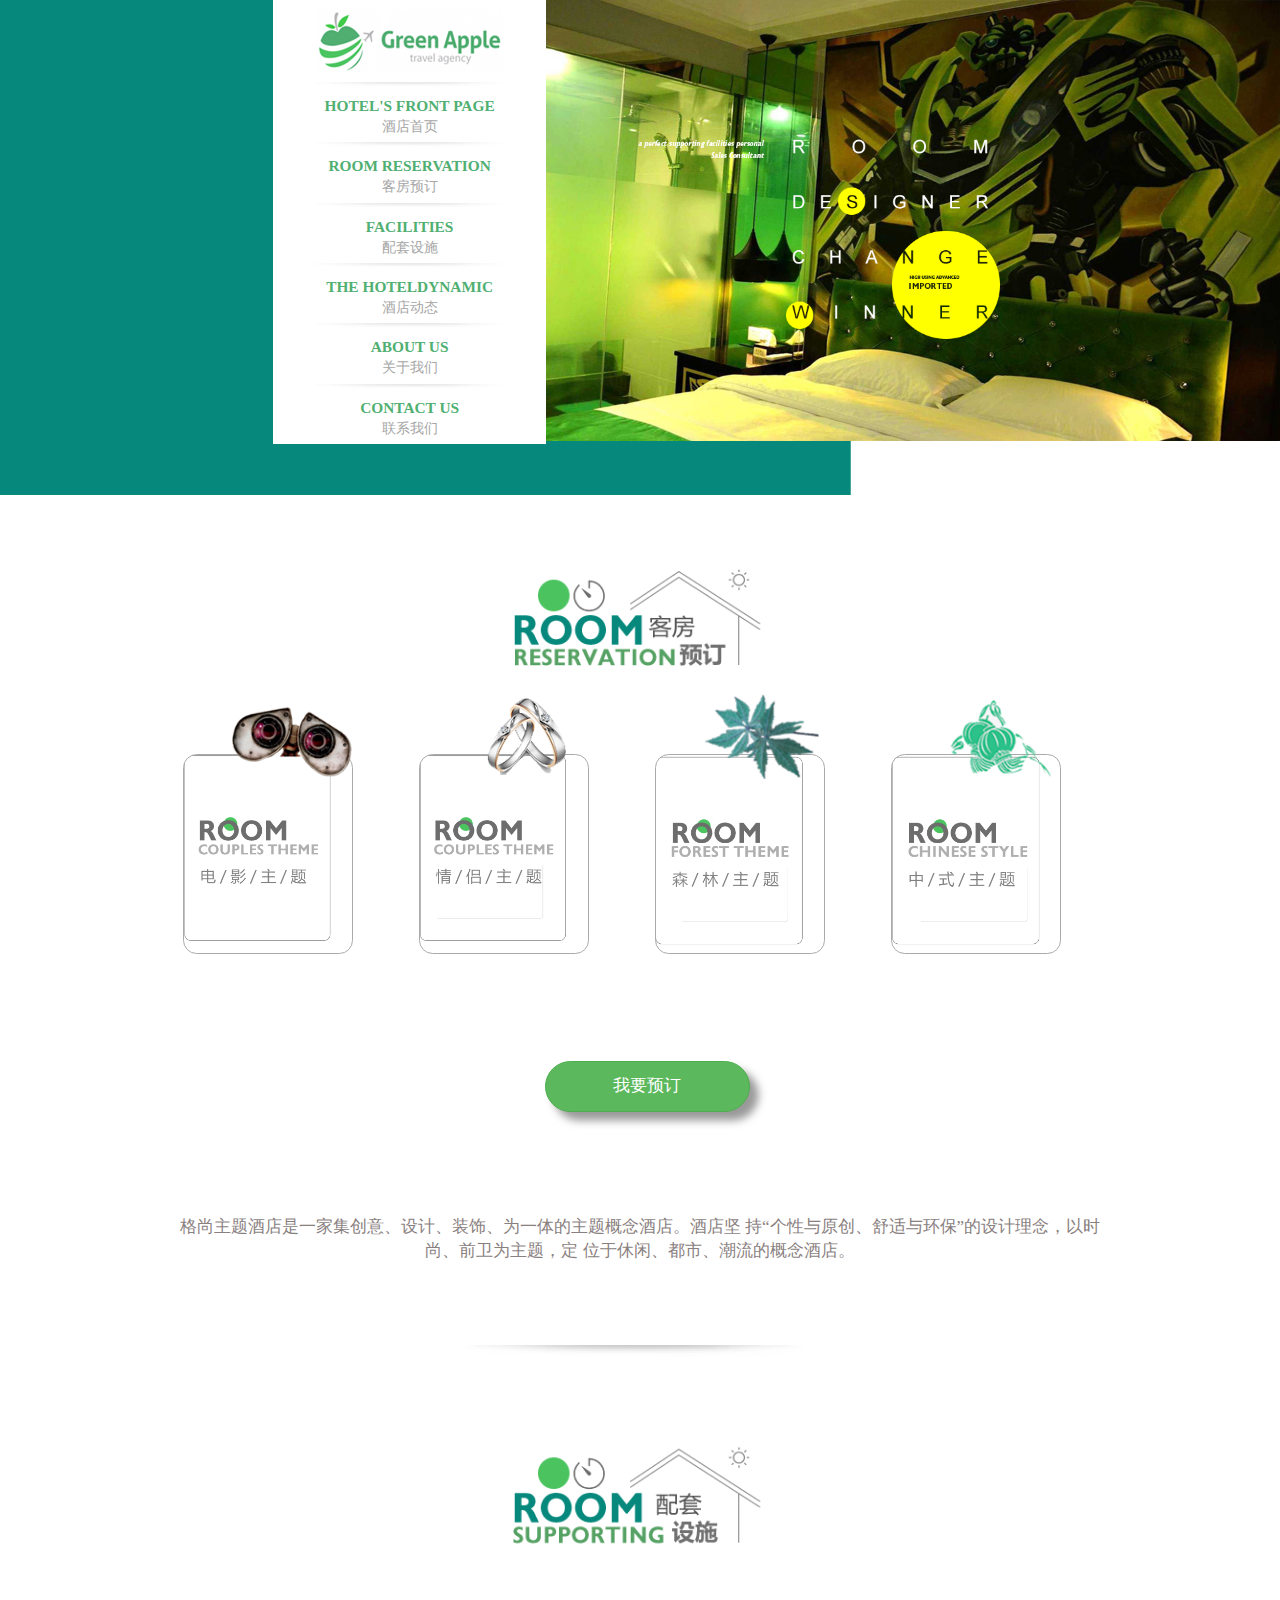
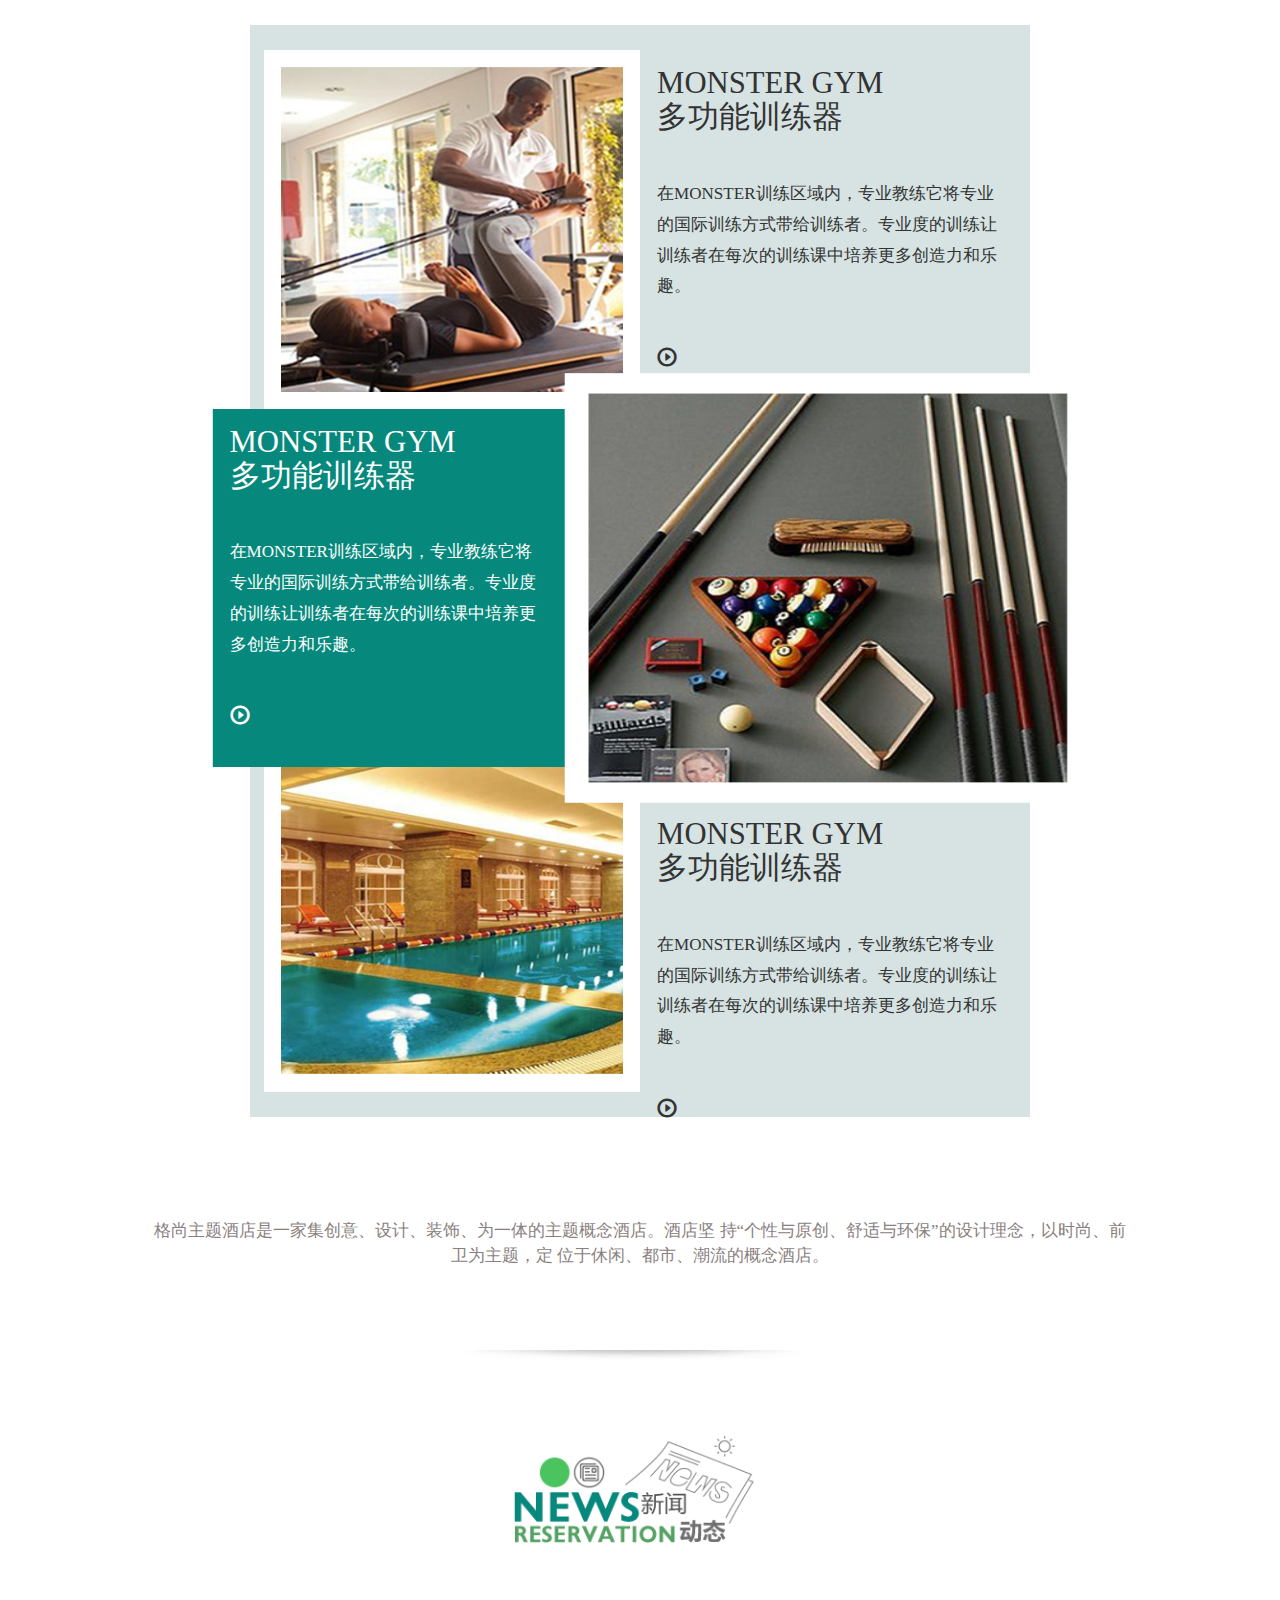
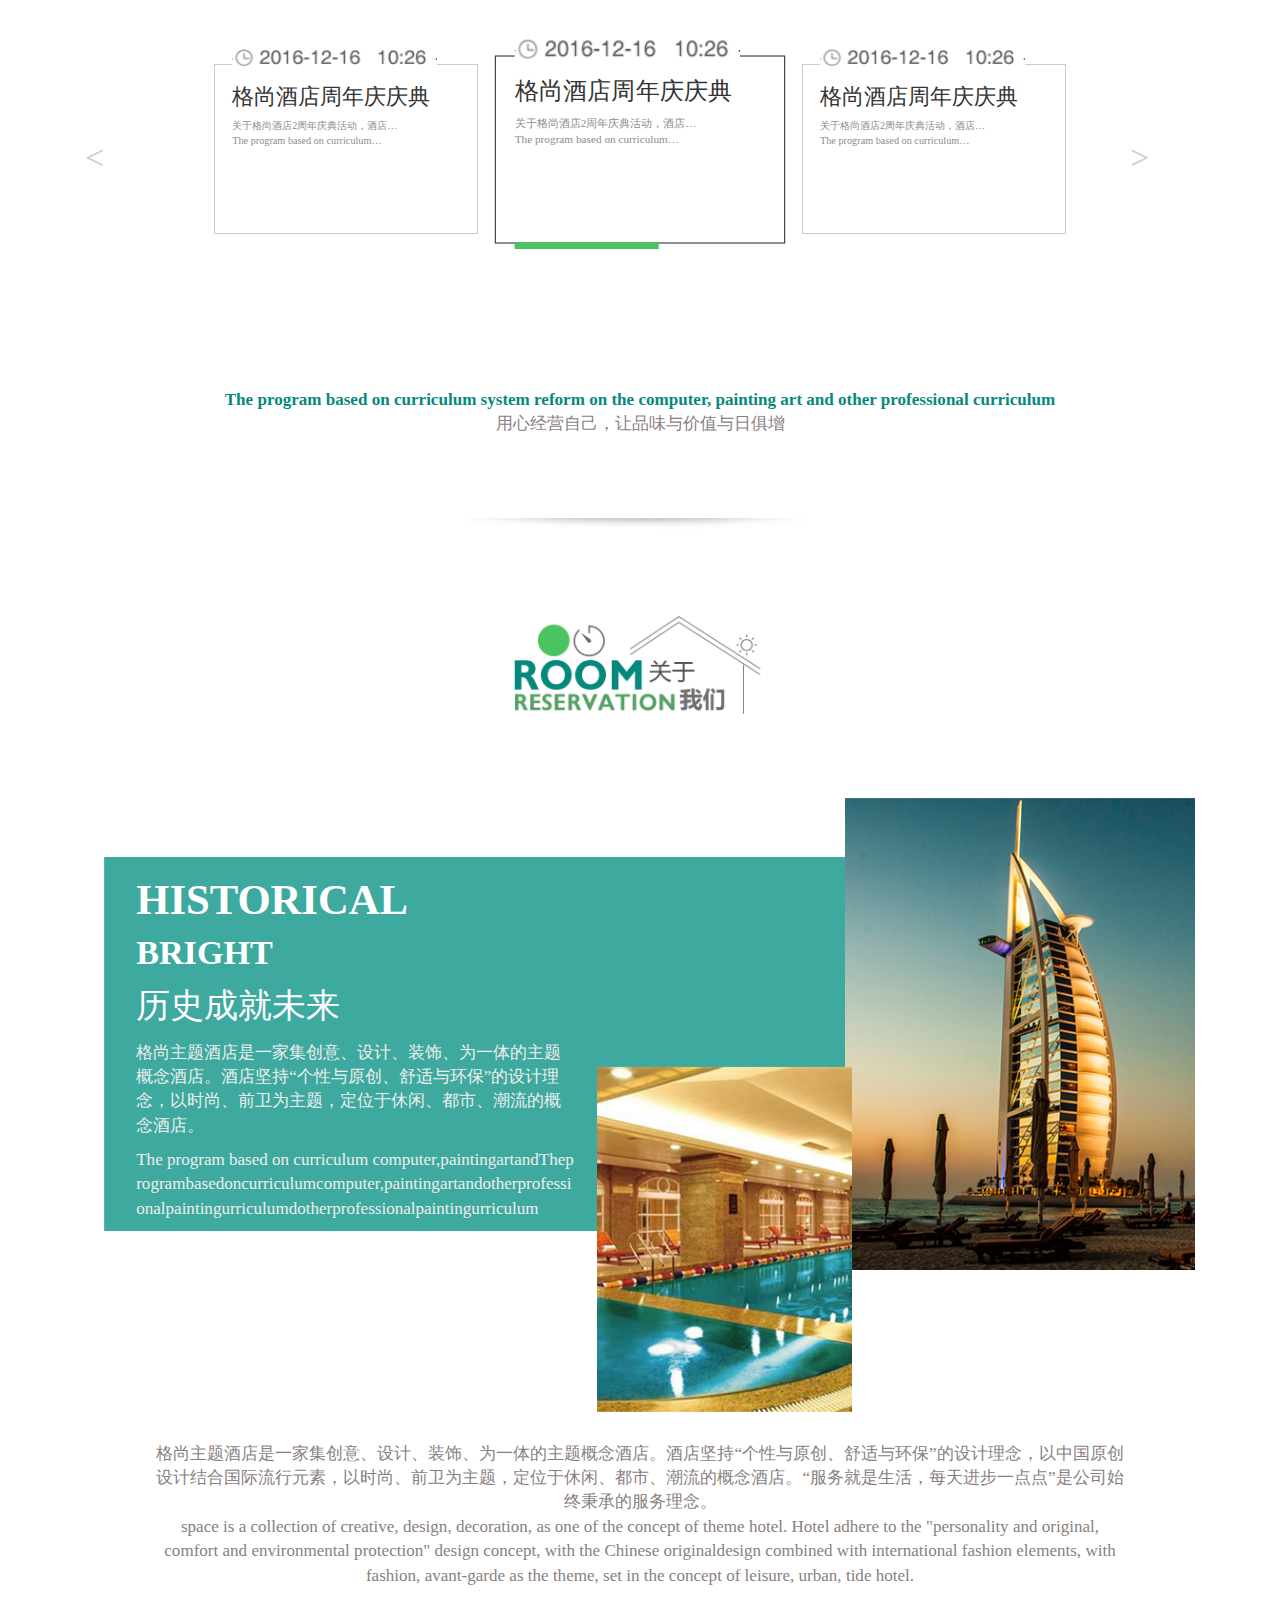
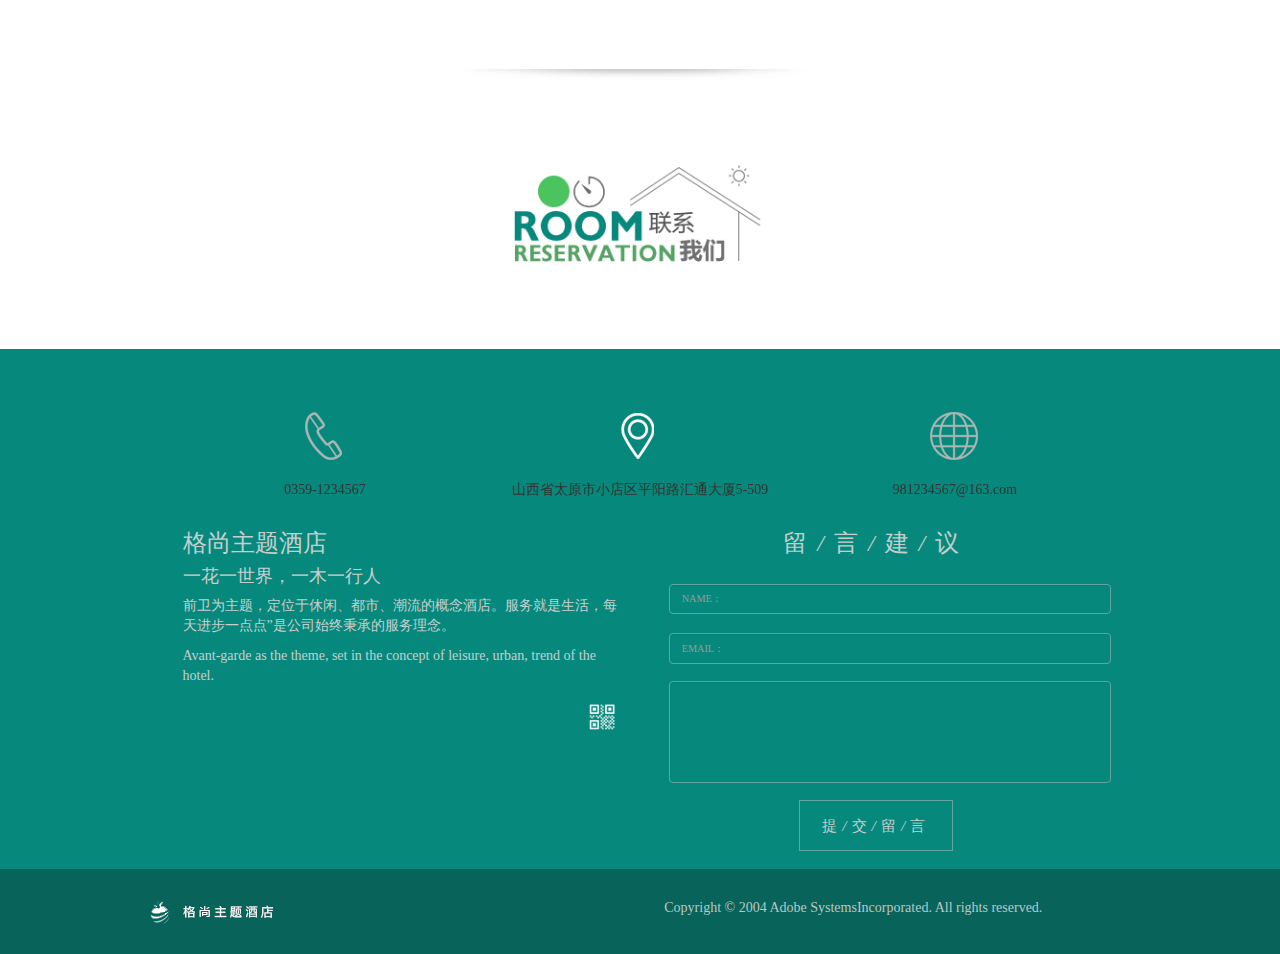
<file: index.html>
<!DOCTYPE html>
<html>
	<head>
		<meta charset="utf-8" />
		<meta http-equiv="X-UA-Compatible" content="IE=edge">
    	<meta name="viewport" content="width=device-width, initial-scale=1">
		<title>格尚酒店</title>
		<link rel="shortcut icon" href="img/Bhead.png">
		<script src="js/jquery.js"></script>
		<script src="js/bootstrap.min.js"></script>
		<script src="js/common.js"></script>
		<script src="js/index.js"></script>
		<link rel="stylesheet" href="css/bootstrap.css" />
		<link rel="stylesheet" href="css/common.css" />
		<link rel="stylesheet" href="css/index.css" />
	</head>
	<body>
		<header>
			<p class="hidden-xs">
				<img class="img-responsive center-block" src="img/head.png" alt="" />	
				<div class="hidden-xs q-headFont">
					<p>
						<img class="col-sm-6 img-responsive center-block"  src="img/q-head.png" alt="" />
					</p>
					<div>
						<p>
							<a class="col-xs-12" href="index.html">
								<span>HOTEL'S FRONT PAGE</span>
								酒店首页
							</a>
						</p>
						<p>
							<a class="col-xs-12" href="c-reserve.html">
								<span>ROOM RESERVATION</span>
								客房预订
							</a>
						</p>
						<p>
							<a class="col-xs-12" href="facility.html">
								<span>FACILITIES</span>
								配套设施
							</a>
						</p>
						<p>
							<a class="col-xs-12" href="c-active.html">
								<span>THE HOTELDYNAMIC</span>
								酒店动态
							</a>
						</p>
						<p>
							<a class="col-xs-12" href="about.html">
								<span>ABOUT US</span>
								关于我们
							</a>
						</p>
						<p>
							<a class="col-xs-12" href="touch.html">
								<span>CONTACT US</span>
								联系我们
							</a>
						</p>
					</div>
				</div>
			</p>
			<div class="container q-head">
				<div class="row">
					<p class="col-xs-12 visible-xs">
						<img class="col-xs-push-3 col-xs-6 img-responsive center-block" src="img/q-head.png" alt="" />
					</p>
				</div>
			</div>
			<div class="container q-header visible-xs">
				<div class="row">
					<div class="col-xs-push-1 col-xs-10 q-hFont">
						<p>
							<a class="col-xs-6" href="index.html">
								<span>hotel's front page</span>
								酒店首页
							</a>
							<a class="col-xs-6" href="c-active.html">
								<span>The hotel dynamic</span>
								酒店动态
							</a>
						</p>
						<p>
							<a class="col-xs-6" href="c-reserve.html">
								<span>Room reservation</span>
								客房预订
							</a>
							<a class="col-xs-6" href="about.html">
								<span>About us</span>
								关于我们
							</a>
						</p>
						<p>
							<a class="col-xs-6" href="facility.html">
								<span>Facilities</span>
								配套设施
							</a>
							<a class="col-xs-6" href="touch.html">
								<span>Contact us</span>
								联系我们
							</a>
						</p>
					</div>
				</div>
			</div>
		</header>
		<!--客房预订-->
		<section class="container">
			<div class="row q-reserve">
				<p class="col-xs-12 q-re-head">
					<img class="img-responsive center-block" src="img/icon-1.png" alt="" />
				</p>
				<div class="q-room col-xs-10 col-xs-push-1">
					<div class="q-room1">
						<div class="col-xs-6 col-sm-3">
							<div class="col-xs-12 q-box">
								<img class="q-room-s1" src="img/q-sroom1.png" alt="" />
								<div class="q-money">
									<p>双床房<span>388</span>元&nbsp;&nbsp;&nbsp;余 <span>12</span></p>
									<p>大床房<span>488</span>元&nbsp;&nbsp;&nbsp;余 <span>12</span></p>
									<p>商务房<span>588</span>元&nbsp;&nbsp;&nbsp;余 <span>12</span></p>
								</div>
							</div>
						</div>
						<div class="col-xs-6 col-sm-3">
							<div class="col-xs-12 q-box">
								<img class="q-room-s1" src="img/q-sroom2.png" alt="" />
								<div class="q-money">
									<p>双床房<span>388</span>元&nbsp;&nbsp;&nbsp;余 <span>12</span></p>
									<p>大床房<span>488</span>元&nbsp;&nbsp;&nbsp;余 <span>12</span></p>
									<p>商务房<span>588</span>元&nbsp;&nbsp;&nbsp;余 <span>12</span></p>
								</div>
							</div>
						</div>
						<div class="col-xs-6 col-sm-3">
							<div class="col-xs-12 q-box">
								<img class="q-room-s1" src="img/q-sroom3.png" alt="" />
								<div class="q-money">
									<p>双床房<span>388</span>元&nbsp;&nbsp;&nbsp;余 <span>12</span></p>
									<p>大床房<span>488</span>元&nbsp;&nbsp;&nbsp;余 <span>12</span></p>
									<p>商务房<span>588</span>元&nbsp;&nbsp;&nbsp;余 <span>12</span></p>
								</div>
							</div>
						</div>
						<div class="col-xs-6 col-sm-3">
							<div class="col-xs-12 q-box">
								<img class="q-room-s1" src="img/q-sroom4.png" alt="" />
								<div class="q-money">
									<p>双床房<span>388</span>元&nbsp;&nbsp;&nbsp;余 <span>2</span></p>
									<p>大床房<span>488</span>元&nbsp;&nbsp;&nbsp;余 <span>1</span></p>
									<p>商务房<span>588</span>元&nbsp;&nbsp;&nbsp;余 <span>2</span></p>
								</div>
							</div>
						</div>
					</div>
				</div>
				<div class="q-rebtn col-xs-12">
					<button class="btn btn-success col-xs-4 col-xs-push-4 col-sm-4 col-sm-push-5">我要预订</button>
					<p  class="col-xs-10 q-shishang col-xs-push-1">格尚主题酒店是一家集创意、设计、装饰、为一体的主题概念酒店。酒店坚
持“个性与原创、舒适与环保”的设计理念，以时尚、前卫为主题，定 位于休闲、都市、潮流的概念酒店。
					</p>
				</div>
			</div>
		</section>
		<!--配套设施-->
		<section class="container">
			<div class="row q-facility q-reserve">
				<p class="col-xs-12 q-re-head">
					<img class="img-responsive center-block" src="img/icon-2.png" alt="" />
				</p>
				<div class="col-xs-10 col-xs-push-1 q-f-box col-sm-8 col-sm-push-2">
					<div class="q-f-sbox">
						<div class="q-f-ssbox col-xs-6">
							<img class="img-responsive" src="img/q-f-1.png" alt="" />
						</div>
						<div class="q-f-ssbox col-xs-6">
							<h3>MONSTER GYM</h3>
							<h3>多功能训练器</h3>
							<h4>在MONSTER训练区域内，专业教练它将专业的国际训练方式带给训练者。专业度的训练让训练者在每次的训练课中培养更多创造力和乐趣。</h4>
							<span class="glyphicon glyphicon-play-circle" aria-hidden="true"></span>
						</div>
					</div>
					<div class="q-f-sbox">
						<div class="q-f-ssbox col-xs-6">
							<h3>MONSTER GYM</h3>
							<h3>多功能训练器</h3>
							<h4>在MONSTER训练区域内，专业教练它将专业的国际训练方式带给训练者。专业度的训练让训练者在每次的训练课中培养更多创造力和乐趣。</h4>
							<span class="glyphicon glyphicon-play-circle" aria-hidden="true"></span>
						</div>
						<div class="q-f-ssbox col-xs-6">
							<img class="img-responsive" src="img/q-f-2.png" alt="" />
						</div>
					</div>
					<div class="q-f-sbox">
						<div class="q-f-ssbox col-xs-6">
							<img class="img-responsive" src="img/q-f-3.png" alt="" />
						</div>
						<div class="q-f-ssbox col-xs-6">
							<h3>MONSTER GYM</h3>
							<h3>多功能训练器</h3>
							<h4>在MONSTER训练区域内，专业教练它将专业的国际训练方式带给训练者。专业度的训练让训练者在每次的训练课中培养更多创造力和乐趣。</h4>
							<span class="glyphicon glyphicon-play-circle" aria-hidden="true"></span>
						</div>
					</div>
				</div>
				<p  class="col-xs-10 q-shishang col-xs-push-1">格尚主题酒店是一家集创意、设计、装饰、为一体的主题概念酒店。酒店坚
持“个性与原创、舒适与环保”的设计理念，以时尚、前卫为主题，定 位于休闲、都市、潮流的概念酒店。
				</p>
			</div>
		</section>
		<!--新闻动态-->
		<section class="container">
			<div class="row q-active q-reserve">
				<p class="col-xs-12 q-re-head">
					<img class="img-responsive center-block" src="img/icon-3.png" alt="" />
				</p>
				<div class="q-ban col-xs-12 visible-xs">
					<div class="q-left col-xs-1">&lt;</div>
					<div class="q-ban1 col-xs-10">
						<div class="q-img" id="q-active-r">
							<img src="img/q-ban1-s.png" alt="" />
							<div class="q-green"></div>
						</div>
						<div class="q-img">
							<img src="img/q-ban1-s.png" alt="" />
							<div class="q-green"></div>
						</div>
						<div class="q-img">
							<img src="img/q-ban1-s.png" alt="" />
							<div class="q-green"></div>
						</div>
						<div class="q-img">
							<img src="img/q-ban1-s.png" alt="" />
							<div class="q-green"></div>
						</div>
						<div class="q-img">
							<img src="img/q-ban1-s.png" alt="" />
							<div class="q-green"></div>
						</div>
						<div class="q-img">
							<img src="img/q-ban1-s.png" alt="" />
							<div class="q-green"></div>
						</div>
					</div>
					<div class="q-right col-xs-1">&gt;</div>
				</div>
				<div class="q-ban-b hidden-xs col-sm-12">
					<div class="q-bleft col-sm-1">&lt;</div>
					<div class="q-b-box col-sm-10">
						<div class="col-sm-4">
							<div class="q-img-b">
								<img src="img/q-ban1-s.png" alt="" />
								<div class="q-font">
									<h3>格尚酒店周年庆庆典</h3>
									<p>关于格尚酒店2周年庆典活动，酒店…</p>
									<p>The program based on curriculum…</p>
								</div>
								<div class="q-green"></div>
							</div>
						</div>
						<div class="col-sm-4">
							<div class="q-img-b" id="q-img-b-active">
								<img src="img/q-ban1-s.png" alt="" />
								<div class="q-font">
									<h3>格尚酒店周年庆庆典</h3>
									<p>关于格尚酒店2周年庆典活动，酒店…</p>
									<p>The program based on curriculum…</p>
								</div>
								<div class="q-green"></div>
							</div>
						</div>
						<div class="col-sm-4">
							<div class="q-img-b">
								<img src="img/q-ban1-s.png" alt="" />
								<div class="q-font">
									<h3>格尚酒店周年庆庆典</h3>
									<p>关于格尚酒店2周年庆典活动，酒店…</p>
									<p>The program based on curriculum…</p>
								</div>
								<div class="q-green"></div>
							</div>
						</div>
					</div>
					<div class="q-bright col-sm-1">&gt;</div>
				</div>
				<p  class="col-xs-10 q-shishang col-xs-push-1">
					<span>The program based on curriculum system reform on the computer, painting  art and other professional curriculum</span><br>
					用心经营自己，让品味与价值与日俱增
				</p>
			</div>
		</section>
		<!--关于我们-->
		<section class="container">
			<div class="row q-about q-reserve">
				<p class="col-xs-12 q-re-head">
					<img class="img-responsive center-block" src="img/icon-4.png" alt="" />
				</p>
				<div class="q-about-top col-xs-12 visible-xs">
					<img class="col-xs-6" src="img/q-about1.png" alt="" />
					<img class="col-xs-6" src="img/q-about2.png" alt="" />
					<h3>HISTORICAL</h3>
					<h4>BRIGHT</h4>
					<p class="q-one">历史成就未来</p>
					<p>格尚主题酒店是一家集创意、设计、装饰、为一体的主题概念酒店。酒店坚持“个性与原创、舒适与环保”的设计理念，以时尚、前卫为主题，定位于休闲、都市、潮流的概念酒店。
					</p>
					<p class="last q-p">
						The program based on curriculum computer,paintingartandTheprogrambasedoncurriculumcomputer,paintingartandotherprofessionalpaintingurriculumdotherprofessionalpaintingurriculum
					</p>
					<button class="btn">点击查看</button>
					<img class="col-xs-12" src="img/q-about3.png" alt="" />
					<p  class="col-xs-10 q-shishang col-xs-push-1">格尚主题酒店是一家集创意、设计、装饰、为一体的主题概念酒店。酒店坚
持“个性与原创、舒适与环保”的设计理念，以时尚、前卫为主题，定 位于休闲、都市、潮流的概念酒店。
					</p>
				</div>
				<!--大屏-->
				<div class="q-about-topn hidden-xs col-sm-12">
					<div class="q-about-font col-sm-8">
						<h3>HISTORICAL</h3>
						<h4>BRIGHT</h4>
						<p class="q-one">历史成就未来</p>
						<p class="q-p">格尚主题酒店是一家集创意、设计、装饰、为一体的主题概念酒店。酒店坚持“个性与原创、舒适与环保”的设计理念，以时尚、前卫为主题，定位于休闲、都市、潮流的概念酒店。
						</p>
						<p class="last q-p">
							The program based on curriculum computer,paintingartandTheprogrambasedoncurriculumcomputer,paintingartandotherprofessionalpaintingurriculumdotherprofessionalpaintingurriculum
						</p>
					</div>
					<img class="col-sm-4 q-one-img" src="img/q-about-b-1.png" alt="" />
					<img class="col-sm-3 q-one-img-1" src="img/q-about-b-2.png" alt="" />
				</div>
				<p  class="col-xs-10 q-shishang col-xs-push-1">格尚主题酒店是一家集创意、设计、装饰、为一体的主题概念酒店。酒店坚持“个性与原创、舒适与环保”的设计理念，以中国原创设计结合国际流行元素，以时尚、前卫为主题，定位于休闲、都市、潮流的概念酒店。“服务就是生活，每天进步一点点”是公司始终秉承的服务理念。<br>
					 space is a collection of creative, design, decoration, as one of the concept of theme hotel. Hotel adhere to the "personality and original, comfort and environmental protection" design concept, with the Chinese originaldesign combined with international fashion elements, with fashion, avant-garde as the theme, set in the concept of leisure, urban, tide hotel.
				</p>
				
			</div>
		</section>
		<!--联系我们-->
		<section class="container">
			<div class="row q-contant q-reserve">
				<p class="col-xs-12 q-re-head">
					<img class="img-responsive center-block" src="img/icon-5.png" alt="" />
				</p>
				<div class="col-xs-12 q-c-box visible-xs">
					<div class="q-c-boxs">
						<span>
							<img src="img/q-ditu.png" alt="" />
						</span>
						<p>山西省太原市小店区平阳路汇通大厦5-509</p>
						<p class="col-xs-8 col-xs-push-2">Taiyuan city, Shanxi Province huitong knick-knacks 
pingyang road building, 5-509</p>
					</div>
					<div class="q-c-boxs">
						<span class="col-xs-12">
							<img src="img/q-phone.png" alt="" />
						</span>
						<p class="col-xs-6">TEL  010-1234567</p>
						<p class="col-xs-6">400-1234-567</p>
					</div>
					<div class="q-c-boxs">
						<span class="col-xs-12">
							<img src="img/q-diqiu2.png" alt="" />
						</span>
						<p  class="col-xs-6">981234567@163.com</p>
						<p class="col-xs-6">981234567@163.com</p>
					</div>
					<div class="q-erWei">
						<h3>格尚主题酒店</h3>
						<h4>一花一世界，一木一行人</h4>
						<p>前卫为主题，定位于休闲、都市、潮流的概念酒店。服务就是生活，每天进步一点点”是公司始终秉承的服务理念。</p>
						<p>Avant-garde as the theme, set in the concept of leisure, urban, trend of the hotel.</p>
						<img src="img/erWeima.png" alt="" />
					</div>
					<div class="q-input">
						<h3>留<i>/</i>言<i>/</i>建<i>/</i>议</h3>
						<input class="form-control" type="text" placeholder="NAME：" />
						<input class="form-control" type="text" placeholder="EMAIL：" />
						<textarea class="form-control" name="q-input"></textarea>
						<button>提<i>/</i>交<i>/</i>留<i>/</i>言</button>
					</div>
				</div>
			</div>
		</section>
		<div class="q-cB-box">
			<div class="container">
				<div class="row">
					<div class="col-sm-10 col-sm-push-1 hidden-xs">
						<div class="q-cBboxs col-sm-4">
							<span>
								<img src="img/foot-1.png" alt="" />
							</span>
							<p>0359-1234567</p>
						</div>
						<div class="q-cBboxs col-sm-4">
							<span class="col-xs-12">
								<img src="img/foot-2.png" alt="" />
							</span>
							<p>山西省太原市小店区平阳路汇通大厦5-509</p>
						</div>
						<div class="q-cBboxs col-sm-4">
							<span class="col-xs-12">
								<img src="img/foot-3.png" alt="" />
							</span>
							<p>981234567@163.com</p>
						</div>
						<div class="q-erWei col-sm-6">
							<h3>格尚主题酒店</h3>
							<h4>一花一世界，一木一行人</h4>
							<p>前卫为主题，定位于休闲、都市、潮流的概念酒店。服务就是生活，每天进步一点点”是公司始终秉承的服务理念。</p>
							<p>Avant-garde as the theme, set in the concept of leisure, urban, trend of the hotel.</p>
							<img src="img/erWeima.png" alt="" />
						</div>
						<div class="q-input col-sm-6">
							<h3>留<i>/</i>言<i>/</i>建<i>/</i>议</h3>
							<input class="form-control col-sm-5" type="text" placeholder="NAME：" />
							<input class="form-control col-sm-5" type="text" placeholder="EMAIL：" />
							<textarea class="form-control col-sm-11" name="q-input"></textarea>
							<button>提<i>/</i>交<i>/</i>留<i>/</i>言</button>
						</div>
					</div>
				</div>
			</div>		
		</div>
		<footer>
			<div class="col-xs-12 col-sm-4 q-head">
				<img class="img-responsive center-block" src="img/foot-01.png" alt="" />
			</div>
			<p class="col-xs-12 col-sm-8">
				Copyright © 2004 Adobe SystemsIncorporated.<br class="visible-xs"> All rights reserved.
			</p>
		</footer>
	</body>
</html>
</file>
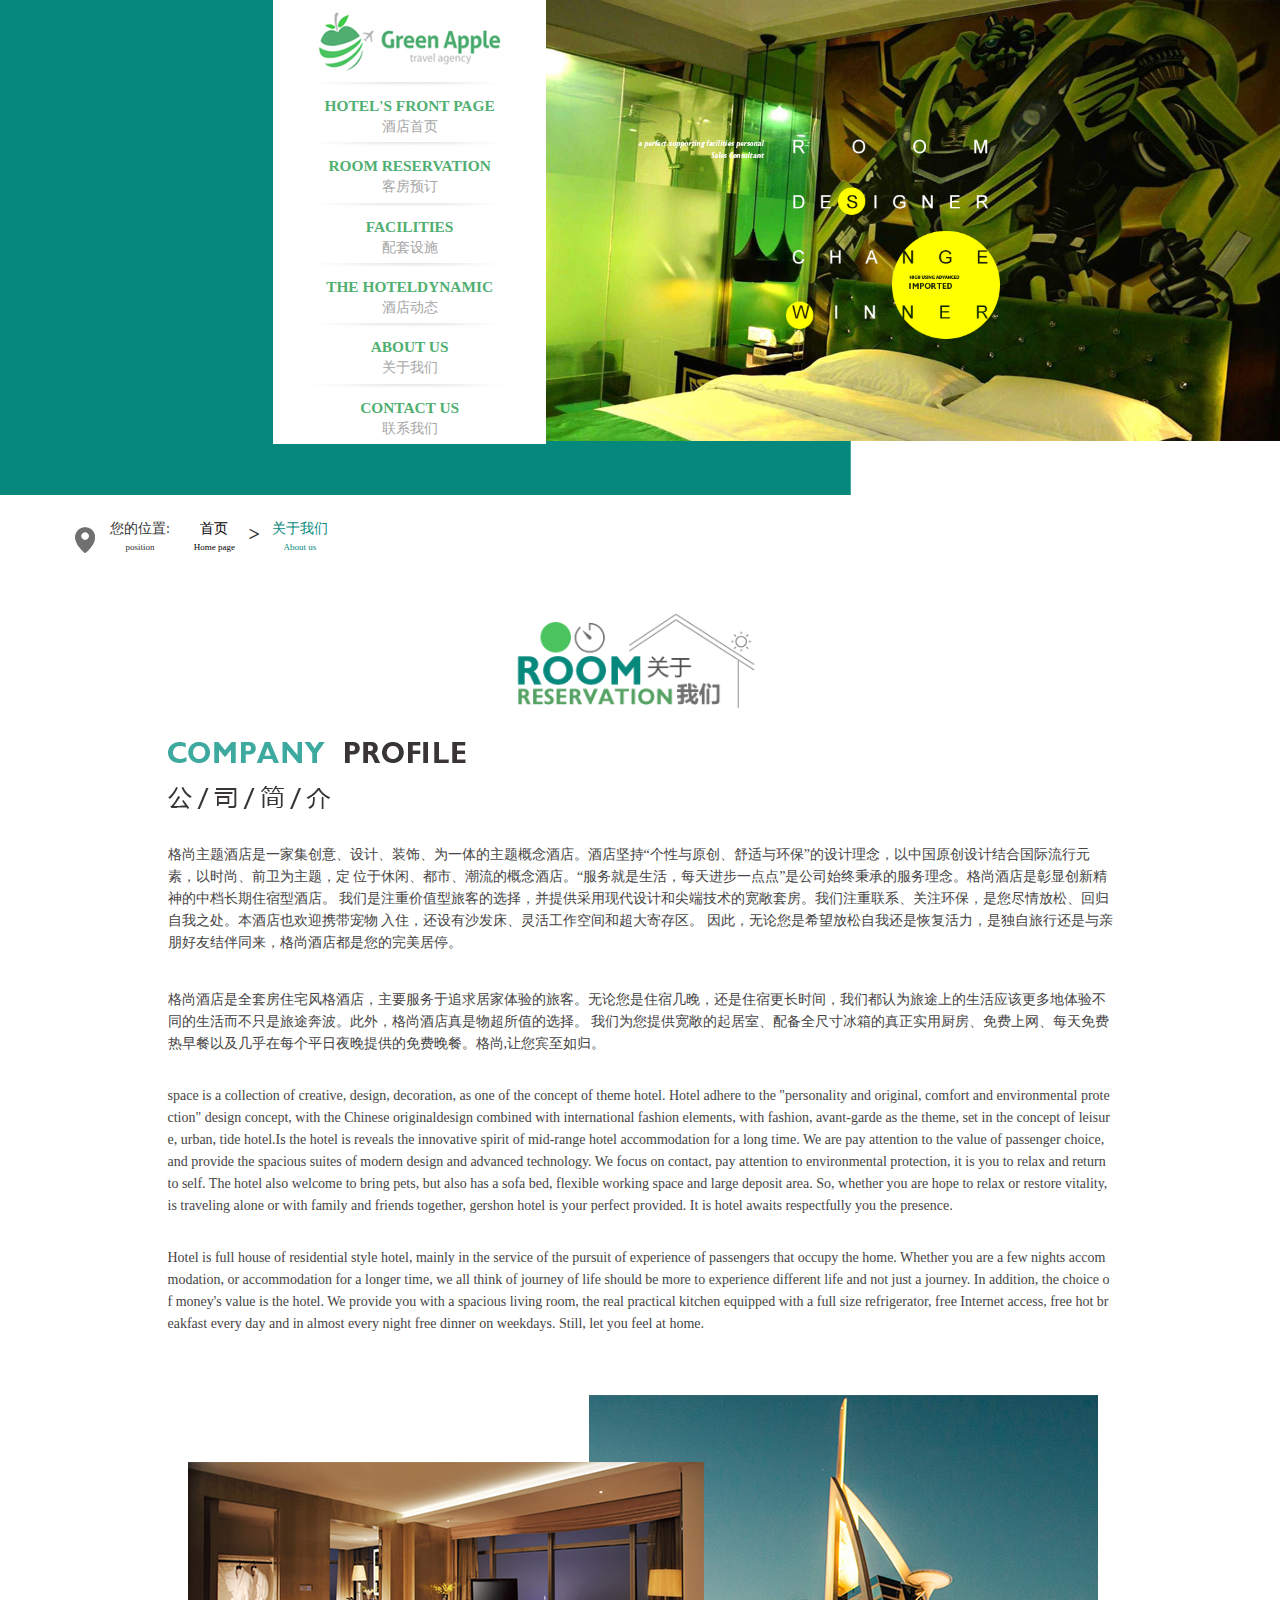
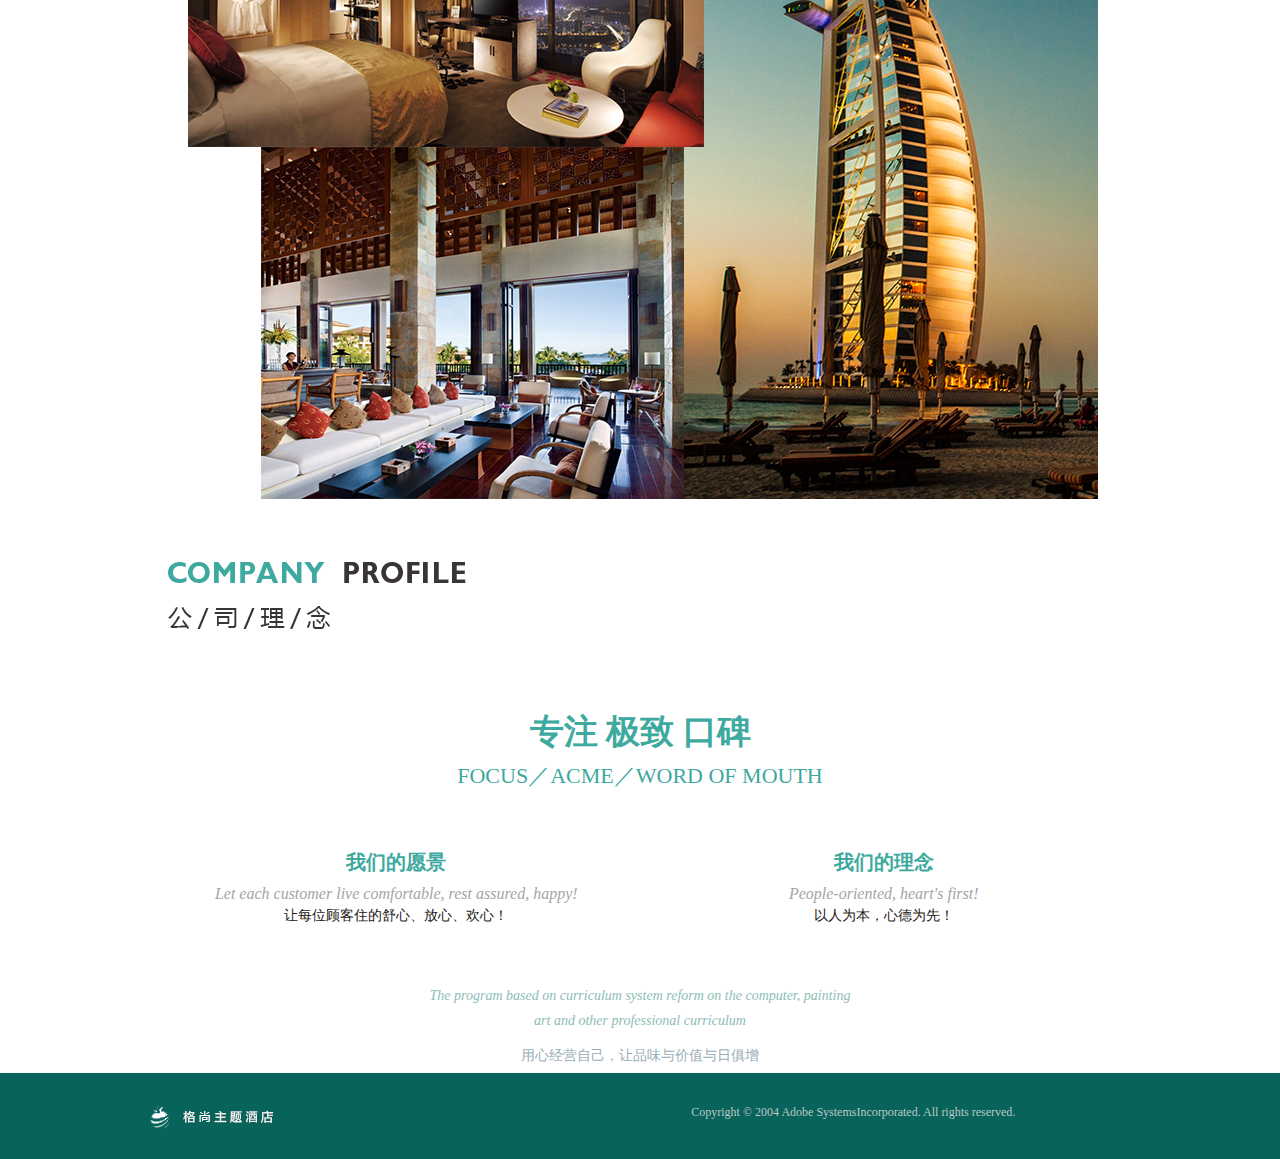
<file: about.html>
<!DOCTYPE html>
<html>
	<head>
		<meta charset="UTF-8">
		<title>关于我们</title>
		<link rel="shortcut icon" href="img/Bhead.png">
		<meta name="viewport" content="width=device-width,initial-scale=1,minimum-scale=1,maximum-scale=1,user-scalable=no" />
		<link rel="stylesheet" href="css/about.scss">

	</head>
	<script src="js/jquery.js"></script>
	<script src='js/bootstrap.min.js'></script>
	<script src='js/common.js'></script>
	<link rel="stylesheet" href="css/bootstrap.css" />
	<link rel="stylesheet" href="css/common.css" />
	<link rel="stylesheet" href="css/about.css" />
	<link rel="stylesheet" href="css/touch.css" />
	<body>
		<header>
			<p class="hidden-xs">
				<img class="img-responsive center-block" src="img/head.png" alt="" />	
				<div class="hidden-xs q-headFont">
					<p>
						<img class="col-sm-6 img-responsive center-block"  src="img/q-head.png" alt="" />
					</p>
					<div>
						<p>
							<a class="col-xs-12" href="index.html">
								<span>HOTEL'S FRONT PAGE</span>
								酒店首页
							</a>
						</p>
						<p>
							<a class="col-xs-12" href="c-reserve.html">
								<span>ROOM RESERVATION</span>
								客房预订
							</a>
						</p>
						<p>
							<a class="col-xs-12" href="facility.html">
								<span>FACILITIES</span>
								配套设施
							</a>
						</p>
						<p>
							<a class="col-xs-12" href="c-active.html">
								<span>THE HOTELDYNAMIC</span>
								酒店动态
							</a>
						</p>
						<p>
							<a class="col-xs-12" href="about.html">
								<span>ABOUT US</span>
								关于我们
							</a>
						</p>
						<p>
							<a class="col-xs-12" href="touch.html">
								<span>CONTACT US</span>
								联系我们
							</a>
						</p>
					</div>
				</div>
			</p>
			<div class="container q-head">
				<div class="row">
					<p class="col-xs-12 visible-xs">
						<img class="col-xs-push-3 col-xs-6 img-responsive center-block" src="img/q-head.png" alt="" />
					</p>
				</div>
			</div>
			<div class="container q-header visible-xs">
				<div class="row">
					<div class="col-xs-push-1 col-xs-10 q-hFont">
						<p>
							<a class="col-xs-6" href="index.html">
								<span>hotel's front page</span>
								酒店首页
							</a>
							<a class="col-xs-6" href="c-active.html">
								<span>The hotel dynamic</span>
								酒店动态
							</a>
						</p>
						<p>
							<a class="col-xs-6" href="c-reserve.html">
								<span>Room reservation</span>
								客房预订
							</a>
							<a class="col-xs-6" href="about.html">
								<span>About us</span>
								关于我们
							</a>
						</p>
						<p>
							<a class="col-xs-6" href="facility.html">
								<span>Facilities</span>
								配套设施
							</a>
							<a class="col-xs-6" href="touch.html">
								<span>Contact us</span>
								联系我们
							</a>
						</p>
					</div>
				</div>
			</div>
		</header>
		<div class="container">
			<div class="row">
				<div class="g_top col-xs-12 col-lg-12">
					<img src="img/g_about_03.png" alt=""/>
					<ul class="g_nav">
						<li>
							<h1>您的位置:</h1>
							<p>position</p>
						</li>
						<li>
							<a href="index.html">
								<h1>首页</h1>
								<p>Home page</p>
							</a>
							
						</li>
						<li>
							<a href="javascript:;">
								<h1>关于我们</h1>
								<p>About us</p>
							</a>
						</li>
					</ul>
				</div>
			</div>
			<div class="row">
				<div class="col-xs-12 col-md-10 col-md-push-1">
					<div class="g_imgtop">
						<img src="img/g_touch_03.png" alt="" />
					</div>
				</div>
			</div>
			<div class="row">
				<div class="col-xs-12 col-md-10 col-md-push-1">
					<div class="g_imghead">
						<img src="img/g_touch_07.png" alt="" />
					</div>
				</div>
			</div>
			<div class="row">
				<div class="col-xs-12 col-md-10 col-md-push-1">
					<div class="g_p">
						<p>格尚主题酒店是一家集创意、设计、装饰、为一体的主题概念酒店。酒店坚持“个性与原创、舒适与环保”的设计理念，以中国原创设计结合国际流行元素，以时尚、前卫为主题，定 位于休闲、都市、潮流的概念酒店。“服务就是生活，每天进步一点点”是公司始终秉承的服务理念。格尚酒店是彰显创新精神的中档长期住宿型酒店。 我们是注重价值型旅客的选择，并提供采用现代设计和尖端技术的宽敞套房。我们注重联系、关注环保，是您尽情放松、回归自我之处。本酒店也欢迎携带宠物 入住，还设有沙发床、灵活工作空间和超大寄存区。 因此，无论您是希望放松自我还是恢复活力，是独自旅行还是与亲朋好友结伴同来，格尚酒店都是您的完美居停。</p>
					</div>
				</div>
			</div>
			<div class="row">
				<div class="col-xs-12 col-md-10 col-md-push-1">
					<div class="g_p1">
						<p>格尚酒店是全套房住宅风格酒店，主要服务于追求居家体验的旅客。无论您是住宿几晚，还是住宿更长时间，我们都认为旅途上的生活应该更多地体验不同的生活而不只是旅途奔波。此外，格尚酒店真是物超所值的选择。 我们为您提供宽敞的起居室、配备全尺寸冰箱的真正实用厨房、免费上网、每天免费热早餐以及几乎在每个平日夜晚提供的免费晚餐。格尚,让您宾至如归。</p>
					</div>
				</div>
			</div>
			<div class="row">
				<div class="col-xs-12 col-md-10 col-md-push-1">
					<div class="g_h">
						<h1>space is a collection of creative, design, decoration, as one of the concept of theme hotel. Hotel adhere to the "personality and original, comfort and environmental protection" design concept, with the Chinese originaldesign combined with international fashion elements, with fashion, avant-garde as the theme, set in the concept of leisure, urban, tide hotel.Is the hotel is reveals the innovative spirit of mid-range hotel accommodation for a long time. We are pay attention to the value of passenger choice, and provide the spacious suites of modern design and advanced technology. We focus on contact, pay attention to environmental protection, it is you to relax and return to self. The hotel also welcome to bring pets, but also has a sofa bed, flexible working space and large deposit area. So, whether you are hope to relax or restore vitality, is traveling alone or with family and friends together, gershon hotel is your perfect provided. It is hotel awaits respectfully you the presence.</h1>
					</div>
				</div>
			</div>
			<div class="row">
				<div class="col-xs-12 col-md-10 col-md-push-1">
					<div class="g_h">
						<h1>Hotel is full house of residential style hotel, mainly in the service of the pursuit of experience of passengers that occupy the home. Whether you are a few nights accommodation, or accommodation for a longer time, we all think of journey of life should be more to experience different life and not just a journey. In addition, the choice of money's value is the hotel. We provide you with a spacious living room, the real practical kitchen equipped with a full size refrigerator, free Internet access, free hot breakfast every day and in almost every night free dinner on weekdays. Still, let you feel at home.</h1>
					</div>
				</div>
			</div>
			<!--展示页-->
			<!--<div class="g_lvline"></div>-->
			<div class="row g_display1">
				<div class="col-md-10 col-md-push-1">
					<div class="row g_active">
						<div class="col-md-7 g_tu">
							<div class="g_left">
								<img src="img/g_datouch_03.png" alt="" class="t" />
								<img src="img/g_datouch1_03.png" alt="" class="b" />
							</div>
						</div>
						<div class="col-md-7 col-md-push-5 g_tu1">
							<div class="g_right">
								<img src="img/g_datouch2_03.png" alt="" />
							</div>
						</div>
					</div>
				</div>
			</div>
			<div class="row g_display">
				<div class="col-xs-12 col-md-10 col-md-push-1">
					<div class="row">
						<div class="col-xs-8">
							<div class="g_img1">
								<img src="img/g_touch2_03.png" alt="" />
							</div>
						</div>
					</div>
				</div>
			</div>
			<div class="row g_display">
				<div class="col-xs-10 col-xs-push-2">
					<div class="g_img3">
						<img src="img/g_touchimg_03.png" alt="" />
					</div>
					<div class="g_img2">
						<img src="img/g_touch1_03.png"/>
					</div>
				</div>
			</div>
			
			<!--公司理念-->
			<div class="row">
				<div class="col-xs-12 col-md-10 col-md-push-1">
					<div class="g_imghead">
						<img src="img/g_touch4_03.png" alt="" />
					</div>
				</div>
			</div>
			<div class="row">
				<div class="col-xs-12 col-md-10 col-md-push-1">
					<div class="row">
						<div class="col-xs-12 col-md-12">
							<div class="g_linian">
								<h2>专注  极致  口碑</h2>
								<p>FOCUS／ACME／WORD OF MOUTH</p>
							</div>
						</div>
						<div class="col-xs-12 g_sxian">
							<div class="g_l">
								
							</div>
						</div>
						<div class="col-xs-12 col-md-6">
							<div class="g_dream">
								<h3>我们的愿景</h3>
								<em>Let each customer live comfortable, rest assured, happy!</em>
								<p>让每位顾客住的舒心、放心、欢心！</p>
							</div>
						</div>
						<div class="col-xs-12 col-md-6">
							<div class="g_dream">
								<h3>我们的理念</h3>
								<em>People-oriented, heart's first!</em>
								<p>以人为本，心德为先！</p>
							</div>
						</div>
					</div>
				</div>
			</div>
			<div class="row">
				<div class="col-xs-12 col-md-8 col-md-push-2">
					<div class="g_copy1">
						<em>The program based on curriculum system reform on the computer, painting </em>
						<em>art and other professional curriculum</em>
						<div class="g_text" id="">
							<span>用心经营自己，让品味与价值与日俱增</span>
						</div>
					</div>
				</div>
			</div>	
			<div class="row">
				<div class="col-xs-12 col-md-8 col-md-push-2">
					<div class="g_shadow">
						<img src="img/g_shadow_03.png" alt="" />
					</div>
				</div>
			</div>
		</div>
		<footer>
			<div class="col-xs-12 col-sm-4 q-head">
				<img class="img-responsive center-block" src="img/foot-01.png" alt="" />
			</div>
			<p class="col-xs-12 col-sm-8">
				Copyright © 2004 Adobe SystemsIncorporated.<br class="visible-xs"> All rights reserved.
			</p>
		</footer>
	</body>
</html>
</file>
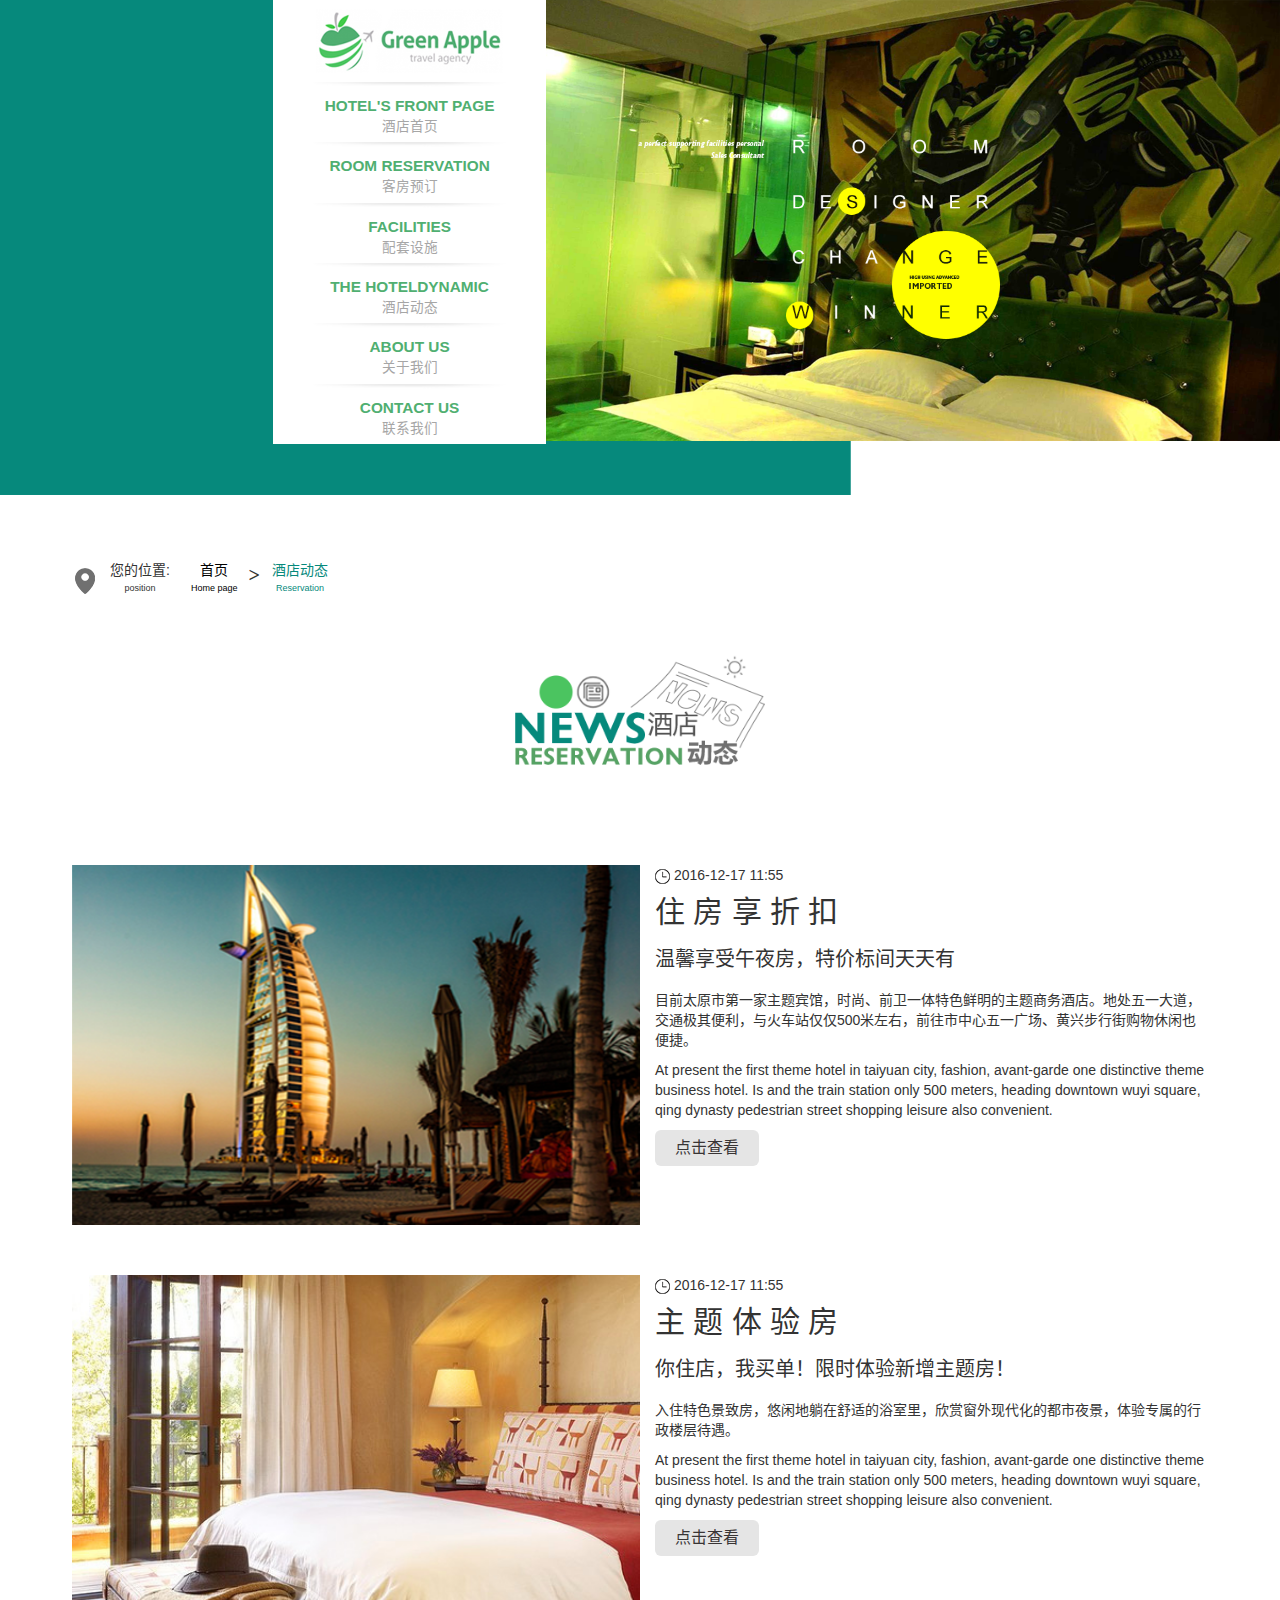
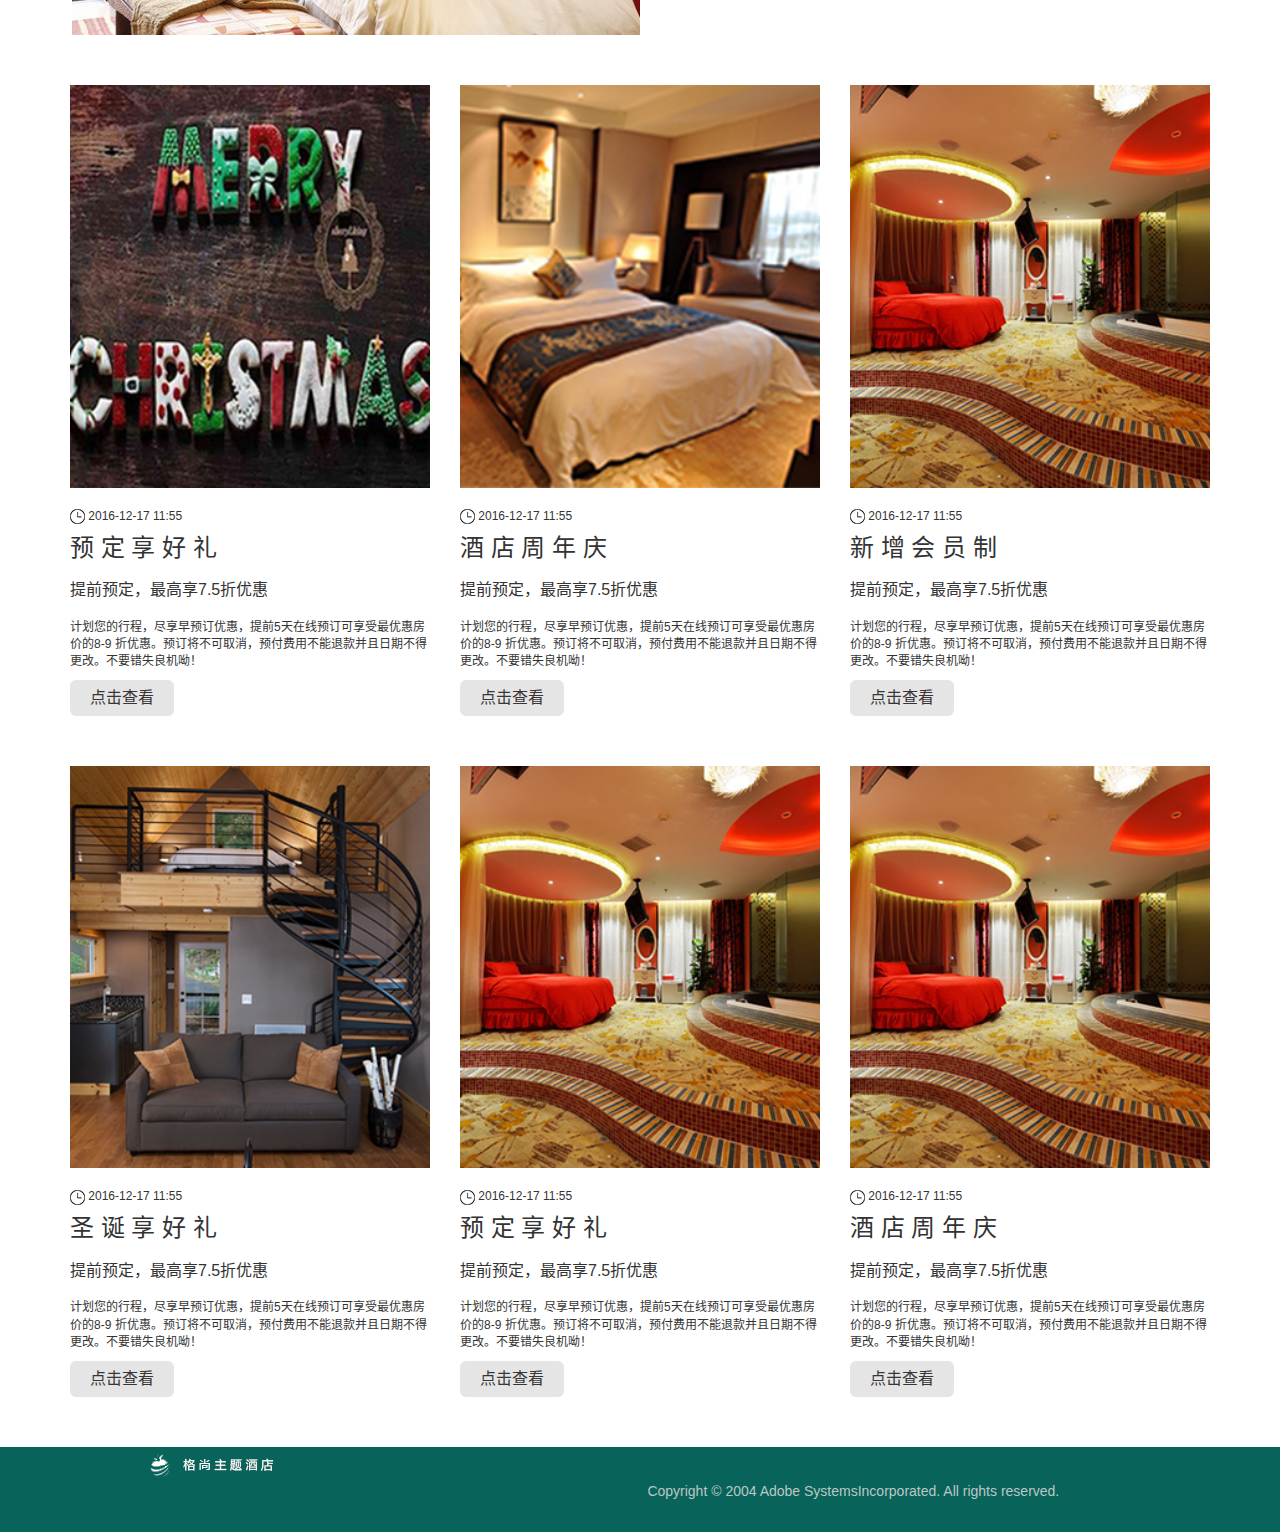
<file: c-active.html>
<!DOCTYPE html>
<html lang="zh-CN">
<head>
    <meta charset="UTF-8">
    <meta http-equiv="X-UA-Compatible" content="IE=edge">
    <meta name="viewport" content="width=device-width, initial-scale=1">
    <title>酒店动态</title>
    <link rel="shortcut icon" href="img/Bhead.png">
    <link rel="stylesheet" href="css/common.css">
    <link rel="stylesheet" href="css/bootstrap.css">
    <link rel="stylesheet" href="css/c-active.css">
    <script src="js/jquery.js"></script>
    <script src="js/bootstrap.min.js"></script>
    <script src="js/c-active.js"></script>
    <script src="js/common.js"></script>
</head>
<body>
    <header>
			<p class="hidden-xs">
				<img class="img-responsive center-block" src="img/head.png" alt="" />	
				<div class="hidden-xs q-headFont">
					<p>
						<img class="col-sm-6 img-responsive center-block"  src="img/q-head.png" alt="" />
					</p>
					<div>
						<p>
							<a class="col-xs-12" href="index.html">
								<span>HOTEL'S FRONT PAGE</span>
								酒店首页
							</a>
						</p>
						<p>
							<a class="col-xs-12" href="c-reserve.html">
								<span>ROOM RESERVATION</span>
								客房预订
							</a>
						</p>
						<p>
							<a class="col-xs-12" href="facility.html">
								<span>FACILITIES</span>
								配套设施
							</a>
						</p>
						<p>
							<a class="col-xs-12" href="c-active.html">
								<span>THE HOTELDYNAMIC</span>
								酒店动态
							</a>
						</p>
						<p>
							<a class="col-xs-12" href="about.html">
								<span>ABOUT US</span>
								关于我们
							</a>
						</p>
						<p>
							<a class="col-xs-12" href="touch.html">
								<span>CONTACT US</span>
								联系我们
							</a>
						</p>
					</div>
				</div>
			</p>
			<div class="container q-head">
				<div class="row">
					<p class="col-xs-12 visible-xs">
						<img class="col-xs-push-3 col-xs-6 img-responsive center-block" src="img/q-head.png" alt="" />
					</p>
				</div>
			</div>
			<div class="container q-header visible-xs">
				<div class="row">
					<div class="col-xs-push-1 col-xs-10 q-hFont">
						<p>
							<a class="col-xs-6" href="index.html">
								<span>hotel's front page</span>
								酒店首页
							</a>
							<a class="col-xs-6" href="c-active.html">
								<span>The hotel dynamic</span>
								酒店动态
							</a>
						</p>
						<p>
							<a class="col-xs-6" href="c-reserve.html">
								<span>Room reservation</span>
								客房预订
							</a>
							<a class="col-xs-6" href="about.html">
								<span>About us</span>
								关于我们
							</a>
						</p>
						<p>
							<a class="col-xs-6" href="facility.html">
								<span>Facilities</span>
								配套设施
							</a>
							<a class="col-xs-6" href="touch.html">
								<span>Contact us</span>
								联系我们
							</a>
						</p>
					</div>
				</div>
			</div>
		</header>
    <div class="container">
        <!--导航 路径面包屑-->
        <div class="row">
            <div class="g_top col-xs-12 col-lg-12">
                <img src="img/g_about_03.png" alt=""/>
                <ul class="g_nav">
                    <li>
                        <h1>您的位置:</h1>
                        <p>position</p>
                    </li>
                    <li>
                        <a href="index.html">
                            <h1>首页</h1>
                            <p>Home page</p>
                        </a>

                    </li>
                    <li>
                        <a href="javascript:;">
                            <h1>酒店动态</h1>
                            <p>Reservation</p>
                        </a>

                    </li>
                </ul>
            </div>
        </div>
        <!--标题-->
        <div class="row title-one">
            <img src="img/c-title.PNG" alt="" class="img-responsive">
        </div>
        <!--左图右字-->
        <div class="row section-one">
            <div class="col-xs-11 col-sm-6 bg-1">
                <!--<img src="img/c-jiudian1.png" alt="">-->
            </div>
            <div class="col-xs-12 col-sm-6">
                <p>
                    <img src="img/c-time.png" alt="">
                    <span>2016-12-17</span>
                    <span>11:55</span>
                </p>
                <h2>住 房 享 折 扣</h2>
                <h4>温馨享受午夜房，特价标间天天有</h4>
                <p>目前太原市第一家主题宾馆，时尚、前卫一体特色鲜明的主题商务酒店。地处五一大道，交通极其便利，与火车站仅仅500米左右，前往市中心五一广场、黄兴步行街购物休闲也便捷。</p>
                <p>At present the first theme hotel in taiyuan city, fashion, avant-garde one distinctive theme business hotel. Is  and the train station only 500 meters, heading downtown wuyi square, qing dynasty pedestrian street shopping leisure also convenient.</p>
                <div class='c-btn'>点击查看</div>
            </div>
        </div>
        <div class="row section-one">
            <div class="col-xs-11 col-sm-6 bg-2">
                <!--<img src="img/c-jiudian2.png" alt="">-->
            </div>
            <div class="col-xs-12 col-sm-6">
                <p>
                    <img src="img/c-time.png" alt="">
                    <span>2016-12-17</span>
                    <span>11:55</span>
                </p>
                <h2>主 题 体 验 房</h2>
                <h4>你住店，我买单！限时体验新增主题房！</h4>
                <p>入住特色景致房，悠闲地躺在舒适的浴室里，欣赏窗外现代化的都市夜景，体验专属的行政楼层待遇。</p>
                <p>At present the first theme hotel in taiyuan city, fashion, avant-garde one distinctive theme business hotel. Is  and the train station only 500 meters, heading downtown wuyi square, qing dynasty pedestrian street shopping leisure also convenient.</p>
                <div class='c-btn'>点击查看</div>
            </div>
        </div>
        <!--六个图片 上图下字-->
        <div class="row section-two">
            <div class="col-xs-6 col-sm-4">
                <img src="img/c-j-3.PNG" alt="" class="img-responsive">
                <p>
                    <img src="img/c-time.png" alt="">
                    <span>2016-12-17</span>
                    <span>11:55</span>
                </p>
                <h2>预 定 享 好 礼</h2>
                <h4>提前预定，最高享7.5折优惠</h4>
                <p>计划您的行程，尽享早预订优惠，提前5天在线预订可享受最优惠房价的8-9 折优惠。预订将不可取消，预付费用不能退款并且日期不得更改。不要错失良机呦！</p>
                <div class='c-btn'>点击查看</div>
            </div>
            <div class="col-xs-6 col-sm-4">
                <img src="img/c-j-4.png" alt="" class="img-responsive">
                <p>
                    <img src="img/c-time.png" alt="">
                    <span>2016-12-17</span>
                    <span>11:55</span>
                </p>
                <h2>酒 店 周 年 庆</h2>
                <h4>提前预定，最高享7.5折优惠</h4>
                <p>计划您的行程，尽享早预订优惠，提前5天在线预订可享受最优惠房价的8-9 折优惠。预订将不可取消，预付费用不能退款并且日期不得更改。不要错失良机呦！</p>
                <div class='c-btn'>点击查看</div>
            </div>
            <div class="col-xs-6 col-sm-4">
                <img src="img/c-j-5.png" alt="" class="img-responsive">
                <p>
                    <img src="img/c-time.png" alt="">
                    <span>2016-12-17</span>
                    <span>11:55</span>
                </p>
                <h2>新 增 会 员 制</h2>
                <h4>提前预定，最高享7.5折优惠</h4>
                <p>计划您的行程，尽享早预订优惠，提前5天在线预订可享受最优惠房价的8-9 折优惠。预订将不可取消，预付费用不能退款并且日期不得更改。不要错失良机呦！</p>
                <div class='c-btn'>点击查看</div>
            </div>
            <div class="col-xs-6 col-sm-4">
                <img src="img/c-j-6.png" alt="" class="img-responsive">
                <p>
                    <img src="img/c-time.png" alt="">
                    <span>2016-12-17</span>
                    <span>11:55</span>
                </p>
                <h2>圣 诞 享 好 礼</h2>
                <h4>提前预定，最高享7.5折优惠</h4>
                <p>计划您的行程，尽享早预订优惠，提前5天在线预订可享受最优惠房价的8-9 折优惠。预订将不可取消，预付费用不能退款并且日期不得更改。不要错失良机呦！</p>
                <div class='c-btn'>点击查看</div>
            </div>
            <div class="col-xs-6 col-sm-4">
                <img src="img/c-j-5.png" alt="" class="img-responsive">
                <p>
                    <img src="img/c-time.png" alt="">
                    <span>2016-12-17</span>
                    <span>11:55</span>
                </p>
                <h2>预 定 享 好 礼</h2>
                <h4>提前预定，最高享7.5折优惠</h4>
                <p>计划您的行程，尽享早预订优惠，提前5天在线预订可享受最优惠房价的8-9 折优惠。预订将不可取消，预付费用不能退款并且日期不得更改。不要错失良机呦！</p>
                <div class='c-btn'>点击查看</div>
            </div>
            <div class="col-xs-6 col-sm-4">
                <img src="img/c-j-5.png" alt="" class="img-responsive">
                <p>
                    <img src="img/c-time.png" alt="">
                    <span>2016-12-17</span>
                    <span>11:55</span>
                </p>
                <h2>酒 店 周 年 庆</h2>
                <h4>提前预定，最高享7.5折优惠</h4>
                <p>计划您的行程，尽享早预订优惠，提前5天在线预订可享受最优惠房价的8-9 折优惠。预订将不可取消，预付费用不能退款并且日期不得更改。不要错失良机呦！</p>
                <div class='c-btn'>点击查看</div>
            </div>
        </div>
        <div class="row">
            <div class="col-xs-12 little">
                <img src="img/c-bottom.PNG" alt="">
            </div>
        </div>
    </div>
    <footer>
			<div class="col-xs-12 col-sm-4 q-head">
				<img class="img-responsive center-block" src="img/foot-01.png" alt="" />
			</div>
			<p class="col-xs-12 col-sm-8">
				Copyright © 2004 Adobe SystemsIncorporated.<br class="visible-xs"> All rights reserved.
			</p>
		</footer>
</body>
</html>
</file>
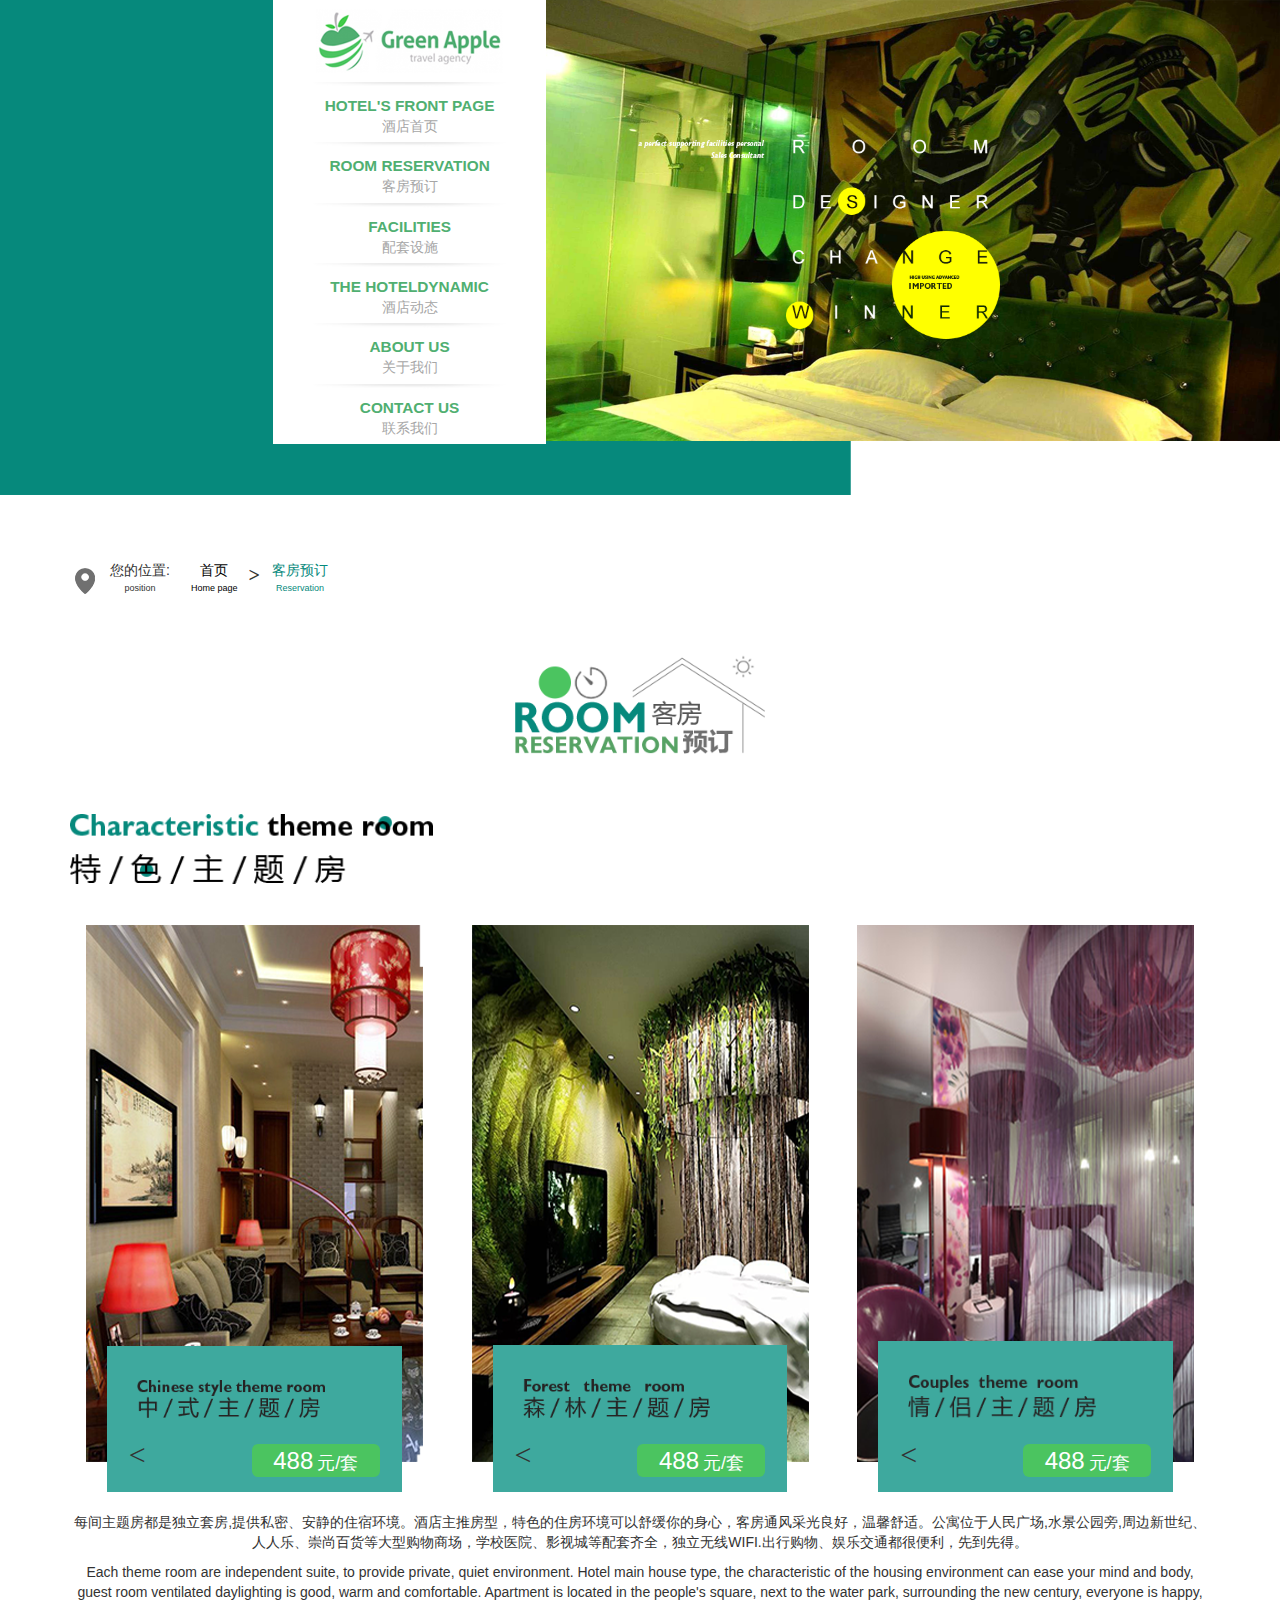
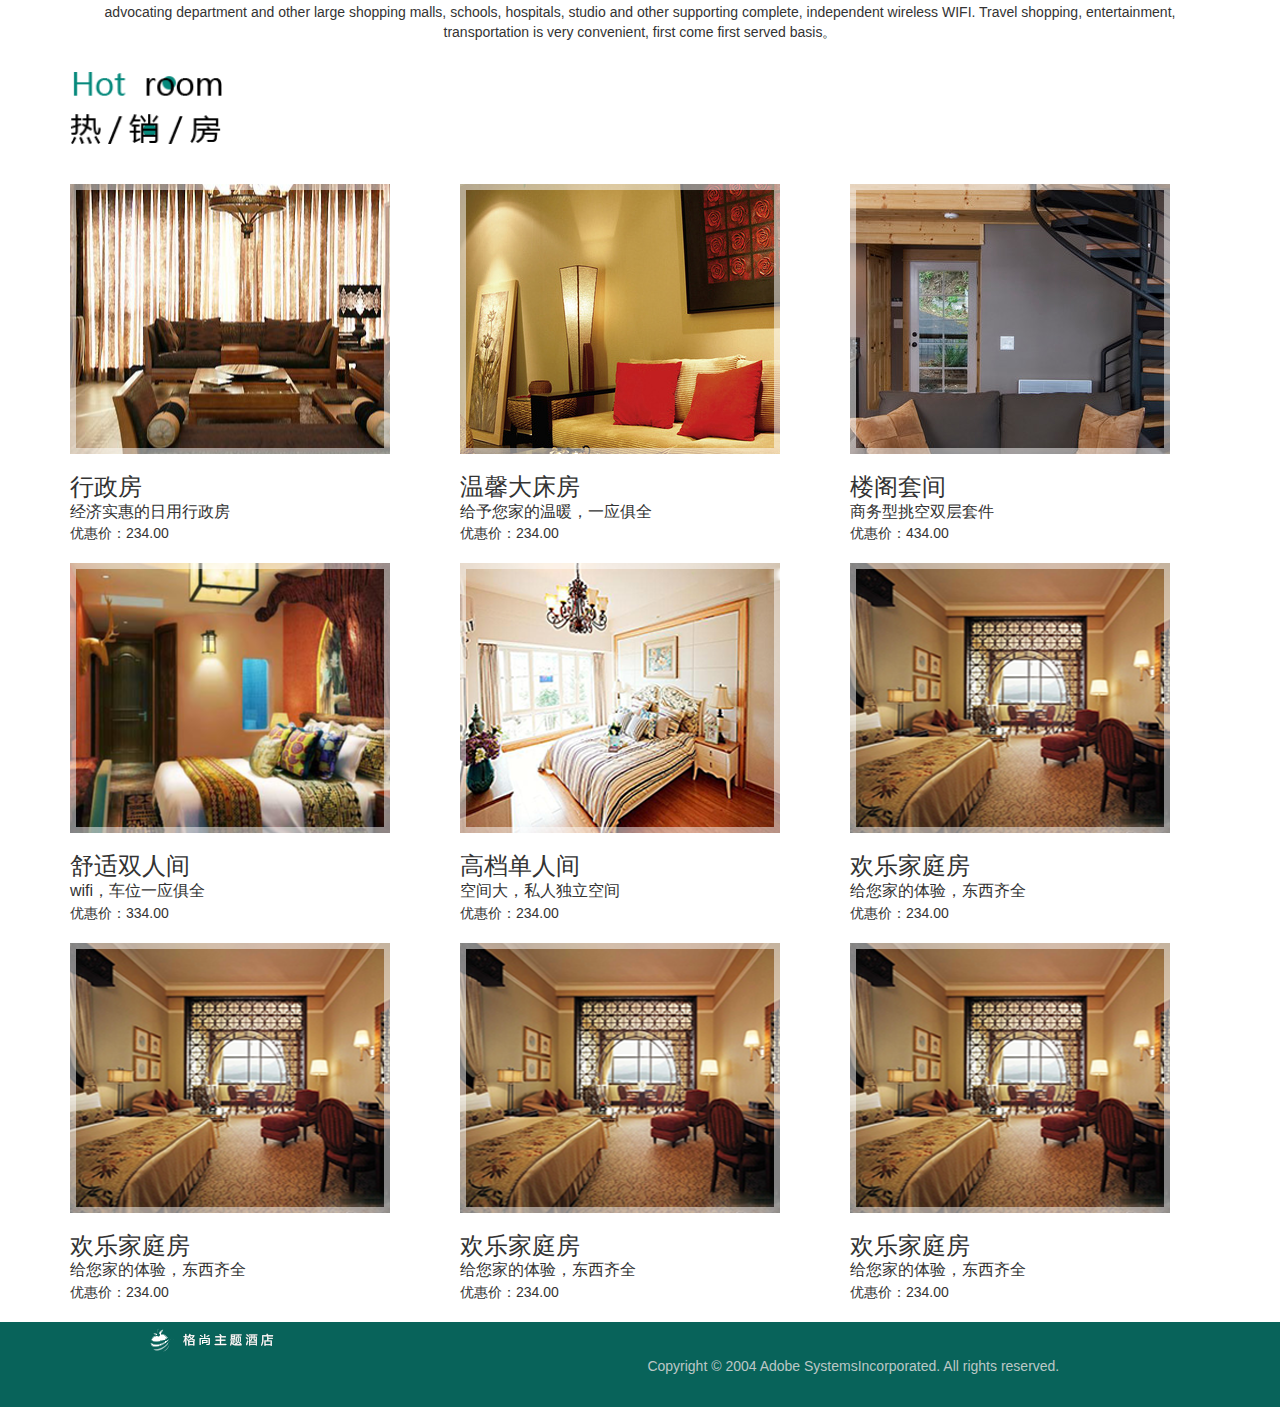
<file: c-reserve.html>
<!DOCTYPE html>
<html lang="en">
<head>
    <meta charset="UTF-8">
    <meta http-equiv="X-UA-Compatible" content="IE=edge">
    <meta name="viewport" content="width=device-width, initial-scale=1">
    <title>客房预订</title>
    <link rel="shortcut icon" href="img/Bhead.png">
    <link rel="stylesheet" href="css/common.css">
    <link rel="stylesheet" href="css/bootstrap.css">
    <link rel="stylesheet" href="css/c-reserve.css">
    <script src="js/jquery.js"></script>
    <script src="js/bootstrap.min.js"></script>
    <script src="js/common.js"></script>
    <script src="js/c-reserve.js"></script>
</head>
<body>
    <header>
			<p class="hidden-xs">
				<img class="img-responsive center-block" src="img/head.png" alt="" />	
				<div class="hidden-xs q-headFont">
					<p>
						<img class="col-sm-6 img-responsive center-block"  src="img/q-head.png" alt="" />
					</p>
					<div>
						<p>
							<a class="col-xs-12" href="index.html">
								<span>HOTEL'S FRONT PAGE</span>
								酒店首页
							</a>
						</p>
						<p>
							<a class="col-xs-12" href="c-reserve.html">
								<span>ROOM RESERVATION</span>
								客房预订
							</a>
						</p>
						<p>
							<a class="col-xs-12" href="facility.html">
								<span>FACILITIES</span>
								配套设施
							</a>
						</p>
						<p>
							<a class="col-xs-12" href="c-active.html">
								<span>THE HOTELDYNAMIC</span>
								酒店动态
							</a>
						</p>
						<p>
							<a class="col-xs-12" href="about.html">
								<span>ABOUT US</span>
								关于我们
							</a>
						</p>
						<p>
							<a class="col-xs-12" href="touch.html">
								<span>CONTACT US</span>
								联系我们
							</a>
						</p>
					</div>
				</div>
			</p>
			<div class="container q-head">
				<div class="row">
					<p class="col-xs-12 visible-xs">
						<img class="col-xs-push-3 col-xs-6 img-responsive center-block" src="img/q-head.png" alt="" />
					</p>
				</div>
			</div>
			<div class="container q-header visible-xs">
				<div class="row">
					<div class="col-xs-push-1 col-xs-10 q-hFont">
						<p>
							<a class="col-xs-6" href="index.html">
								<span>hotel's front page</span>
								酒店首页
							</a>
							<a class="col-xs-6" href="c-active.html">
								<span>The hotel dynamic</span>
								酒店动态
							</a>
						</p>
						<p>
							<a class="col-xs-6" href="c-reserve.html">
								<span>Room reservation</span>
								客房预订
							</a>
							<a class="col-xs-6" href="about.html">
								<span>About us</span>
								关于我们
							</a>
						</p>
						<p>
							<a class="col-xs-6" href="facility.html">
								<span>Facilities</span>
								配套设施
							</a>
							<a class="col-xs-6" href="touch.html">
								<span>Contact us</span>
								联系我们
							</a>
						</p>
					</div>
				</div>
			</div>
		</header>
    <div class="container">
        <!--导航 路径面包屑-->
        <div class="row">
            <div class="g_top col-xs-12 col-lg-12">
                <img src="img/g_about_03.png" alt=""/>
                <ul class="g_nav">
                    <li>
                        <h1>您的位置:</h1>
                        <p>position</p>
                    </li>
                    <li>
                        <a href="index.html">
                            <h1>首页</h1>
                            <p>Home page</p>
                        </a>

                    </li>
                    <li>
                        <a href="javascript:;">
                            <h1>客房预订</h1>
                            <p>Reservation</p>
                        </a>
                    </li>
                </ul>
            </div>
        </div>
        <!--标题-->
        <div class="row title-one">
            <div class="col-xs-12">
                <img src="img/c-title2.PNG" alt="" class="img-responsive">
            </div>
        </div>
        <!--内容 第一部分-->
        <div class="row">
            <!--标题-->
            <div class="col-xs-12 title-1">
                <img src="img/c-tese.png" alt="">
            </div>
            <!--选项卡-->
            <!--小屏-->
            <div class="col-xs-12 hidden-sm hidden-md hidden-lg c-choose">
                <div class="c-1">
                    <div>
                        <div class="theme">
                            <img src="img/c-xiaot1.PNG" alt="">
                            <p class="active">时尚格调、浪漫温馨：有绚丽多彩的舞台激光灯，情调茶镜，再配以绿色植被以及藤椅，让您在家中尽享大自然的情调。无线免费宽带+WIFI、LED网络3D大电视，震撼的音视效果让你尽情体验超凡大片！</p>
                            <div class="left">&lt;</div>
                            <div class="money">
                                <span>488</span>
                                <span>元/套</span>
                            </div>
                        </div>
                    </div>
                    <div>
                        <div class="theme">
                            <img src="img/c-xiaot2.PNG" alt="">
                            <p class="active">时尚格调、浪漫温馨：有绚丽多彩的舞台激光灯，情调茶镜，再配以绿色植被以及藤椅，让您在家中尽享大自然的情调。无线免费宽带+WIFI、LED网络3D大电视，震撼的音视效果让你尽情体验超凡大片！</p>
                            <div class="left">&lt;</div>
                            <div class="money">
                                <span>488</span>
                                <span>元/套</span>
                            </div>
                        </div>
                    </div>
                </div>
                <div class="c-2 active">
                    <div>
                        <div class="theme">
                            <img src="img/c-xiao3.PNG" alt="">
                            <p class="active">时尚格调、浪漫温馨：有绚丽多彩的舞台激光灯，情调茶镜，再配以绿色植被以及藤椅，让您在家中尽享大自然的情调。无线免费宽带+WIFI、LED网络3D大电视，震撼的音视效果让你尽情体验超凡大片！</p>
                            <div class="left">&lt;</div>
                            <div class="money">
                                <span>488</span>
                                <span>元/套</span>
                            </div>
                        </div>
                    </div>
                </div>
            </div>
            <div class="col-xs-12 hidden-sm hidden-md hidden-lg rect">
                <div class="rect-p">
                    <div class="first"></div>
                    <div></div>
                </div>
            </div>
            <!--大屏-->
            <div class="col-sm-12 hidden-xs c-choose">
                <div>
                    <div class="theme">
                        <img src="img/c-xiaot1.PNG" alt="">
                        <p class="active">时尚格调、浪漫温馨：有绚丽多彩的舞台激光灯，情调茶镜，再配以绿色植被以及藤椅，让您在家中尽享大自然的情调。无线免费宽带+WIFI、LED网络3D大电视，震撼的音视效果让你尽情体验超凡大片！</p>
                        <div class="left">&lt;</div>
                        <div class="money">
                            <span>488</span>
                            <span>元/套</span>
                        </div>
                    </div>
                </div>
                <div>
                    <div class="theme">
                        <img src="img/c-xiaot2.PNG" alt="">
                        <p class="active">时尚格调、浪漫温馨：有绚丽多彩的舞台激光灯，情调茶镜，再配以绿色植被以及藤椅，让您在家中尽享大自然的情调。无线免费宽带+WIFI、LED网络3D大电视，震撼的音视效果让你尽情体验超凡大片！</p>
                        <div class="left">&lt;</div>
                        <div class="money">
                            <span>488</span>
                            <span>元/套</span>
                        </div>
                    </div>
                </div>
                <div>
                    <div class="theme">
                        <img src="img/c-xiao3.PNG" alt="">
                        <p class="active">时尚格调、浪漫温馨：有绚丽多彩的舞台激光灯，情调茶镜，再配以绿色植被以及藤椅，让您在家中尽享大自然的情调。无线免费宽带+WIFI、LED网络3D大电视，震撼的音视效果让你尽情体验超凡大片！</p>
                        <div class="left">&lt;</div>
                        <div class="money">
                            <span>488</span>
                            <span>元/套</span>
                        </div>
                    </div>
                </div>
            </div>
            <!--下面的话-->
            <p class="col-xs-12 p-1">每间主题房都是独立套房,提供私密、安静的住宿环境。酒店主推房型，特色的住房环境可以舒缓你的身心，客房通风采光良好，温馨舒适。公寓位于人民广场,水景公园旁,周边新世纪、人人乐、崇尚百货等大型购物商场，学校医院、影视城等配套齐全，独立无线WIFI.出行购物、娱乐交通都很便利，先到先得。</p>
            <p class="col-xs-12 p-1">Each theme room are independent suite, to provide private, quiet environment. Hotel main house type, the characteristic of the housing environment can ease your mind and body, guest room ventilated daylighting is good, warm and comfortable. Apartment is located in the people's square, next to the water park, surrounding the new century, everyone is happy, advocating department and other large shopping malls, schools, hospitals, studio and other supporting complete, independent wireless WIFI. Travel shopping, entertainment, transportation is very convenient, first come first served basis。</p>
        </div>
        <!--内容第二部分-->
        <div class="row">
            <!--标题-->
            <div class="col-xs-12 title-2">
                <img src="img/c-title3.png" alt="">
            </div>
            <!--内容-->
            <div class="col-xs-6 col-md-4 con">
                <div class="img-box">
                    <!--<img src="img/c-re1.png" alt="">-->
                    <div class="img8"></div>
                    <div class="word">
                        <h1>行政房</h1>
                        <h2>经济实惠的日用行政房</h2>
                    </div>
                </div>
                <h3>行政房</h3>
                <p>经济实惠的日用行政房</p>
                <span>优惠价：234.00</span>
            </div>
            <div class="col-xs-6 col-md-4 con">
                <div class="img-box">
                    <!--<img src="img/c-re2.png" alt="">-->
                    <div class="img8 c-re-2"></div>
                    <div class="word">
                        <h1>温馨大床房</h1>
                        <h2>给予您家的温暖，一应俱全</h2>
                    </div>
                </div>
                <h3>温馨大床房</h3>
                <p>给予您家的温暖，一应俱全</p>
                <span>优惠价：234.00</span>
            </div>
            <div class="col-xs-6 col-md-4 con">
                <div class="img-box">
                    <!--<img src="img/c-re3.png" alt="" class="ge">-->
                    <div class="img8 c-re-3"></div>
                    <div class="word">
                        <h1>楼阁套间</h1>
                        <h2>商务型挑空双层套件</h2>
                    </div>
                </div>
                <h3>楼阁套间</h3>
                <p>商务型挑空双层套件</p>
                <span>优惠价：434.00</span>
            </div>
            <div class="col-xs-6 col-md-4 con">
                <div class="img-box">
                    <!--<img src="img/c-re4.png" alt="">-->
                    <div class="img8 c-re-4"></div>
                    <div class="word">
                        <h1>舒适双人间</h1>
                        <h2>wifi，车位一应俱全</h2>
                    </div>
                </div>
                <h3>舒适双人间</h3>
                <p>wifi，车位一应俱全</p>
                <span>优惠价：334.00</span>
            </div>
            <div class="col-xs-6 col-md-4 con">
                <div class="img-box">
                    <!--<img src="img/c-re5.png" alt="">-->
                    <div class="img8 c-re-5"></div>
                    <div class="word">
                        <h1>高档单人间</h1>
                        <h2>空间大，私人独立空间</h2>
                    </div>
                </div>
                <h3>高档单人间</h3>
                <p>空间大，私人独立空间</p>
                <span>优惠价：234.00</span>
            </div>
            <div class="col-xs-6 col-md-4 con">
                <div class="img-box">
                    <!--<img src="img/c-re6.png" alt="">-->
                    <div class="img8 c-re-6"></div>
                    <div class="word">
                        <h1>欢乐家庭房</h1>
                        <h2>给您家的体验，东西齐全</h2>
                    </div>
                </div>
                <h3>欢乐家庭房</h3>
                <p>给您家的体验，东西齐全</p>
                <span>优惠价：234.00</span>
            </div>


            <div class="col-xs-6 hidden-xs hidden-sm col-md-4 con">
                <div class="img-box">
                    <!--<img src="img/c-re6.png" alt="">-->
                    <div class="img8 c-re-6"></div>
                    <div class="word">
                        <h1>欢乐家庭房</h1>
                        <h2>给您家的体验，东西齐全</h2>
                    </div>
                </div>
                <h3>欢乐家庭房</h3>
                <p>给您家的体验，东西齐全</p>
                <span>优惠价：234.00</span>
            </div>
            <div class="col-xs-6 hidden-xs hidden-sm col-md-4 con">
                <div class="img-box">
                    <!--<img src="img/c-re6.png" alt="">-->
                    <div class="img8 c-re-6"></div>
                    <div class="word">
                        <h1>欢乐家庭房</h1>
                        <h2>给您家的体验，东西齐全</h2>
                    </div>
                </div>
                <h3>欢乐家庭房</h3>
                <p>给您家的体验，东西齐全</p>
                <span>优惠价：234.00</span>
            </div>
            <div class="col-xs-6 hidden-xs hidden-sm col-md-4 con">
                <div class="img-box">
                    <!--<img src="img/c-re6.png" alt="">-->
                    <div class="img8 c-re-6"></div>
                    <div class="word">
                        <h1>欢乐家庭房</h1>
                        <h2>给您家的体验，东西齐全</h2>
                    </div>
                </div>
                <h3>欢乐家庭房</h3>
                <p>给您家的体验，东西齐全</p>
                <span>优惠价：234.00</span>
            </div>
            <!--点击更多-->
            <div class="col-xs-12 hidden-md hidden-lg click">
                <div>点击更多</div>
                <img src="img/c-sha.png" alt="">
            </div>
        </div>
    </div>
    <footer>
			<div class="col-xs-12 col-sm-4 q-head">
				<img class="img-responsive center-block" src="img/foot-01.png" alt="" />
			</div>
			<p class="col-xs-12 col-sm-8">
				Copyright © 2004 Adobe SystemsIncorporated.<br class="visible-xs"> All rights reserved.
			</p>
		</footer>
</body>
</html>
</file>
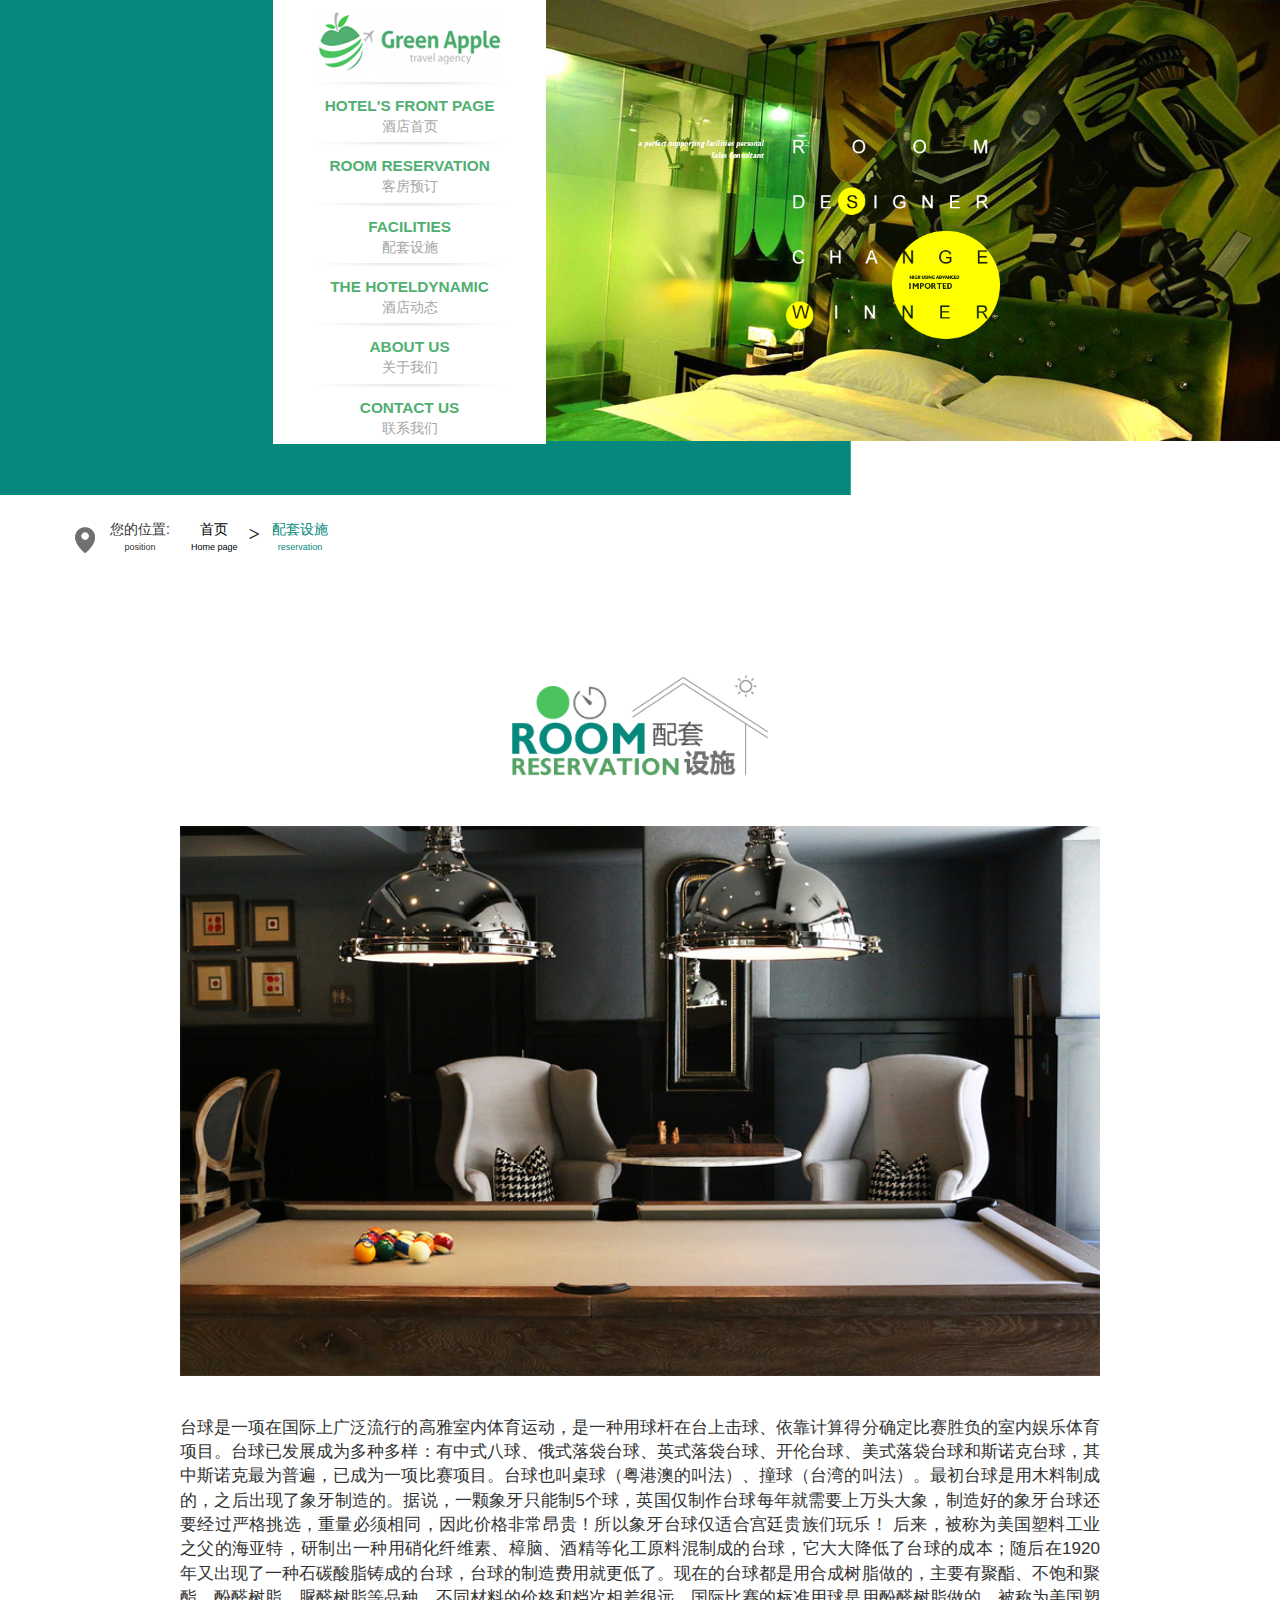
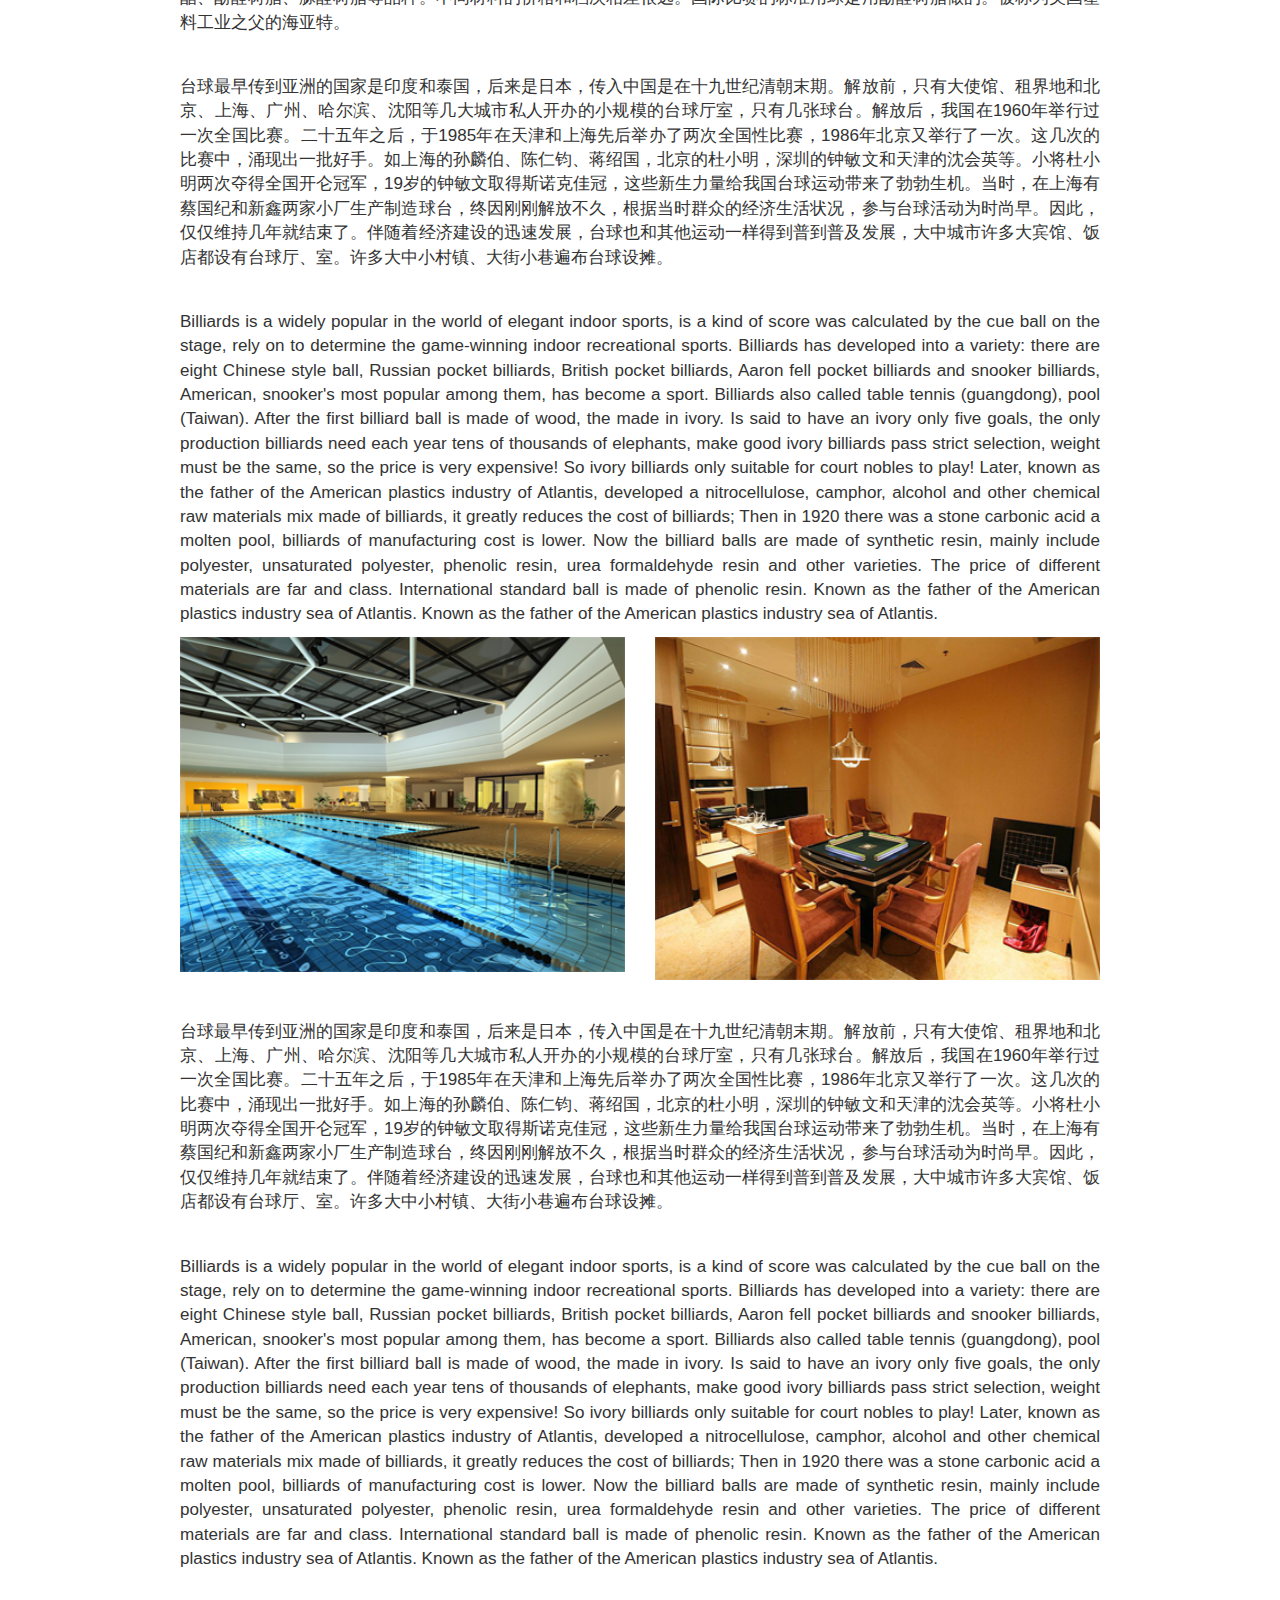
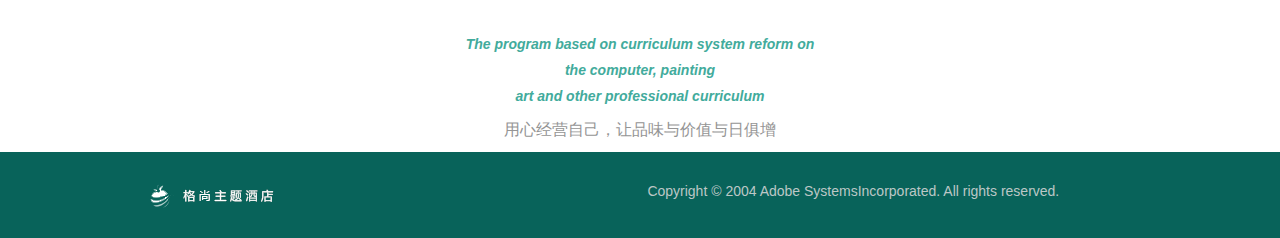
<file: facility-next.html>
<!DOCTYPE html>
<html>
	<head>
		<meta charset="utf-8" />
		<meta http-equiv="X-UA-Compatible" content="IE=edge">
    	<meta name="viewport" content="width=device-width, initial-scale=1">
		<title>配套设施</title>
		<link rel="shortcut icon" href="img/Bhead.png">
		<script src="js/jquery.js"></script>
		<script src="js/bootstrap.min.js"></script>
		<script src="js/common.js"></script>
		<link rel="stylesheet" href="css/bootstrap.css" />
		<link rel="stylesheet" href="css/common.css" />
		<link rel="stylesheet" href="css/facility-next.css" />
		<link rel="stylesheet" href="css/reserve-next.scss">
	</head>
	<body>
		<header>
			<p class="hidden-xs">
				<img class="img-responsive center-block" src="img/head.png" alt="" />	
				<div class="hidden-xs q-headFont">
					<p>
						<img class="col-sm-6 img-responsive center-block"  src="img/q-head.png" alt="" />
					</p>
					<div>
						<p>
							<a class="col-xs-12" href="index.html">
								<span>HOTEL'S FRONT PAGE</span>
								酒店首页
							</a>
						</p>
						<p>
							<a class="col-xs-12" href="c-reserve.html">
								<span>ROOM RESERVATION</span>
								客房预订
							</a>
						</p>
						<p>
							<a class="col-xs-12" href="facility.html">
								<span>FACILITIES</span>
								配套设施
							</a>
						</p>
						<p>
							<a class="col-xs-12" href="c-active.html">
								<span>THE HOTELDYNAMIC</span>
								酒店动态
							</a>
						</p>
						<p>
							<a class="col-xs-12" href="about.html">
								<span>ABOUT US</span>
								关于我们
							</a>
						</p>
						<p>
							<a class="col-xs-12" href="touch.html">
								<span>CONTACT US</span>
								联系我们
							</a>
						</p>
					</div>
				</div>
			</p>
			<div class="container q-head">
				<div class="row">
					<p class="col-xs-12 visible-xs">
						<img class="col-xs-push-3 col-xs-6 img-responsive center-block" src="img/q-head.png" alt="" />
					</p>
				</div>
			</div>
			<div class="container q-header visible-xs">
				<div class="row">
					<div class="col-xs-push-1 col-xs-10 q-hFont">
						<p>
							<a class="col-xs-6" href="index.html">
								<span>hotel's front page</span>
								酒店首页
							</a>
							<a class="col-xs-6" href="c-active.html">
								<span>The hotel dynamic</span>
								酒店动态
							</a>
						</p>
						<p>
							<a class="col-xs-6" href="c-reserve.html">
								<span>Room reservation</span>
								客房预订
							</a>
							<a class="col-xs-6" href="about.html">
								<span>About us</span>
								关于我们
							</a>
						</p>
						<p>
							<a class="col-xs-6" href="facility.html">
								<span>Facilities</span>
								配套设施
							</a>
							<a class="col-xs-6" href="touch.html">
								<span>Contact us</span>
								联系我们
							</a>
						</p>
					</div>
				</div>
			</div>
		</header>
		<div class="container">
			<div class="row">
				<div class="g_top col-xs-12 col-lg-12">
					<img src="img/g_about_03.png" alt=""/>
					<ul class="g_nav">
						<li>
							<h1>您的位置:</h1>
							<p>position</p>
						</li>
						<li>
							<a href="index.html">
								<h1>首页</h1>
								<p>Home page</p>
							</a>

						</li>
						<li>
							<a href="javascript:;">
								<h1>配套设施</h1>
								<p>reservation</p>
							</a>
						</li>
					</ul>
				</div>
				<div class="col-xs-12 f-ti">
					<div class="col-xs-12 f-imgx">
						<img src="img/f-1.PNG" alt="">
					</div>
					<div class="col-xs-12 f-imgd">
						<img src="img/f-1.PNG" alt="">
					</div>
					<div class="col-xs-12 col-md-offset-1 col-md-10 f-wen">
						<img src="img/f-20.png" alt="">
						<p>台球是一项在国际上广泛流行的高雅室内体育运动，是一种用球杆在台上击球、依靠计算得分确定比赛胜负的室内娱乐体育项目。台球已发展成为多种多样：有中式八球、俄式落袋台球、英式落袋台球、开伦台球、美式落袋台球和斯诺克台球，其中斯诺克最为普遍，已成为一项比赛项目。台球也叫桌球（粤港澳的叫法）、撞球（台湾的叫法）。最初台球是用木料制成的，之后出现了象牙制造的。据说，一颗象牙只能制5个球，英国仅制作台球每年就需要上万头大象，制造好的象牙台球还要经过严格挑选，重量必须相同，因此价格非常昂贵！所以象牙台球仅适合宫廷贵族们玩乐！ 后来，被称为美国塑料工业之父的海亚特，研制出一种用硝化纤维素、樟脑、酒精等化工原料混制成的台球，它大大降低了台球的成本；随后在1920年又出现了一种石碳酸脂铸成的台球，台球的制造费用就更低了。现在的台球都是用合成树脂做的，主要有聚酯、不饱和聚酯、酚醛树脂、脲醛树脂等品种。不同材料的价格和档次相差很远。国际比赛的标准用球是用酚醛树脂做的。被称为美国塑料工业之父的海亚特。
						</p>
						<p class="f-only">台球最早传到亚洲的国家是印度和泰国，后来是日本，传入中国是在十九世纪清朝末期。解放前，只有大使馆、租界地和北京、上海、广州、哈尔滨、沈阳等几大城市私人开办的小规模的台球厅室，只有几张球台。解放后，我国在1960年举行过一次全国比赛。二十五年之后，于1985年在天津和上海先后举办了两次全国性比赛，1986年北京又举行了一次。这几次的比赛中，涌现出一批好手。如上海的孙麟伯、陈仁钧、蒋绍国，北京的杜小明，深圳的钟敏文和天津的沈会英等。小将杜小明两次夺得全国开仑冠军，19岁的钟敏文取得斯诺克佳冠，这些新生力量给我国台球运动带来了勃勃生机。当时，在上海有蔡国纪和新鑫两家小厂生产制造球台，终因刚刚解放不久，根据当时群众的经济生活状况，参与台球活动为时尚早。因此，仅仅维持几年就结束了。伴随着经济建设的迅速发展，台球也和其他运动一样得到普到普及发展，大中城市许多大宾馆、饭店都设有台球厅、室。许多大中小村镇、大街小巷遍布台球设摊。
						</p>
						<p>Billiards is a widely popular in the world of elegant indoor sports, is a kind of score was calculated by the cue ball on the stage, rely on to determine the game-winning indoor recreational sports. Billiards has developed into a variety: there are eight Chinese style ball, Russian pocket billiards, British pocket billiards, Aaron fell pocket billiards and snooker billiards, American, snooker's most popular among them, has become a sport. Billiards also called table tennis (guangdong), pool (Taiwan). After the first billiard ball is made of wood, the made in ivory. Is said to have an ivory only five goals, the only production billiards need each year tens of thousands of elephants, make good ivory billiards pass strict selection, weight must be the same, so the price is very expensive! So ivory billiards only suitable for court nobles to play! Later, known as the father of the American plastics industry of Atlantis, developed a nitrocellulose, camphor, alcohol and other chemical raw materials mix made of billiards, it greatly reduces the cost of billiards; Then in 1920 there was a stone carbonic acid a molten pool, billiards of manufacturing cost is lower. Now the billiard balls are made of synthetic resin, mainly include polyester, unsaturated polyester, phenolic resin, urea formaldehyde resin and other varieties. The price of different materials are far and class. International standard ball is made of phenolic resin. Known as the father of the American plastics industry sea of Atlantis.
							Known as the father of the American plastics industry sea of Atlantis.
						</p>
					</div>
					<div class="f-tu col-xs-6 col-md-offset-1 col-md-5">
						<img src="img/f-21.png" alt="">
					</div>
					<div class="f-tu col-xs-6 col-md-5">
						<img src="img/f-22.png" alt="">
					</div>
					<div class="col-xs-12 col-md-offset-1 col-md-10 f-wen">
						<p>台球最早传到亚洲的国家是印度和泰国，后来是日本，传入中国是在十九世纪清朝末期。解放前，只有大使馆、租界地和北京、上海、广州、哈尔滨、沈阳等几大城市私人开办的小规模的台球厅室，只有几张球台。解放后，我国在1960年举行过一次全国比赛。二十五年之后，于1985年在天津和上海先后举办了两次全国性比赛，1986年北京又举行了一次。这几次的比赛中，涌现出一批好手。如上海的孙麟伯、陈仁钧、蒋绍国，北京的杜小明，深圳的钟敏文和天津的沈会英等。小将杜小明两次夺得全国开仑冠军，19岁的钟敏文取得斯诺克佳冠，这些新生力量给我国台球运动带来了勃勃生机。当时，在上海有蔡国纪和新鑫两家小厂生产制造球台，终因刚刚解放不久，根据当时群众的经济生活状况，参与台球活动为时尚早。因此，仅仅维持几年就结束了。伴随着经济建设的迅速发展，台球也和其他运动一样得到普到普及发展，大中城市许多大宾馆、饭店都设有台球厅、室。许多大中小村镇、大街小巷遍布台球设摊。
						</p>
						<p>Billiards is a widely popular in the world of elegant indoor sports, is a kind of score was calculated by the cue ball on the stage, rely on to determine the game-winning indoor recreational sports. Billiards has developed into a variety: there are eight Chinese style ball, Russian pocket billiards, British pocket billiards, Aaron fell pocket billiards and snooker billiards, American, snooker's most popular among them, has become a sport. Billiards also called table tennis (guangdong), pool (Taiwan). After the first billiard ball is made of wood, the made in ivory. Is said to have an ivory only five goals, the only production billiards need each year tens of thousands of elephants, make good ivory billiards pass strict selection, weight must be the same, so the price is very expensive! So ivory billiards only suitable for court nobles to play! Later, known as the father of the American plastics industry of Atlantis, developed a nitrocellulose, camphor, alcohol and other chemical raw materials mix made of billiards, it greatly reduces the cost of billiards; Then in 1920 there was a stone carbonic acid a molten pool, billiards of manufacturing cost is lower. Now the billiard balls are made of synthetic resin, mainly include polyester, unsaturated polyester, phenolic resin, urea formaldehyde resin and other varieties. The price of different materials are far and class. International standard ball is made of phenolic resin. Known as the father of the American plastics industry sea of Atlantis.
							Known as the father of the American plastics industry sea of Atlantis.
						</p>
					</div>
				</div>
				<div class="col-xs-12 f-zi">
					<i class="col-xs-12">The program based on curriculum system reform on </i>
					<i class="col-xs-12">the computer, painting </i>
					<i class="col-xs-12">art and other professional curriculum</i>
					<p class="col-xs-12">用心经营自己，让品味与价值与日俱增</p>
				</div>
				<div class="col-xs-12 f-xiao">
					<img src="img/f-16.png" alt="">
				</div>
			</div>
		</div>
		<footer>
			<div class="col-xs-12 col-sm-4 q-head">
				<img class="img-responsive center-block" src="img/foot-01.png" alt="" />
			</div>
			<p class="col-xs-12 col-sm-8">
				Copyright © 2004 Adobe SystemsIncorporated.<br class="visible-xs"> All rights reserved.
			</p>
		</footer>
	</body>
</html>
</file>
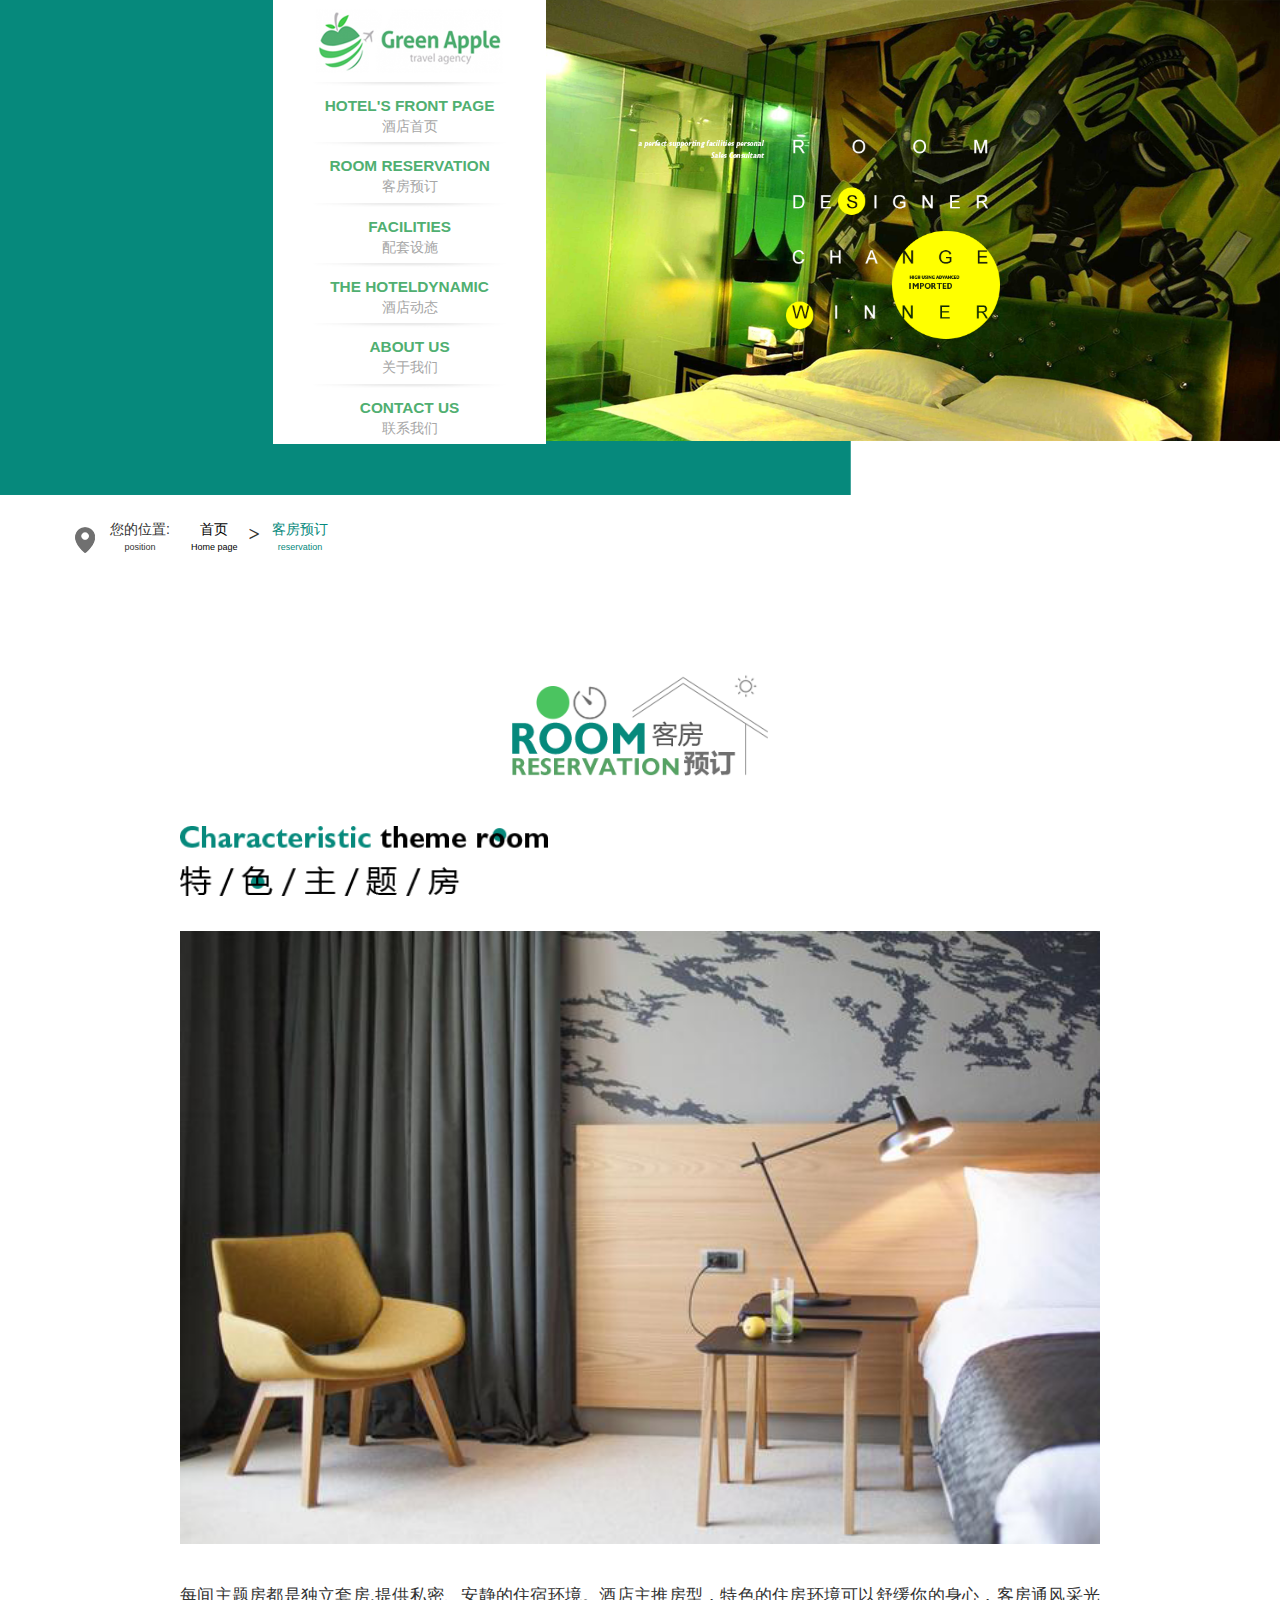
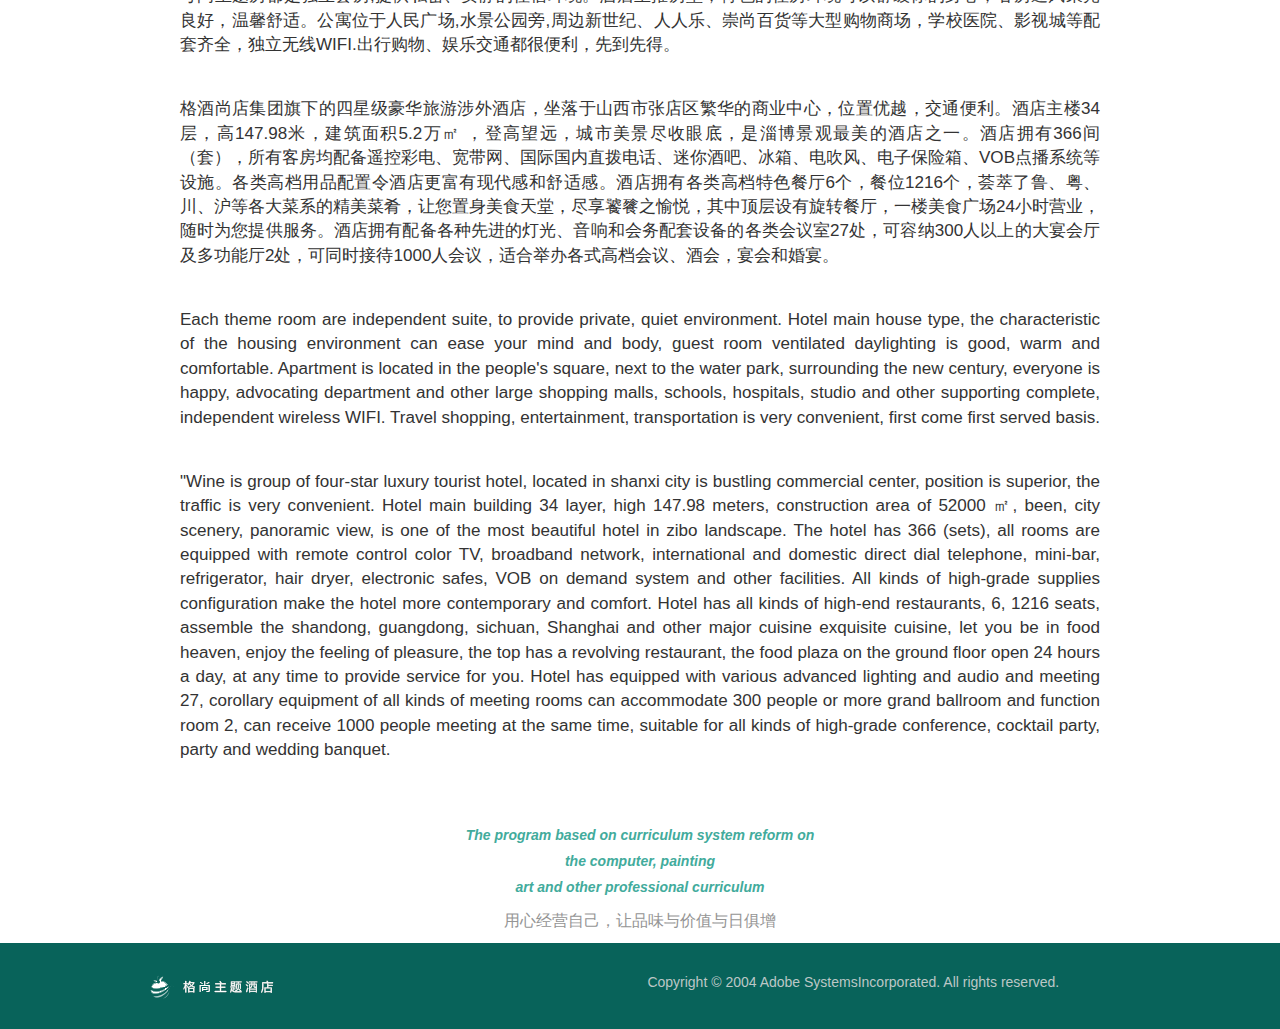
<file: reserve-next.html>
<!DOCTYPE html>
<html>
	<head>
		<meta charset="utf-8" />
		<meta http-equiv="X-UA-Compatible" content="IE=edge">
    	<meta name="viewport" content="width=device-width, initial-scale=1">
		<title>客房预订</title>
		<link rel="shortcut icon" href="img/Bhead.png">
		<script src="js/jquery.js"></script>
		<script src="js/bootstrap.min.js"></script>
		<script src="js/common.js"></script>
		<link rel="stylesheet" href="css/bootstrap.css" />
		<link rel="stylesheet" href="css/common.css" />
		<link rel="stylesheet" href="css/reserve-next.css" />
	</head>
	<body>
		<header>
			<p class="hidden-xs">
				<img class="img-responsive center-block" src="img/head.png" alt="" />	
				<div class="hidden-xs q-headFont">
					<p>
						<img class="col-sm-6 img-responsive center-block"  src="img/q-head.png" alt="" />
					</p>
					<div>
						<p>
							<a class="col-xs-12" href="index.html">
								<span>HOTEL'S FRONT PAGE</span>
								酒店首页
							</a>
						</p>
						<p>
							<a class="col-xs-12" href="c-reserve.html">
								<span>ROOM RESERVATION</span>
								客房预订
							</a>
						</p>
						<p>
							<a class="col-xs-12" href="facility.html">
								<span>FACILITIES</span>
								配套设施
							</a>
						</p>
						<p>
							<a class="col-xs-12" href="c-active.html">
								<span>THE HOTELDYNAMIC</span>
								酒店动态
							</a>
						</p>
						<p>
							<a class="col-xs-12" href="about.html">
								<span>ABOUT US</span>
								关于我们
							</a>
						</p>
						<p>
							<a class="col-xs-12" href="touch.html">
								<span>CONTACT US</span>
								联系我们
							</a>
						</p>
					</div>
				</div>
			</p>
			<div class="container q-head">
				<div class="row">
					<p class="col-xs-12 visible-xs">
						<img class="col-xs-push-3 col-xs-6 img-responsive center-block" src="img/q-head.png" alt="" />
					</p>
				</div>
			</div>
			<div class="container q-header visible-xs">
				<div class="row">
					<div class="col-xs-push-1 col-xs-10 q-hFont">
						<p>
							<a class="col-xs-6" href="index.html">
								<span>hotel's front page</span>
								酒店首页
							</a>
							<a class="col-xs-6" href="c-active.html">
								<span>The hotel dynamic</span>
								酒店动态
							</a>
						</p>
						<p>
							<a class="col-xs-6" href="c-reserve.html">
								<span>Room reservation</span>
								客房预订
							</a>
							<a class="col-xs-6" href="about.html">
								<span>About us</span>
								关于我们
							</a>
						</p>
						<p>
							<a class="col-xs-6" href="facility.html">
								<span>Facilities</span>
								配套设施
							</a>
							<a class="col-xs-6" href="touch.html">
								<span>Contact us</span>
								联系我们
							</a>
						</p>
					</div>
				</div>
			</div>
		</header>
		<div class="container">
			<div class="row">
				<div class="g_top col-xs-12 col-lg-12">
					<img src="img/g_about_03.png" alt=""/>
					<ul class="g_nav">
						<li>
							<h1>您的位置:</h1>
							<p>position</p>
						</li>
						<li>
							<a href="">
								<h1>首页</h1>
								<p>Home page</p>
							</a>

						</li>
						<li>
							<a href="">
								<h1>客房预订</h1>
								<p>reservation</p>
							</a>
						</li>
					</ul>
				</div>
				<div class="col-xs-12 f-ti">
					<div class="col-xs-12 f-imgx">
						<img src="img/f-23.PNG" alt="">
					</div>
					<div class="col-xs-12 f-imgd">
						<img src="img/f-23.PNG" alt="">
					</div>
					<div class="col-xs-12 col-md-offset-1 col-md-10 f-wen">
						<img src="img/f-24.png" alt="">
						<img src="img/f-25.png" alt="">
						<p class="f-only">每间主题房都是独立套房,提供私密、安静的住宿环境。酒店主推房型，特色的住房环境可以舒缓你的身心，客房通风采光良好，温馨舒适。公寓位于人民广场,水景公园旁,周边新世纪、人人乐、崇尚百货等大型购物商场，学校医院、影视城等配套齐全，独立无线WIFI.出行购物、娱乐交通都很便利，先到先得。</p>
						<p>格酒尚店集团旗下的四星级豪华旅游涉外酒店，坐落于山西市张店区繁华的商业中心，位置优越，交通便利。酒店主楼34层，高147.98米，建筑面积5.2万㎡ ，登高望远，城市美景尽收眼底，是淄博景观最美的酒店之一。酒店拥有366间（套），所有客房均配备遥控彩电、宽带网、国际国内直拨电话、迷你酒吧、冰箱、电吹风、电子保险箱、VOB点播系统等设施。各类高档用品配置令酒店更富有现代感和舒适感。酒店拥有各类高档特色餐厅6个，餐位1216个，荟萃了鲁、粤、川、沪等各大菜系的精美菜肴，让您置身美食天堂，尽享饕餮之愉悦，其中顶层设有旋转餐厅，一楼美食广场24小时营业，随时为您提供服务。酒店拥有配备各种先进的灯光、音响和会务配套设备的各类会议室27处，可容纳300人以上的大宴会厅及多功能厅2处，可同时接待1000人会议，适合举办各式高档会议、酒会，宴会和婚宴。</p>
						<p class="f-only">Each theme room are independent suite, to provide private, quiet environment. Hotel main house type, the characteristic of the housing environment can ease your mind and body, guest room ventilated daylighting is good, warm and comfortable. Apartment is located in the people's square, next to the water park, surrounding the new century, everyone is happy, advocating department and other large shopping malls, schools, hospitals, studio and other supporting complete, independent wireless WIFI. Travel shopping, entertainment, transportation is very convenient, first come first served basis.</p>
						<p>"Wine is group of four-star luxury tourist hotel, located in shanxi city is bustling commercial center, position is superior, the traffic is very convenient. Hotel main building 34 layer, high 147.98 meters, construction area of 52000 ㎡, been, city scenery, panoramic view, is one of the most beautiful hotel in zibo landscape. The hotel has 366 (sets), all rooms are equipped with remote control color TV, broadband network, international and domestic direct dial telephone, mini-bar, refrigerator, hair dryer, electronic safes, VOB on demand system and other facilities. All kinds of high-grade supplies configuration make the hotel more contemporary and comfort. Hotel has all kinds of high-end restaurants, 6, 1216 seats, assemble the shandong, guangdong, sichuan, Shanghai and other major cuisine exquisite cuisine, let you be in food heaven, enjoy the feeling of pleasure, the top has a revolving restaurant, the food plaza on the ground floor open 24 hours a day, at any time to provide service for you. Hotel has equipped with various advanced lighting and audio and meeting 27, corollary equipment of all kinds of meeting rooms can accommodate 300 people or more grand ballroom and function room 2, can receive 1000 people meeting at the same time, suitable for all kinds of high-grade conference, cocktail party, party and wedding banquet.</p>
					</div>
				</div>
				<div class="col-xs-12 f-zi">
					<i class="col-xs-12">The program based on curriculum system reform on </i>
					<i class="col-xs-12">the computer, painting </i>
					<i class="col-xs-12">art and other professional curriculum</i>
					<p class="col-xs-12">用心经营自己，让品味与价值与日俱增</p>
				</div>
				<div class="col-sm-12 f-img3 f-xiao">
					<img src="img/f-16.png" alt="">
				</div>
			</div>
		</div>
		<footer>
			<div class="col-xs-12 col-sm-4 q-head">
				<img class="img-responsive center-block" src="img/foot-01.png" alt="" />
			</div>
			<p class="col-xs-12 col-sm-8">
				Copyright © 2004 Adobe SystemsIncorporated.<br class="visible-xs"> All rights reserved.
			</p>
		</footer>
	</body>
</html>
</file>
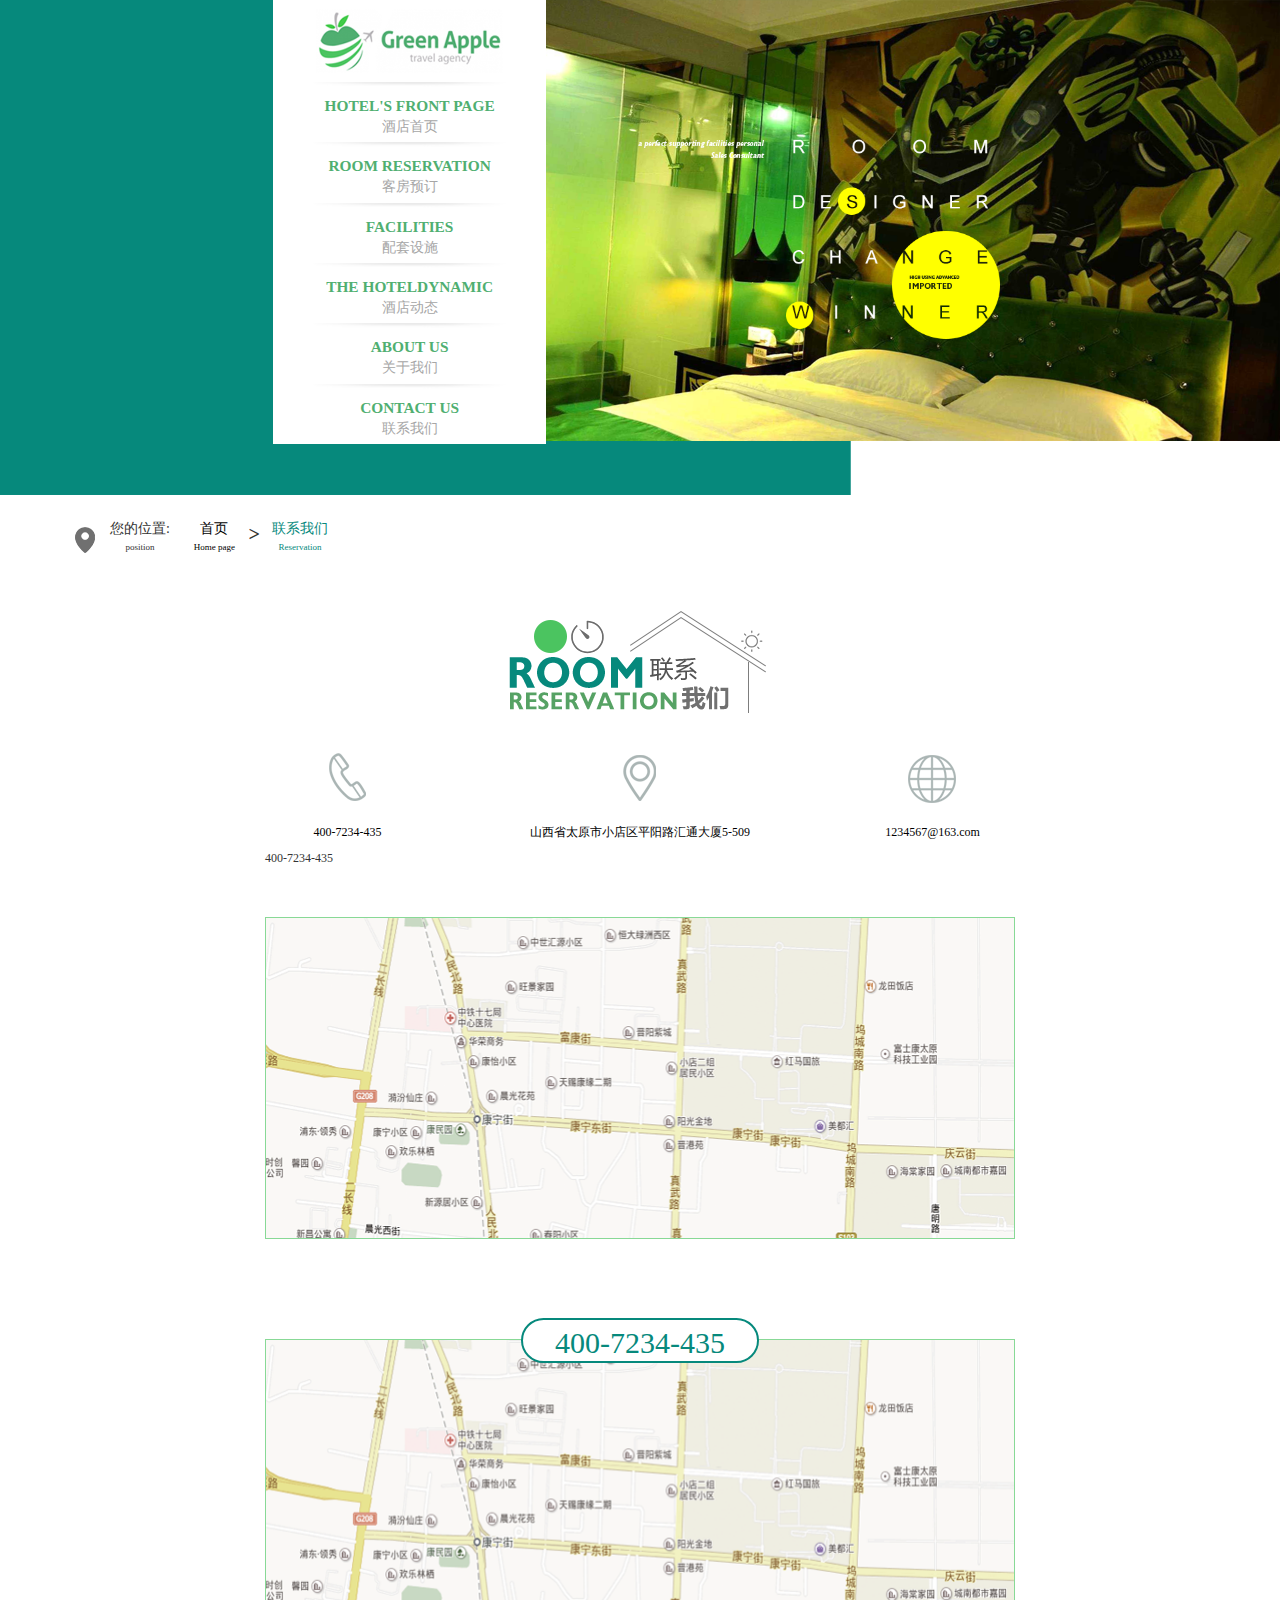
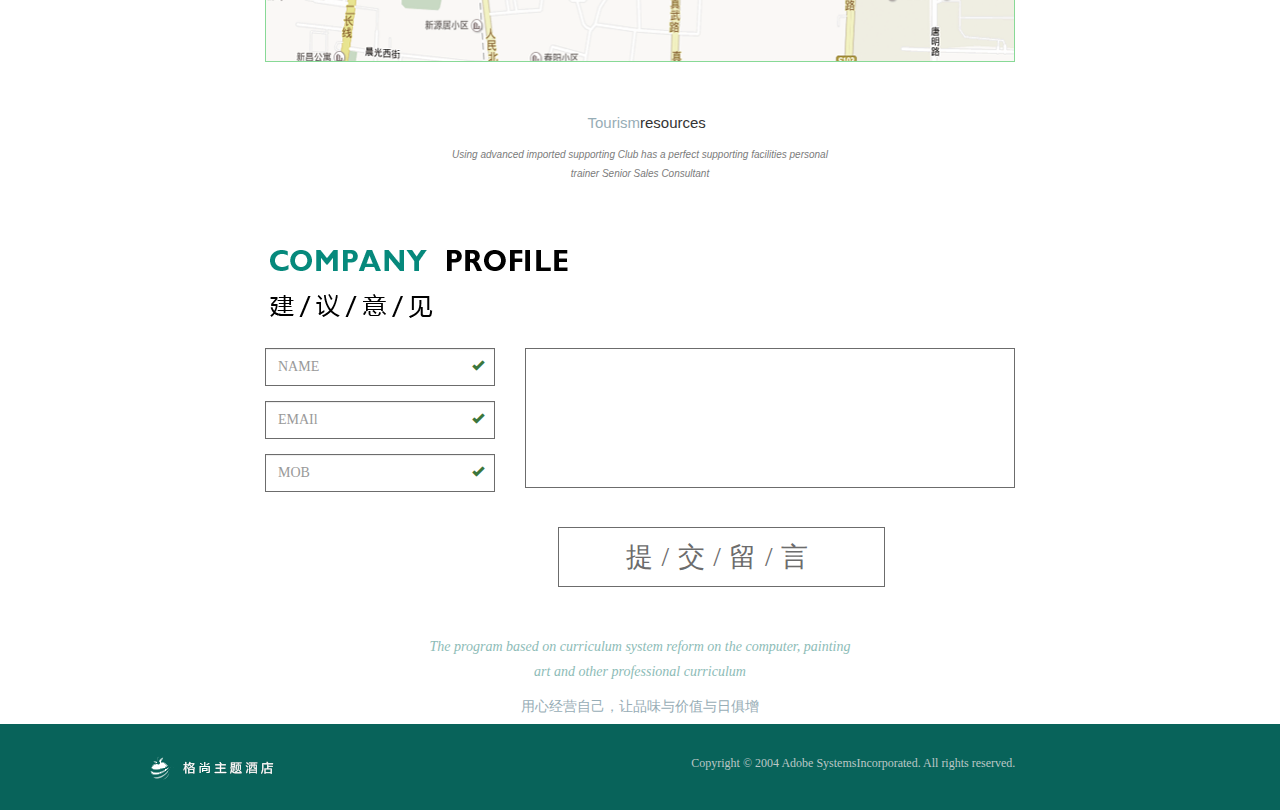
<file: touch.html>
<!DOCTYPE html>
<html>
	<head>
		<meta charset="UTF-8">
		<title>联系我们</title>
		<link rel="shortcut icon" href="img/Bhead.png">
		<meta name="viewport" content="width=device-width,initial-scale=1,minimum-scale=1,maximum-scale=1,user-scalable=no" />
	</head>
	<script src="js/jquery.js"></script>
	<script src='js/bootstrap.min.js'></script>
	<script src='js/common.js'></script>
	<link rel="stylesheet" href="css/bootstrap.css" />
	<link rel="stylesheet" href="css/common.css" />
	<link rel="stylesheet" href="css/touch.css" />
	<body>
		<header>
			<p class="hidden-xs">
				<img class="img-responsive center-block" src="img/head.png" alt="" />	
				<div class="hidden-xs q-headFont">
					<p>
						<img class="col-sm-6 img-responsive center-block"  src="img/q-head.png" alt="" />
					</p>
					<div>
						<p>
							<a class="col-xs-12" href="index.html">
								<span>HOTEL'S FRONT PAGE</span>
								酒店首页
							</a>
						</p>
						<p>
							<a class="col-xs-12" href="c-reserve.html">
								<span>ROOM RESERVATION</span>
								客房预订
							</a>
						</p>
						<p>
							<a class="col-xs-12" href="facility.html">
								<span>FACILITIES</span>
								配套设施
							</a>
						</p>
						<p>
							<a class="col-xs-12" href="c-active.html">
								<span>THE HOTELDYNAMIC</span>
								酒店动态
							</a>
						</p>
						<p>
							<a class="col-xs-12" href="about.html">
								<span>ABOUT US</span>
								关于我们
							</a>
						</p>
						<p>
							<a class="col-xs-12" href="touch.html">
								<span>CONTACT US</span>
								联系我们
							</a>
						</p>
					</div>
				</div>
			</p>
			<div class="container q-head">
				<div class="row">
					<p class="col-xs-12 visible-xs">
						<img class="col-xs-push-3 col-xs-6 img-responsive center-block" src="img/q-head.png" alt="" />
					</p>
				</div>
			</div>
			<div class="container q-header visible-xs">
				<div class="row">
					<div class="col-xs-push-1 col-xs-10 q-hFont">
						<p>
							<a class="col-xs-6" href="index.html">
								<span>hotel's front page</span>
								酒店首页
							</a>
							<a class="col-xs-6" href="c-active.html">
								<span>The hotel dynamic</span>
								酒店动态
							</a>
						</p>
						<p>
							<a class="col-xs-6" href="c-reserve.html">
								<span>Room reservation</span>
								客房预订
							</a>
							<a class="col-xs-6" href="about.html">
								<span>About us</span>
								关于我们
							</a>
						</p>
						<p>
							<a class="col-xs-6" href="facility.html">
								<span>Facilities</span>
								配套设施
							</a>
							<a class="col-xs-6" href="touch.html">
								<span>Contact us</span>
								联系我们
							</a>
						</p>
					</div>
				</div>
			</div>
		</header>
		
		<div class="container">
			<div class="row">
				<div class="g_top col-xs-12 col-lg-12">
					<img src="img/g_about_03.png" alt=""/>
					<ul class="g_nav">
						<li>
							<h1>您的位置:</h1>
							<p>position</p>
						</li>
						<li>
							<a href="index.html">
								<h1>首页</h1>
								<p>Home page</p>
							</a>
							
						</li>
						<li>
							<a href="javascript:;">
								<h1>联系我们</h1>
								<p>Reservation</p>
							</a>
							
						</li>
					</ul>
				</div>
			</div>
			<div class="row">
				<div class="col-xs-12 col-md-8 col-md-push-2">
					<div class="g_imgtop">
						<img src="img/g_about1_03.png" alt="" />
					</div>
				</div>
			</div>
			<div class="row">
				<div class="col-xs-12 col-md-8 col-md-push-2">
					<div class="row">
						<div class="col-xs-12 col-md-3">
							<div class="g_line">
								<img src="img/g_line_03.png" alt="" />
							</div>
							<div class="g_touch ">
								<a href="javascript:;">
									<span class="g_left"></span>
									<span class="g_right"></span>
									<div class="g_icon">
										<img src="img/g_about_07.png" alt="" />
										<h2>400-7234-435</h2>
									</div>
								</a>
								
							</div>
						</div>
						<div class="col-xs-12 col-md-6">
							<div class="g_line">
								<img src="img/g_line_03.png" alt="" />
							</div>
							<div class="g_touch">
								<a href="javascript:;">
									<span class="g_left"></span>
									<span class="g_right"></span>
									<div class="g_icon">
										<img src="img/g_about_09.png" alt="" />
										<h2>山西省太原市小店区平阳路汇通大厦5-509</h2>
									</div>
								</a>
								
							</div>
						</div>
						<div class="col-xs-12 col-md-3">
							<div class="g_line">
								<img src="img/g_line_03.png" alt="" />
							</div>
							<div class="g_touch">
								<a href="javascript:;">
									<span class="g_left"></span>
									<span class="g_right"></span>
									<div class="g_icon">
										<img src="img/g_about_11.png" alt="" />
										<h2>1234567@163.com</h2>
									</div>
								</a>
								
							</div>
						</div>
					</div>
				</div>
			</div>
			<!--地图-->
			<div class="row">
				<div class="g_po col-xs-12 col-md-8 col-md-push-2">
					<div class="g_tell">
						<span>400-7234-435</span>
					</div>
					<div class="g_map">
						
						<img src="img/g_about_17.png" alt="" />
					</div>
				</div>
			</div>
			<div class="row">
				<div class="g_po1 col-xs-12 col-md-8 col-md-push-2">
					
					<div class="g_map">
						<div class="g_tell">
							<span>400-7234-435</span>
						</div>
						<img src="img/g_about_17.png" alt="" />
					</div>
				</div>
			</div>
			<div class="row">
				<div class="col-xs-12 col-md-8 col-md-push-2">
					<div class="g_copy">
						<div class="g_text" id="">
							<span>Tourism</span>
							<span>resources</span>
						</div>
						
						<em>Using advanced imported supporting Club has a perfect supporting facilities personal</em>
						<em>trainer Senior Sales Consultant </em>
					</div>
				</div>
			</div>
			<div class="row">
				<div class="col-xs-12 col-md-8 col-md-push-2">
					<div class="g_shadow">
						<img src="img/g_shadow_03.png" alt="" />
					</div>
				</div>
				
			</div>
			<div class="row">
				<div class="col-xs-12 col-md-8 col-md-push-2">
					<div class="g_yj">
						<img src="img/g_about_21.png" alt="" />
						
					</div>

				</div>
			</div>
			<div class="row">
				<div class="col-xs-12 col-md-8 col-md-push-2">
					<div class="row">
						<div class="col-xs-12 col-md-4">
							<div class="g_input">
								<div class="form-group has-success has-feedback">
								  <label class="sr-only" for="inputSuccess2">Input with success</label>
								  <input type="text" class="form-control" id="inputSuccess2" aria-describedby="inputSuccess2Status" placeholder='NAME'>
								  <span class="glyphicon glyphicon-ok form-control-feedback" aria-hidden="true"></span>
								  <span id="inputSuccess2Status" class="sr-only">(success)</span>
								</div>
							</div>
							<div class="g_input">
								<div class="form-group has-success has-feedback">
								  <label class="sr-only" for="inputSuccess2">Input with success</label>
								  <input type="text" class="form-control" id="inputSuccess2" aria-describedby="inputSuccess2Status" placeholder='EMAIl'>
								  <span class="glyphicon glyphicon-ok form-control-feedback" aria-hidden="true"></span>
								  <span id="inputSuccess2Status" class="sr-only">(success)</span>
								</div>
							</div>
							<div class="g_input">
								<div class="form-group has-success has-feedback">
								  <label class="sr-only" for="inputSuccess2">Input with success</label>
								  <input type="text" class="form-control" id="inputSuccess2" aria-describedby="inputSuccess2Status" placeholder='MOB'>
								  <span class="glyphicon glyphicon-ok form-control-feedback" aria-hidden="true"></span>
								  <span id="inputSuccess2Status" class="sr-only">(success)</span>
								</div>
							</div>
						</div>
						<div class="col-xs-12 col-md-8">
							<div class="g_textarea">
								<textarea class='g_mess' name="message" rows="" cols=""></textarea>
							</div>
						</div>
					</div>
					
				</div>
			</div>
			<div class="row">
				<div class="col-xs-push-4 col-xs-4 col-md-3 col-md-push-5">
					<div class="g_button">
						<button class="g_btn" type="submit">提/交/留/言</button>
					</div>
				</div>
				
			</div>
			<div class="row">
				<div class="col-xs-12 col-md-8 col-md-push-2">
					<div class="g_copy1">
						<em>The program based on curriculum system reform on the computer, painting </em>
						<em>art and other professional curriculum</em>
						<div class="g_text" id="">
							<span>用心经营自己，让品味与价值与日俱增</span>
						</div>
					</div>
				</div>
			</div>	
			<div class="row">
				<div class="col-xs-12 col-md-8 col-md-push-2">
					<div class="g_shadow">
						<img src="img/g_shadow_03.png" alt="" />
					</div>
				</div>
			</div>
		</div>
		<footer>
			<div class="col-xs-12 col-sm-4 q-head">
				<img class="img-responsive center-block" src="img/foot-01.png" alt="" />
			</div>
			<p class="col-xs-12 col-sm-8">
				Copyright © 2004 Adobe SystemsIncorporated.<br class="visible-xs"> All rights reserved.
			</p>
		</footer>
	</body>
</html>
</file>
<file: css/common.css>
* {
  padding: 0;
  margin: 0;
  list-style: none;
}

.q-head {
  height: auto;
}

.q-head p {
  margin: 0;
  height: auto;
}

.q-header {
  height: auto;
  background: url(../img/q-header.png) no-repeat;
  background-size: 100%;
  overflow: hidden;
}

.q-header .q-hFont {
  height: 4.54rem;
  background: url(../img/q-nav.png) no-repeat;
  background-size: 100% 100%;
}

.q-header .q-hFont p {
  height: 1.51rem;
  margin: 0;
  overflow: hidden;
}

.q-header .q-hFont p a {
  display: flex;
  flex-wrap: wrap;
  height: 100%;
  color: #a6a6a6;
  font-weight: 500;
  font-size: 0.34rem;
  align-content: center;
  justify-content: center;
}

.q-header .q-hFont p a span {
  display: block;
  width: 100%;
  color: #50af71;
  text-align: center;
  font-weight: bolder;
  font-size: 0.2rem;
}

footer {
  width: 100%;
  height: auto;
  background: #08635a;
  overflow: hidden;
  padding-top: .1rem;
}

footer p {
  height: .5rem;
  line-height: .36rem;
  text-align: center;
  color: #bcc7c6;
}

@media screen and (min-width: 768px) {
  footer {
    height: 0.5rem;
    padding: 0;
    display: flex;
    align-items: center;
  }
  footer .q-contant {
    margin-top: 2rem;
  }
  footer p {
    line-height: .52rem;
  }
}

.q-headFont {
  position: absolute;
  top: 0;
  left: 1.6rem;
  width: 1.6rem;
  height: auto;
  background: #fff;
}

.q-headFont > p {
  margin: 0;
  height: .48rem;
  display: flex;
  justify-content: center;
  align-items: center;
}

.q-headFont > p img {
  width: 80%;
  height: .38rem;
}

.q-headFont > div {
  height: auto;
  background: url(../img/q-nav.png) no-repeat;
  background-size: 100%;
}

.q-headFont > div p {
  height: .295rem;
  background: url(../img/q-shadow.png) no-repeat;
  background-size: 100%;
  padding-top: .1rem;
}

.q-headFont > div p a {
  display: flex;
  flex-wrap: wrap;
  height: 100%;
  color: #a6a6a6;
  font-weight: 500;
  font-size: 0.08rem;
  align-content: center;
  justify-content: center;
}

.q-headFont > div p a span {
  display: block;
  width: 100%;
  color: #50af71;
  text-align: center;
  font-weight: bolder;
  font-size: 0.09rem;
}
</file>
<file: css/index.css>
@charset "UTF-8";
* {
  font-family: "微软雅黑";
}

.q-reserve {
  background: #fff;
}

.q-reserve .q-re-head {
  margin-top: 20px;
}

.q-reserve .q-re-head img {
  width: 300px;
  margin-bottom: .2rem;
}

.q-reserve .q-rebtn button {
  width: 2.58rem;
  height: .7rem;
  border-radius: .5rem;
  font-size: .3rem;
  box-shadow: .1rem .1rem .1rem #999;
  transition: all .5s;
  outline: none;
}

p.q-shishang {
  text-align: center;
  margin-top: .2rem;
  color: #8a7f7f;
  padding: .4rem 0 .6rem;
  height: auto;
  background: url(../img/q-yuding-shadow.png) no-repeat bottom;
}

p.q-shishang span {
  color: #06897c;
  font-weight: bold;
}

.q-room1 {
  margin-bottom: 1.8rem;
}

.q-room1 > div {
  position: relative;
}

.q-room1 > div:hover .q-money {
  opacity: 1;
  transform: rotateX(0deg);
}

.q-room1 > div .q-room-s1 {
  width: 1.5rem  !important;
  position: absolute;
  top: -0.8rem;
  right: 0;
  z-index: 999;
  right: 0;
  width: 2.18rem;
}

.q-room1 > div:nth-child(2) .q-box {
  background: url(../img/q-room2.png) 0 -0.12rem;
  background-size: 100%;
}

.q-room1 > div:nth-child(3) .q-box {
  background: url(../img/q-room3.png) 0 -0.1rem;
  background-size: 100%;
}

.q-room1 > div:nth-child(4) .q-box {
  background: url(../img/q-room4.png) 0 -0.1rem;
  background-size: 100%;
}

.q-room1 .q-box {
  width: 2.4rem;
  height: 2.85rem;
  border-radius: .08rem;
  border: 1px solid #aaa;
  background: url(../img/q-room1.png) 0 -0.12rem;
  background-size: 100%;
  position: relative;
  perspective: 2000px;
}

.q-money {
  position: absolute;
  opacity: 0;
  transform-origin: center top;
  transform: rotateX(90deg);
  transition: opacity .3s,transform .3s;
  text-align: center;
  bottom: 0;
  left: 0;
  border-radius: .07rem !important;
  background: #4bc460;
  color: #e3f4e5;
  font-size: .13rem;
  cursor: pointer;
}

.q-money p:nth-child(1) {
  margin-top: .4rem;
}

.q-money span {
  font-size: .18rem !important;
}

@media screen and (max-width: 768px) {
  .q-reserve .q-re-head img {
    width: 3.14rem;
  }
  .q-room1 > div {
    margin-bottom: 1rem;
  }
  .q-room1 > div > div {
    margin: auto;
  }
  .q-money {
    width: 100%;
    height: 100%;
  }
  .q-money p {
    font-size: 6px;
  }
  .q-money p span {
    font-size: 13px !important;
  }
}

@media screen and (min-width: 768px) {
  .q-room1 > div {
    position: relative;
  }
  .q-room1 > div .q-room-s1 {
    width: .7rem !important;
    position: absolute;
    top: -0.4rem;
    right: 0;
    width: 1rem;
    z-index: 999;
  }
  .q-money {
    width: 100%;
    height: 100%;
    position: absolute;
    left: 0;
    top: 0;
    font-size: .05rem;
    border-radius: 8px !important;
  }
  .q-money span {
    font-size: .1rem !important;
  }
  .q-rebtn button {
    width: 1.2rem !important;
    height: .3rem !important;
    font-size: .1rem !important;
    box-shadow: .05rem .05rem .05rem #999 !important;
  }
  .q-box {
    width: 170px !important;
    height: 200px !important;
    border-radius: 10px;
  }
  p.q-shishang {
    font-size: .1rem !important;
  }
}

.q-facility .q-f-box {
  height: 12rem;
  padding: .3rem .2rem;
  background: #d6e3e2;
}

.q-facility .q-f-box .q-f-sbox {
  width: 100%;
  height: 3.82rem;
  cursor: pointer;
}

.q-facility .q-f-box .q-f-sbox .q-f-ssbox {
  padding: .1rem;
  height: 100%;
}

.q-facility .q-f-box .q-f-sbox .q-f-ssbox img {
  height: 100%;
  width: 100%;
}

.q-facility .q-f-box .q-f-sbox .q-f-ssbox h3 {
  margin: 0;
  font-size: .3rem;
}

.q-facility .q-f-box .q-f-sbox .q-f-ssbox h4 {
  font-size: .18rem;
  line-height: .3rem;
  padding-top: .5rem;
}

.q-facility .q-f-box .q-f-sbox .q-f-ssbox span {
  font-size: .18rem;
  cursor: pointer;
  animation: move 1s linear infinite;
}

@keyframes move {
  0% {
    transform: translateY(-0.1rem);
  }
  50% {
    transform: translateY(0.1rem);
  }
  100% {
    transform: translateY(-0.1rem);
  }
}

.q-facility .q-f-box .q-f-sbox:nth-child(1) .q-f-ssbox:nth-child(1) {
  background: #fff;
}

.q-facility .q-f-box .q-f-sbox:nth-child(2) .q-f-ssbox:nth-child(2) {
  background: #fff;
  transform: scale(1.3);
  z-index: 999;
  position: relative;
}

.q-facility .q-f-box .q-f-sbox:nth-child(2) .q-f-ssbox:nth-child(1) {
  background: #06897c;
  transform: translateX(-0.3rem);
  color: #fff;
  position: relative;
  z-index: 2;
}

.q-facility .q-f-box .q-f-sbox:nth-child(3) .q-f-ssbox:nth-child(1) {
  background: #fff;
  transform: translateY(-0.1rem) scale(1.1);
  position: relative;
  z-index: 1;
}

.q-facility .q-f-box .q-f-sbox:nth-child(3) .q-f-ssbox:nth-child(2) {
  padding-left: .3rem;
}

.q-facility .q-f-box .q-f-sbox:nth-child(3) .q-f-ssbox:nth-child(2) h3:first-child {
  margin-top: .6rem;
}

@media screen and (min-width: 768px) {
  .q-facility .q-f-box {
    height: 6.4rem;
    padding: .15rem .08rem;
  }
  .q-facility .q-f-box .q-f-sbox {
    height: 2.1rem;
    cursor: pointer;
  }
  .q-facility .q-f-box .q-f-sbox:nth-child(1) .q-f-ssbox:nth-child(1) {
    background: #fff;
  }
  .q-facility .q-f-box .q-f-sbox h3 {
    margin: 0;
    font-size: .18rem !important;
  }
  .q-facility .q-f-box .q-f-sbox h4 {
    font-size: .1rem !important;
    line-height: .18rem !important;
    padding-top: .2rem !important;
    padding-bottom: .2rem;
  }
  .q-facility .q-f-box .q-f-sbox span {
    font-size: .12rem !important;
  }
  .q-facility .q-f-box .q-f-sbox:nth-child(2) .q-f-ssbox:nth-child(2) {
    background: #fff;
    transform: scaleX(1.4) scaleY(1.2);
    z-index: 999;
    position: relative;
  }
  .q-facility .q-f-box .q-f-sbox:nth-child(2) .q-f-ssbox:nth-child(1) {
    background: #06897c;
    transform: translateX(-0.3rem);
    color: #fff;
    padding-right: .3rem;
    position: relative;
    z-index: 2;
  }
  .q-facility .q-f-box .q-f-sbox:nth-child(3) .q-f-ssbox:nth-child(1) {
    background: #fff;
    transform: translateY(-0.2rem) scale(1);
    position: relative;
    z-index: 1;
  }
  .q-facility .q-f-box .q-f-sbox:nth-child(3) .q-f-ssbox:nth-child(2) {
    padding-left: .1rem;
  }
  .q-facility .q-f-box .q-f-sbox:nth-child(3) .q-f-ssbox:nth-child(2) h3:first-child {
    margin-top: .2rem;
  }
}

.q-ban {
  height: 3rem;
}

.q-ban .q-ban1 {
  height: 100%;
  overflow: hidden;
}

.q-ban .q-ban1 .q-img {
  width: 4.06rem;
  height: 1.6rem;
  padding: 0 .2rem;
  background: #fff;
  position: absolute;
  transition: transform .5s;
  z-index: 3;
  bottom: 0;
  top: 0;
  left: 0;
  right: 0;
  margin: auto;
  border: 1px solid #ccc;
  box-sizing: border-box;
  background: url(../img/q-gsimg.png) no-repeat;
  background-size: cover;
  cursor: pointer;
}

.q-ban .q-ban1 .q-img img {
  width: 1.8rem;
  position: absolute;
  top: -.1rem;
  left: .1rem;
}

.q-ban .q-ban1 .q-img p {
  font-size: .12rem;
  color: #8C8C8C;
}

.q-ban .q-ban1 .q-img p:nth-child(2) {
  margin: 0;
  font-weight: 500;
}

.q-ban #q-active-r {
  border: 1px solid #333;
  transform: scale(1.1);
}

.q-ban .q-left {
  height: 100%;
  line-height: 3rem;
  color: #ccc;
  cursor: pointer;
  font-family: '宋体';
  font-size: .5rem;
}

.q-ban .q-right {
  height: 100%;
  line-height: 3rem;
  color: #ccc;
  cursor: pointer;
  font-family: '宋体';
  font-size: .5rem;
}

.q-ban .q-green {
  width: 50%;
  height: .07rem;
  background: #4bc460;
  position: absolute;
  bottom: -.07rem;
  z-index: 0;
}

@media screen and (max-width: 768px) {
  .q-right {
    margin-left: -.2rem;
  }
}

@media screen and (min-width: 768px) {
  .q-ban {
    height: 2.2rem;
  }
  .q-ban .q-ban1 {
    height: 100%;
    overflow: hidden;
  }
  .q-ban .q-ban1 .img {
    width: 2.06rem;
    height: 0.8rem;
  }
}

.q-ban-b {
  height: 1.5rem;
  overflow: hidden;
}

.q-ban-b .q-bleft {
  height: 100%;
  line-height: 3rem;
  color: #ccc;
  cursor: pointer;
  font-family: '宋体';
  font-size: .5rem;
  line-height: 1.5rem;
  font-size: .2rem;
}

.q-ban-b .q-bright {
  height: 100%;
  line-height: 3rem;
  color: #ccc;
  cursor: pointer;
  font-family: '宋体';
  font-size: .5rem;
  line-height: 1.5rem;
  font-size: .2rem;
}

.q-ban-b .q-b-box {
  height: 100%;
  padding: .2rem;
  box-sizing: border-box;
  position: relative;
}

.q-ban-b .q-b-box .q-img-b {
  height: 1rem;
  box-sizing: border-box;
  padding: 0 .1rem;
  background: #fff;
  cursor: pointer;
  transition: all .5s;
  border: 1px solid #ccc;
  position: relative;
}

.q-ban-b .q-b-box .q-img-b img {
  width: 1.2rem;
  position: absolute;
  top: -.1rem;
  left: .1rem;
}

.q-ban-b .q-b-box .q-img-b h3 {
  font-size: .13rem;
}

.q-ban-b .q-b-box .q-img-b p {
  font-size: .06rem;
  color: #8C8C8C;
}

.q-ban-b .q-b-box .q-img-b p:nth-child(2) {
  margin: 0;
  font-weight: 500;
}

.q-ban-b .q-b-box .q-img-b .q-green {
  width: 50%;
  height: .04rem;
  background: #4bc460;
  position: absolute;
  bottom: -.04rem;
  opacity: 0;
  z-index: 0;
}

.q-ban-b .q-b-box #q-img-b-active {
  border: 1px solid #333;
  transform: scale(1.1);
}

.q-ban-b .q-b-box #q-img-b-active .q-green {
  opacity: 1;
}

.q-about-top img {
  margin-bottom: .5rem;
}

.q-about-top h3, .q-about-top h4, .q-about-top p, .q-about-top button {
  margin-left: .15rem;
}

.q-about-top h3 {
  font-weight: bold;
  font-size: .32rem;
}

.q-about-top h4 {
  font-weight: bold;
  width: 20%;
  line-height: .5rem;
  font-size: .28rem;
  border-bottom: .02rem solid #4cafa5;
}

.q-about-top p.q-one {
  font-size: .28rem;
  color: #333;
}

.q-about-top p.q-p {
  font-size: .2rem;
  color: #999;
  word-break: break-all;
}

.q-about-top p.last {
  padding-bottom: .5rem;
}

.q-about-top button {
  width: 2.22rem;
  height: .68rem;
  border-radius: .1rem;
  font-size: .22rem;
  color: #888;
  margin-bottom: .8rem;
  transition: all .3s;
}

.q-about-top button:hover {
  background: #06897c;
  color: #fff;
}

.q-about-topn {
  height: 3.17rem;
  position: relative;
}

.q-about-topn .q-about-font {
  background: #3ea99e;
  transform: translateX(0.2rem) translateY(0.346rem);
}

.q-about-topn .q-about-font img {
  margin-bottom: .2rem;
}

.q-about-topn .q-about-font h3, .q-about-topn .q-about-font h4, .q-about-topn .q-about-font p {
  margin-left: .1rem;
  color: #fff;
}

.q-about-topn .q-about-font h3 {
  font-weight: bold;
  font-size: .25rem;
}

.q-about-topn .q-about-font h4 {
  font-weight: bold;
  width: 20%;
  font-size: .2rem;
}

.q-about-topn .q-about-font p.q-one {
  font-size: .2rem;
  color: #fff;
}

.q-about-topn .q-about-font p.q-p {
  width: 60%;
  font-size: .1rem;
  color: #eee;
  word-break: break-all;
}

.q-about-topn .q-one-img-1 {
  transform: translateX(3rem) translateY(-1.19rem);
  margin-bottom: .6rem;
}

.q-about p.q-shishang {
  height: auto;
  font-size: .1rem !important;
}

@media screen and (max-width: 768px) {
  .q-c-box {
    margin-top: 2rem;
  }
}

@media screen and (min-width: 768px) {
  .q-c-box {
    margin-top: 1.4rem;
  }
}

.q-c-box {
  background: #06897c;
  margin-top: 0rem;
}

.q-c-box .q-c-boxs {
  height: 2.19rem;
  border-bottom: 1px dashed #898989;
  text-align: center;
}

.q-c-box .q-c-boxs:nth-child(1) {
  height: 2.89rem;
}

.q-c-box .q-c-boxs p {
  color: #c2cdcb;
}

.q-c-box .q-erWei {
  background: #06897c;
  padding: 0 .3rem;
  color: #c6cfce;
}

.q-c-box .q-erWei img {
  display: block;
  width: 1rem;
  margin: auto;
}

.q-c-box .q-input {
  padding: 0 .3rem .4rem;
}

.q-c-box .q-input h3 {
  color: #c4cecd;
  letter-spacing: 10px;
}

.q-c-box .q-input input {
  display: block;
  border: 1px solid #61a69f;
  background: #06897c;
  color: #c4cecd;
  outline: none;
  margin: .4rem 0;
  width: 100%;
  height: .54rem;
  outline-color: #ccc;
}

.q-c-box .q-input textarea {
  display: block;
  border: 1px solid #61a69f;
  background: #06897c;
  color: #c4cecd;
  outline: none;
  margin: .4rem 0;
  width: 100%;
  height: 1.81rem;
  padding-top: .1rem;
  resize: none;
}

.q-c-box .q-input button {
  display: block;
  border: 1px solid #61a69f;
  background: #06897c;
  color: #c4cecd;
  outline: none;
  margin: .4rem 0;
  width: 2.2rem;
  height: .7rem;
  margin: auto;
  text-indent: 0;
  letter-spacing: 5px;
  font-size: .18rem;
  transition: all .3s ease;
}

.q-c-box .q-input button:hover {
  background: #fff;
  color: #06897c;
}

.q-cB-box {
  width: 100%;
  height: auto;
  background: #06897c;
  text-align: center;
  padding: .3rem 0 .1rem;
  overflow: hidden;
}

.q-cB-box span {
  display: block;
  padding-bottom: .05rem;
}

.q-cB-box .q-erWei {
  color: #c6cfce;
  text-align: left;
  position: relative;
}

.q-cB-box .q-erWei img {
  display: block;
  width: .24rem;
  position: absolute;
  right: .1rem;
}

.q-cB-box .q-input h3 {
  color: #c4cecd;
  letter-spacing: 10px;
}

.q-cB-box .q-input input {
  display: block;
  border: 1px solid #61a69f;
  background: #06897c;
  color: #c4cecd;
  outline: none;
  margin: .4rem 0;
  height: .18rem;
  font-size: .06rem;
  text-indent: 0;
  margin: .1rem .08rem .01rem;
  box-sizing: border-box;
}

.q-cB-box .q-input input:nth-child(3) {
  margin: .1rem .08rem .1rem;
}

.q-cB-box .q-input textarea {
  display: block;
  border: 1px solid #61a69f;
  background: #06897c;
  color: #c4cecd;
  outline: none;
  margin: .4rem 0;
  height: .6rem;
  margin: 0 .08rem 0;
  resize: none;
  padding-top: .04rem;
  text-indent: 0;
  margin-bottom: .1rem;
}

.q-cB-box .q-input button {
  display: block;
  border: 1px solid #61a69f;
  background: #06897c;
  color: #c4cecd;
  outline: none;
  margin: .4rem 0;
  width: .9rem;
  height: .3rem;
  margin: auto;
  letter-spacing: 5px;
  text-indent: 0;
  font-size: .09rem;
  transition: all .3s ease;
}

.q-cB-box .q-input button:hover {
  background: #fff;
  color: #06897c;
}
</file>
<file: css/about.css>
@charset "UTF-8";
* {
  padding: 0;
  margin: 0;
  list-style: none;
  font-size: 12px;
  font-family: "微软雅黑";
}

a {
  text-decoration: none;
  color: #000;
}

.g_top img {
  margin-top: 20px;
  width: 30px;
  float: left;
}

.g_nav {
  width: 240px;
  height: 53px;
  float: left;
}

.g_nav li {
  float: left;
  height: 53px;
  width: 80px;
}

.g_nav li a {
  display: block;
  width: 100%;
  height: 100%;
}

.g_nav li h1 {
  width: 100%;
  text-align: center;
  line-height: 8px;
  font-size: 14px;
}

.g_nav li p {
  width: 100%;
  text-align: center;
  line-height: 8px;
  font-size: 9px;
}

.g_nav li:nth-child(2) {
  display: flex;
}

.g_nav li:nth-child(2):after {
  content: ">";
  display: block;
  float: left;
  margin-top: 15px;
  font-weight: bold;
  font-size: 20px;
  font-family: "宋体";
}

.g_nav li:nth-child(3) h1 {
  color: #06897c;
}

.g_nav li:nth-child(3) p {
  color: #06897c;
}

.g_imgtop {
  width: 100%;
  height: 143px;
  position: relative;
}

.g_imgtop img {
  width: 306px;
  position: absolute;
  left: 0;
  right: 0;
  top: 0;
  bottom: 0;
  margin: auto;
}

.g_imghead {
  width: 100%;
  height: 114px;
}

.g_imghead img {
  width: 306px;
}

.g_p {
  width: 100%;
  height: auto;
}

.g_p p {
  width: 100%;
  color: #464444;
  font-size: 14px;
  font-family: "微软雅黑";
  font-weight: 500;
  line-height: 22px;
}

.g_p1 {
  width: 100%;
  height: auto;
  margin-top: 25px;
}

.g_p1 p {
  width: 100%;
  color: #464444;
  font-size: 14px;
  font-family: "微软雅黑";
  font-weight: 500;
  line-height: 22px;
}

.g_h {
  width: 100%;
  height: auto;
}

.g_h h1 {
  word-break: break-all;
  width: 100%;
  color: #464444;
  font-size: 14px;
  font-family: "苹方";
  font-weight: 500;
  line-height: 22px;
}

.g_lvline {
  width: 100%;
  height: 132px;
  background: #3ea99e;
}

.g_linian {
  width: 100%;
  height: auto;
  margin-top: 50px;
}

.g_linian h2 {
  width: 100%;
  text-align: center;
  color: #3ea99e;
  font-weight: bold;
  font-size: 34px;
}

.g_linian p {
  width: 100%;
  text-align: center;
  color: #3ea99e;
  font-size: 22px;
  font-family: '苹方';
}

.g_dream {
  width: 100%;
  height: auto;
  margin-top: 50px;
}

.g_dream h3 {
  width: 100%;
  text-align: center;
  color: #3ea99e;
  font-size: 20px;
  font-weight: 600;
}

.g_dream em {
  display: block;
  width: 100%;
  text-align: center;
  color: #a5a5a5;
  font-size: 16px;
  font-family: '苹方';
}

.g_dream p {
  width: 100%;
  text-align: center;
  color: #231815;
  font-size: 14px;
  font-family: "微软雅黑";
}

.g_copy1 {
  margin-top: 50px;
}

.g_display {
  margin-top: 50px;
  margin-bottom: 50px;
  display: none;
}

.g_active {
  margin-top: 50px;
  margin-bottom: 50px;
  width: 100%;
  height: 704px;
  overflow: hidden;
  position: relative;
}

.g_active .g_tu {
  height: 100%;
  float: left;
  position: absolute;
  left: 0;
  top: 0;
}

.g_active .g_tu .t {
  position: absolute;
  right: 0px;
  bottom: 352px;
  z-index: 1;
}

.g_active .g_tu .b {
  position: absolute;
  right: 20px;
  bottom: 0;
  z-index: 1;
}

.g_active .g_tu1 {
  height: 100%;
  float: left;
  position: absolute;
  right: 0;
  top: 0;
}

.g_active .g_tu1 .g_right {
  position: absolute;
  right: 0;
  bottom: 0;
}

.g_active .g_tu1 .g_right img {
  width: 100%;
}

.g_sxian {
  display: none;
}

.g_shadow {
  margin-bottom: 20px;
}

@media screen and (max-width: 1200px) {
  .g_active {
    margin-top: 0;
    margin-bottom: 50px;
    overflow: hidden;
    position: relative;
  }
  .t {
    width: 100%;
    position: absolute;
    right: -30px !important;
    bottom: 302px !important;
    z-index: 1;
  }
  .b {
    width: 80%;
    position: absolute;
    right: 10px !important;
    bottom: 0;
    z-index: 1;
  }
  .g_right {
    width: 100%;
    position: absolute;
    right: 0;
    bottom: 0;
  }
  .g_right img {
    width: 100%;
  }
}

@media screen and (max-width: 992px) {
  .g_imgtop {
    width: 100%;
    height: 1.7rem;
    position: relative;
    margin-top: 20px;
  }
  .g_imgtop img {
    width: 3.62rem;
    position: absolute;
    left: 0;
    right: 0;
    top: 0;
    bottom: 0;
    margin: auto;
  }
  .g_imghead {
    width: 100%;
    height: 1.14rem;
  }
  .g_imghead img {
    width: 3.5rem;
  }
  .g_linian h2 {
    font-size: 0.34rem;
  }
  .g_linian p {
    font-size: 0.22rem;
  }
  .g_dream h3 {
    font-size: 0.28rem;
  }
  .g_dream em {
    font-size: 0.2rem;
  }
  .g_dream p {
    font-size: 0.18rem;
  }
  .g_display1 {
    display: none;
  }
  .g_display {
    display: block;
  }
  .g_img1 {
    width: 100%;
  }
  .g_img1 img {
    width: 4.72rem;
  }
  .g_img2 {
    width: 30%;
    margin-top: -1.7rem;
    float: right;
  }
  .g_img2 img {
    width: 100%;
  }
  .g_img3 {
    width: 70%;
    float: right;
    margin-top: -1.7rem;
  }
  .g_img3 img {
    width: 100%;
  }
  .g_sxian {
    display: block;
  }
}
</file>
<file: css/touch.css>
@charset "UTF-8";
* {
  padding: 0;
  margin: 0;
  list-style: none;
  font-size: 12px;
  font-family: "微软雅黑";
}

a {
  text-decoration: none;
  color: #000;
}

.g_top img {
  margin-top: 20px;
  width: 30px;
  float: left;
}

.g_nav {
  width: 240px;
  height: 53px;
  float: left;
}

.g_nav li {
  float: left;
  height: 53px;
  width: 80px;
}

.g_nav li a {
  display: block;
  width: 100%;
  height: 100%;
}

.g_nav li h1 {
  width: 100%;
  text-align: center;
  line-height: 8px;
  font-size: 14px;
}

.g_nav li p {
  width: 100%;
  text-align: center;
  line-height: 8px;
  font-size: 9px;
}

.g_nav li:nth-child(2) {
  display: flex;
}

.g_nav li:nth-child(2):after {
  content: ">";
  display: block;
  float: left;
  margin-top: 15px;
  font-weight: bold;
  font-size: 20px;
  font-family: "宋体";
}

.g_nav li:nth-child(3) h1 {
  color: #06897c;
}

.g_nav li:nth-child(3) p {
  color: #06897c;
}

.g_imgtop {
  width: 100%;
  height: 132px;
  margin-top: 30px;
  position: relative;
}

.g_imgtop img {
  width: 282px;
  position: absolute;
  left: 0;
  right: 0;
  bottom: 0;
  top: 0;
  margin: auto;
}

.g_touch a {
  display: block;
  width: 100%;
  height: auto;
}

.g_touch span {
  display: block;
  width: 3px;
  height: 34px;
  background: #4bc460;
  position: absolute;
  display: none;
}

.g_touch span.g_left {
  left: -3px;
  top: 10px;
}

.g_touch span.g_right {
  right: -3px;
  top: 10px;
}

.has-success .form-control {
  border-radius: 0;
  border-color: #6c6c6c;
  color: #6c6c6c;
}

.g_shadow {
  width: 100%;
  display: none;
  text-align: center;
  margin-top: 10px;
}

.g_shadow img {
  width: 5.4rem;
}

@media screen and (min-width: 992px) {
  .g_touch {
    position: relative;
    width: 100%;
    height: auto;
    float: left;
    border: 1px solid #fff;
    box-sizing: border-box;
    margin-top: 20px;
  }
  .g_touch .g_icon {
    text-align: center;
  }
  .g_touch .g_icon img {
    width: 55px;
  }
  .g_touch .g_icon h2 {
    font-size: 12px;
    width: 100%;
    text-align: center;
  }
  .g_line {
    display: none;
  }
  .g_touch:hover {
    border: 1px solid #000;
    box-sizing: border-box;
  }
  .g_touch:hover span {
    display: block;
  }
  .g_map {
    width: 100%;
    margin-top: 50px;
    margin-bottom: 50px;
    position: relative;
    border: 1px solid #88d996;
  }
  .g_map img {
    width: 100%;
  }
  .g_map .g_tell {
    width: 238px;
    height: 45px;
    position: absolute;
    top: -22px;
    left: 50%;
    margin-left: -119px;
    border-radius: 50px;
    border: 2px solid #06897c;
    background: #fff;
  }
  .g_map .g_tell span {
    display: block;
    width: 100%;
    height: 100%;
    text-align: center;
    line-height: 45px;
    font-size: 30px;
    color: #06897c;
  }
  .g_copy {
    width: 100%;
    height: auto;
    overflow: hidden;
  }
  .g_copy .g_text {
    width: 100%;
    height: 21px;
    margin-bottom: 15px;
  }
  .g_copy .g_text span:nth-child(1) {
    display: block;
    color: #97adb6;
    font-size: 15px;
    font-family: 'Arial';
    float: left;
    width: 50%;
    text-align: right;
  }
  .g_copy .g_text span:nth-child(2) {
    display: block;
    font-size: 15px;
    font-family: 'Arial';
    width: 50%;
    float: left;
    text-align: left;
  }
  .g_copy em {
    display: block;
    color: #7b7b7b;
    font-size: 10px;
    font-family: 'Arial';
    width: 100%;
    text-align: center;
    margin: 0;
    margin-bottom: 5px;
  }
  .g_copy1 {
    width: 100%;
    height: auto;
    overflow: hidden;
  }
  .g_copy1 .g_text {
    width: 100%;
    height: 21px;
    margin-bottom: 15px;
  }
  .g_copy1 .g_text span:nth-child(1) {
    display: block;
    color: #97adb6;
    font-size: 14px;
    font-family: '微软雅黑';
    float: left;
    width: 100%;
    text-align: center;
    margin-top: 10px;
  }
  .g_copy1 em {
    display: block;
    color: #8dbcb7;
    font-size: 14px;
    font-family: 'Tahoma';
    width: 100%;
    text-align: center;
    margin: 0;
    margin-bottom: 5px;
  }
  .g_yj {
    width: 100%;
    margin-top: 50px;
    margin-bottom: 20px;
  }
  .g_yj img {
    width: 325px;
  }
  .g_input {
    width: 100%;
  }
  .g_input input {
    height: 38px;
  }
}

@media screen and (max-width: 992px) {
  .g_imgtop {
    width: 100%;
    height: 1.32rem;
    position: relative;
  }
  .g_imgtop img {
    width: 3.6rem;
    position: absolute;
    left: 0;
    right: 0;
    bottom: 0;
    top: 0;
    margin: auto;
  }
  .g_touch {
    position: relative;
    width: 100%;
    height: auto;
    float: left;
    border: 1px solid #fff;
    box-sizing: border-box;
  }
  .g_touch .g_icon {
    text-align: center;
  }
  .g_touch .g_icon img {
    width: 66px;
  }
  .g_touch .g_icon h2 {
    font-size: 18px;
    width: 100%;
    text-align: center;
  }
  .g_line {
    margin-top: 30px;
    margin-bottom: 30px;
    display: block;
    width: 100%;
  }
  .g_line img {
    width: 100%;
  }
  .g_map {
    width: 100%;
    margin-top: 50px;
    margin-bottom: 50px;
    position: relative;
  }
  .g_map img {
    width: 100%;
  }
  .g_map .g_tell {
    width: 3.08rem;
    height: 0.56rem;
    position: absolute;
    top: -0.28rem;
    left: 50%;
    margin-left: -1.54rem;
    border-radius: 50px;
    border: 2px solid #06897c;
    background: #fff;
  }
  .g_map .g_tell span {
    display: block;
    width: 100%;
    height: 100%;
    text-align: center;
    line-height: 0.56rem;
    font-size: 0.3rem;
    color: #06897c;
  }
  .g_copy {
    width: 100%;
    height: auto;
    overflow: hidden;
  }
  .g_copy .g_text {
    width: 100%;
    height: 21px;
    margin-bottom: 15px;
  }
  .g_copy .g_text span:nth-child(1) {
    display: block;
    color: #97adb6;
    font-size: 18px;
    font-family: 'Arial';
    float: left;
    width: 50%;
    text-align: right;
  }
  .g_copy .g_text span:nth-child(2) {
    display: block;
    font-size: 18px;
    font-family: 'Arial';
    width: 50%;
    float: left;
    text-align: left;
  }
  .g_copy em {
    display: block;
    color: #7b7b7b;
    font-size: 14px;
    font-family: 'Arial';
    width: 100%;
    text-align: center;
    margin: 0;
    margin-bottom: 5px;
  }
  .g_copy1 {
    width: 100%;
    height: auto;
    overflow: hidden;
  }
  .g_copy1 .g_text {
    width: 100%;
    height: 21px;
    margin-bottom: 15px;
  }
  .g_copy1 .g_text span:nth-child(1) {
    display: block;
    color: #97adb6;
    font-size: 18px;
    font-family: '微软雅黑';
    float: left;
    width: 100%;
    text-align: center;
    margin-top: 10px;
  }
  .g_copy1 em {
    display: block;
    color: #8dbcb7;
    font-size: 18px;
    font-family: 'Tahoma';
    width: 100%;
    text-align: center;
    margin: 0;
    margin-bottom: 5px;
  }
  .g_yj {
    width: 100%;
    margin-top: 50px;
    margin-bottom: 20px;
  }
  .g_yj img {
    width: 3.25rem;
  }
  .g_input {
    width: 100%;
  }
  .g_input input {
    height: 38px;
  }
  .g_shadow {
    display: block;
  }
}

.g_textarea {
  width: 100%;
  height: 140px;
}

.g_textarea .g_mess {
  width: 100%;
  height: 100%;
  border: 1px solid #6c6c6c;
  resize: none;
}

.g_button {
  width: 100%;
  margin-bottom: 50px;
  margin-top: 20px;
}

.g_button .g_btn {
  width: 1.92rem;
  height: 60px;
  background: #fff;
  border: 1px solid #6c6c6c;
  color: #6c6c6c;
  font-size: 0.16rem;
  text-align: center;
  letter-spacing: 0.05rem;
}
</file>
<file: css/c-active.css>
@charset "UTF-8";
.container {
  margin-top: 0.15rem; }

a {
  text-decoration: none;
  color: #000; }

.g_top img {
  margin-top: 20px;
  width: 30px;
  float: left; }

.g_nav {
  width: 240px;
  height: 53px;
  float: left; }
  .g_nav li {
    float: left;
    height: 53px;
    width: 80px; }
    .g_nav li a {
      display: block;
      width: 100%;
      height: 100%; }
    .g_nav li h1 {
      width: 100%;
      text-align: center;
      line-height: 8px;
      font-size: 14px; }
    .g_nav li p {
      width: 100%;
      text-align: center;
      line-height: 8px;
      font-size: 9px; }
  .g_nav li:nth-child(2) {
    display: flex; }
  .g_nav li:nth-child(2):after {
    content: ">";
    display: block;
    float: left;
    margin-top: 15px;
    font-weight: bold;
    font-size: 20px;
    font-family: "宋体"; }
  .g_nav li:nth-child(3) h1 {
    color: #06897c; }
  .g_nav li:nth-child(3) p {
    color: #06897c; }

.title-one > img {
  margin: 0 auto;
  width: 250px;
  margin-bottom: 100px;
  margin-top: 40px; }

.section-one > div {
  margin-bottom: 50px; }
  .section-one > div div {
    width: 104px;
    height: 36px;
    border-radius: 6px;
    text-align: center;
    line-height: 36px;
    font-size: 16px;
    color: #393535;
    background: #e5e5e5;
    cursor: pointer;
    transition: all 0.3s linear; }
    .section-one > div div:hover {
      background: #06897C;
      color: #fff; }
  .section-one > div h2 {
    margin-bottom: 20px;
    margin-top: 10px; }
  .section-one > div h4 {
    margin-bottom: 20px;
    font-size: 20px; }

.section-one > .bg-1 {
  height: 360px;
  background-image: url("../img/c-jiudian1.png");
  background-size: cover;
  background-repeat: no-repeat;
  background-position: 17px;
  background-clip: padding-box; }

.section-one > .bg-2 {
  height: 360px;
  background-image: url("../img/c-jiudian2.PNG");
  background-size: 100%;
  background-repeat: no-repeat;
  background-position: 17px;
  background-clip: padding-box; }

@media screen and (max-width: 768px) {
  .section-one > .bg-1 {
    margin-left: 2.333333%; }
  .section-one > .bg-2 {
    margin-left: 2.333333%; } }

.section-two > div {
  margin-bottom: 50px; }
  .section-two > div h2 {
    font-size: 24px;
    margin-bottom: 20px;
    margin-top: 10px; }
  .section-two > div h4 {
    margin-bottom: 20px;
    font-size: 16px; }
  .section-two > div div {
    width: 104px;
    height: 36px;
    border-radius: 6px;
    text-align: center;
    line-height: 36px;
    font-size: 16px;
    color: #393535;
    background: #e5e5e5;
    cursor: pointer;
    transition: all 0.3s linear; }
    .section-two > div div:hover {
      background: #06897C;
      color: #fff; }
  .section-two > div p {
    font-size: 12px; }

.section-two > div > img {
  width: 100%;
  margin-bottom: 20px;
  opacity: 1;
  transition: opacity 0.3s linear; }
  .section-two > div > img:hover {
    opacity: 0.7; }

.little {
  text-align: center; }

.little > img {
  width: 60%; }

@media screen and (min-width: 768px) {
  .little {
    display: none; } }
</file>
<file: css/c-reserve.css>
@charset "UTF-8";
@media screen and (max-width: 768px) {
  .title-1 {
    margin-bottom: 0.4rem; }
  .title-1 > img {
    height: 0.7rem; }
  .c-choose > div {
    width: 100%;
    height: 5.38rem; }
  .c-1 > div {
    width: 48%;
    height: 100%;
    margin-right: 2%;
    float: left;
    position: relative; }
  .c-1 > div:first-child {
    background: url("../img/c-img1.png") center no-repeat; }
  .c-1 > div:last-child {
    background: url("../img/c-img2.png") center no-repeat; }
  .c-2 > div {
    margin: 0 auto;
    width: 48%;
    height: 100%;
    position: relative;
    background: url("../img/c-img3.png") center no-repeat; }
  .theme {
    width: 3rem;
    background: #3ea99e;
    padding: 0.28rem;
    padding-bottom: 0.5rem;
    box-sizing: border-box;
    position: absolute;
    bottom: 0.12rem;
    left: 0.18rem; }
    .theme img {
      margin-bottom: 0.28rem;
      width: 100%; }
    .theme p {
      height: 3rem;
      font-size: 0.16rem;
      overflow: hidden;
      margin-bottom: 6px; }
    .theme .left {
      position: absolute;
      left: 0.28rem;
      bottom: 0.28rem;
      font-family: '宋体';
      font-size: 0.30rem;
      cursor: pointer; }
    .theme .money {
      position: absolute;
      right: 0.28rem;
      bottom: 0.28rem;
      width: 1.28rem;
      height: 0.33rem;
      background: #4bc460;
      border-radius: 0.06rem;
      line-height: 0.33rem;
      text-align: center; }
      .theme .money span:first-child {
        font-size: 0.24rem;
        color: #fff; }
      .theme .money span:last-child {
        font-size: 0.18rem;
        color: #fff; }
  .active {
    display: none; }
  .rect {
    margin-top: 0.15rem;
    margin-bottom: 0.15rem; }
  .rect > .rect-p {
    margin: 0 auto;
    width: 0.8rem;
    height: 0.1rem; }
    .rect > .rect-p div {
      width: 0.3rem;
      height: 100%;
      margin-right: 0.1rem;
      float: left;
      background: #d2d2d2;
      cursor: pointer; }
  .rect > .rect-p .first {
    background: #535353; }
  .p-1 {
    text-align: center; }
  .title-2 {
    margin-top: 0.2rem;
    margin-bottom: 0.4rem; }
  .title-2 > img {
    height: 0.72rem; }
  .img-box {
    width: 3.2rem;
    height: 2.7rem;
    overflow: hidden;
    position: relative; }
  .img-box > .ge {
    width: 100%;
    height: auto; }
  .con {
    margin-bottom: 20px; }
    .con h3 {
      font-size: 0.28rem;
      margin-bottom: 0; }
    .con p {
      font-size: 0.2rem;
      margin-bottom: 0; }
    .con span {
      font-size: 0.16rem; }
  .click {
    margin-top: 0.4rem;
    text-align: center;
    overflow: hidden; }
    .click div {
      width: 2rem;
      height: 0.7rem;
      border-radius: 0.35rem;
      text-align: center;
      line-height: 0.7rem;
      font-size: 0.28rem;
      color: #fff;
      background: #4bc460;
      cursor: pointer;
      margin: 0 auto; } }

@media screen and (min-width: 768px) {
  .title-1 {
    margin-bottom: 40px; }
  .title-1 > img {
    height: 70px; }
  .c-choose {
    height: 538px;
    display: flex;
    justify-content: space-between;
    margin-bottom: 50px; }
  .c-choose > div {
    height: 538px;
    width: 32.333333%;
    float: left;
    background: red;
    position: relative; }
  .c-choose > div:first-child {
    background: url("../img/c-img1.png") center no-repeat; }
  .c-choose > div:nth-child(2) {
    background: url("../img/c-img2.png") center no-repeat; }
  .c-choose > div:last-child {
    background: url("../img/c-img3.png") center no-repeat; }
  .theme {
    width: 92%;
    background: #3ea99e;
    padding: 22px;
    padding-bottom: 60px;
    box-sizing: border-box;
    position: absolute;
    bottom: -30px;
    left: 3%;
    z-index: 1000; }
    .theme img {
      margin-bottom: 0.28px;
      width: 88%; }
    .theme p {
      height: 300px;
      font-size: 16px; }
    .theme .left {
      position: absolute;
      left: 22px;
      bottom: 18px;
      font-family: '宋体';
      font-size: 30px;
      cursor: pointer; }
    .theme .money {
      position: absolute;
      right: 22px;
      bottom: 18px;
      width: 128px;
      height: 33px;
      background: #4bc460;
      border-radius: 6px;
      line-height: 33px;
      text-align: center; }
      .theme .money span:first-child {
        font-size: 24px;
        color: #fff; }
      .theme .money span:last-child {
        font-size: 18px;
        color: #fff; }
  .active {
    display: none; }
  .p-1 {
    text-align: center; }
  .title-2 {
    margin-top: 20px;
    margin-bottom: 40px; }
  .title-2 > img {
    height: 72px; }
  .img-box {
    width: 320px;
    height: 270px;
    overflow: hidden;
    position: relative; }
  .img-box > .ge {
    width: 100%;
    height: auto; }
  .con {
    margin-bottom: 20px; }
    .con h3 {
      font-size: 24px;
      margin-bottom: 0; }
    .con p {
      font-size: 18px;
      margin-bottom: 0; }
    .con span {
      font-size: 14px; }
  .click {
    margin-top: 40px;
    text-align: center;
    overflow: hidden; }
    .click div {
      width: 200px;
      height: 70px;
      border-radius: 35px;
      text-align: center;
      line-height: 70px;
      font-size: 28px;
      color: #fff;
      background: #4bc460;
      cursor: pointer;
      margin: 0 auto; } }

@media screen and (min-width: 1200px) {
  .con {
    margin-bottom: 20px; }
    .con h3 {
      font-size: 24px;
      margin-bottom: 0; }
    .con p {
      font-size: 16px;
      margin-bottom: 0; }
    .con span {
      font-size: 14px; }
  .theme {
    width: 80%;
    background: #3ea99e;
    padding: 30px;
    padding-top: 34px;
    padding-bottom: 74px;
    box-sizing: border-box;
    position: absolute;
    bottom: -30px;
    left: 10%;
    z-index: 1000; }
    .theme img {
      margin-bottom: 0.28px;
      width: 80%; }
    .theme p {
      height: 300px;
      font-size: 14px;
      padding-top: 24px;
      box-sizing: border-box; }
    .theme .left {
      position: absolute;
      left: 22px;
      bottom: 15px;
      font-family: '宋体';
      font-size: 30px;
      cursor: pointer; }
    .theme .money {
      position: absolute;
      right: 22px;
      bottom: 15px;
      width: 128px;
      height: 33px;
      background: #4bc460;
      border-radius: 6px;
      line-height: 33px;
      text-align: center; }
      .theme .money span:first-child {
        font-size: 24px;
        color: #fff; }
      .theme .money span:last-child {
        font-size: 18px;
        color: #fff; } }

.container {
  margin-top: 0.15rem; }

a {
  text-decoration: none;
  color: #000; }

.g_top img {
  margin-top: 20px;
  width: 30px;
  float: left; }

.g_nav {
  width: 240px;
  height: 53px;
  float: left; }
  .g_nav li {
    float: left;
    height: 53px;
    width: 80px; }
    .g_nav li a {
      display: block;
      width: 100%;
      height: 100%; }
    .g_nav li h1 {
      width: 100%;
      text-align: center;
      line-height: 8px;
      font-size: 14px; }
    .g_nav li p {
      width: 100%;
      text-align: center;
      line-height: 8px;
      font-size: 9px; }
  .g_nav li:nth-child(2) {
    display: flex; }
  .g_nav li:nth-child(2):after {
    content: ">";
    display: block;
    float: left;
    margin-top: 15px;
    font-weight: bold;
    font-size: 20px;
    font-family: "宋体"; }
  .g_nav li:nth-child(3) h1 {
    color: #06897c; }
  .g_nav li:nth-child(3) p {
    color: #06897c; }

.title-one img {
  margin: 0 auto;
  width: 250px;
  margin-bottom: 60px;
  margin-top: 40px; }

.img-box > div {
  width: 100%;
  height: 100%;
  /*border-radius: 50%;*/ }

.img-box > .img8 {
  position: absolute;
  left: 0;
  top: 0;
  z-index: 2;
  background-image: url("../img/c-re1.png");
  background-position: center center;
  box-shadow: 0 0 0 6px rgba(255, 255, 255, 0.5) inset;
  transition: all 0.5s; }

.img-box > .c-re-2 {
  background-image: url("../img/c-re2.png"); }

.img-box > .c-re-3 {
  background-image: url("../img/c-re3.png"); }

.img-box > .c-re-4 {
  background-image: url("../img/c-re4.png"); }

.img-box > .c-re-5 {
  background-image: url("../img/c-re5.png"); }

.img-box > .c-re-6 {
  background-image: url("../img/c-re6.png"); }

.img-box > .word {
  background: rgba(0, 0, 0, 0.6);
  opacity: 0;
  position: absolute;
  right: 0px;
  top: 0px;
  transform: rotateY(90deg);
  transition: all 0.3s;
  pointer-events: none;
  z-index: 44; }

.img-box .word > h1 {
  width: 150px;
  heigth: 50px;
  font-family: "Lustria", Georgia, "Times New Roman", Times, serif;
  text-transform: uppercase;
  text-align: center;
  margin: 0 auto;
  margin-top: 30%;
  font-size: 25px;
  color: #fff; }

.img-box .word > h2 {
  width: 150px;
  height: 50px;
  font-family: "Helvetica Neue", Helvetica, Arial, sans-serif;
  text-align: center;
  margin: 0 auto;
  border-top: 1px solid #bbb;
  color: #bbb;
  font-size: 12px;
  line-height: 30px;
  font-style: italic; }

.img-box:hover .word {
  transform: rotateY(0deg);
  opacity: 1; }
</file>
<file: css/facility-next.css>
@charset "UTF-8";
.g_top img {
  margin-top: 20px;
  width: 30px;
  float: left; }

.g_nav {
  width: 240px;
  height: 53px;
  float: left; }
  .g_nav li {
    float: left;
    height: 53px;
    width: 80px; }
    .g_nav li a {
      display: block;
      width: 100%;
      height: 100%;
      color: #000;
      text-decoration: none; }
    .g_nav li h1 {
      width: 100%;
      text-align: center;
      line-height: 8px;
      font-size: 14px; }
    .g_nav li p {
      width: 100%;
      text-align: center;
      line-height: 8px;
      font-size: 9px; }
  .g_nav li:nth-child(2) {
    display: flex; }
  .g_nav li:nth-child(2):after {
    content: ">";
    display: block;
    float: left;
    margin-top: 15px;
    font-weight: bold;
    font-size: 20px;
    font-family: "宋体"; }
  .g_nav li:nth-child(3) h1 {
    color: #06897c; }
  .g_nav li:nth-child(3) p {
    color: #06897c; }

.f-ti .f-imgx {
  text-align: center;
  margin-top: 100px;
  margin-bottom: 50px; }
  .f-ti .f-imgx img {
    width: 3rem; }

.f-ti .f-wen img {
  width: 100%; }

.f-ti .f-wen p {
  text-align: justify;
  margin-top: 15px;
  font-size: 0.19rem; }

.f-tu img {
  width: 100%; }

.f-zi {
  margin-top: 50px; }
  .f-zi i {
    text-align: center;
    font-weight: 700;
    line-height: 26px;
    color: #42AB9C; }
  .f-zi p {
    text-align: center;
    color: #959595;
    font-size: 16px;
    margin-top: 10px; }

.f-xiao {
  text-align: center;
  margin-top: 15px;
  margin-bottom: 50px; }
  .f-xiao img {
    width: 90%; }

.f-imgx, .f-xiao {
  display: block; }

.f-imgd, .f-only {
  display: none; }

footer p {
  text-align: center; }

@media only screen and (min-width: 768px) {
  .f-imgx, .f-xiao {
    display: none; }
  .f-only {
    display: block; }
  .f-ti .f-imgd {
    display: block;
    text-align: center;
    margin-top: 100px;
    margin-bottom: 50px; }
    .f-ti .f-imgd img {
      width: 1.5rem; }
  .f-ti .f-wen > p {
    margin-top: 40px;
    text-align: justify;
    font-size: 0.1rem; } }
</file>
<file: css/reserve-next.css>
@charset "UTF-8";
.g_top img {
  margin-top: 20px;
  width: 30px;
  float: left;
}

.g_nav {
  width: 240px;
  height: 53px;
  float: left;
}

.g_nav li {
  float: left;
  height: 53px;
  width: 80px;
}

.g_nav li a {
  display: block;
  width: 100%;
  height: 100%;
  color: #000;
  text-decoration: none;
}

.g_nav li h1 {
  width: 100%;
  text-align: center;
  line-height: 8px;
  font-size: 14px;
}

.g_nav li p {
  width: 100%;
  text-align: center;
  line-height: 8px;
  font-size: 9px;
}

.g_nav li:nth-child(2) {
  display: flex;
}

.g_nav li:nth-child(2):after {
  content: ">";
  display: block;
  float: left;
  margin-top: 15px;
  font-weight: bold;
  font-size: 20px;
  font-family: "宋体";
}

.g_nav li:nth-child(3) h1 {
  color: #06897c;
}

.g_nav li:nth-child(3) p {
  color: #06897c;
}

.f-imgx {
  display: block;
  text-align: center;
  margin-top: 100px;
  margin-bottom: 50px;
}

.f-imgx img {
  width: 3rem;
}

.f-imgd {
  display: none;
}

.f-wen img:nth-child(2) {
  width: 100%;
}

.f-wen p {
  text-align: justify;
  margin-top: 15px;
  font-size: 0.19rem;
}

.f-wen img:nth-child(1) {
  width: 40%;
  margin-bottom: 0.2rem;
}

.f-tu img {
  width: 100%;
}

.f-zi {
  margin-top: 50px;
}

.f-zi i {
  text-align: center;
  font-weight: 700;
  line-height: 26px;
  color: #42AB9C;
}

.f-zi p {
  text-align: center;
  color: #959595;
  font-size: 16px;
  margin-top: 10px;
}

.f-imgd, .f-only {
  display: none;
}

.f-xiao {
  display: block;
  text-align: center;
}

@media only screen and (min-width: 768px) {
  .f-imgx, .f-xiao {
    display: none;
  }
  .f-only {
    display: block;
  }
  .f-imgd {
    display: block;
    text-align: center;
    margin-top: 100px;
    margin-bottom: 50px;
  }
  .f-imgd img {
    width: 1.5rem;
  }
  .f-wen > p {
    margin-top: 40px;
    text-align: justify;
    font-size: 0.1rem;
  }
  .f-wen > p img:nth-child(1) {
    width: 150px;
  }
}
</file>
